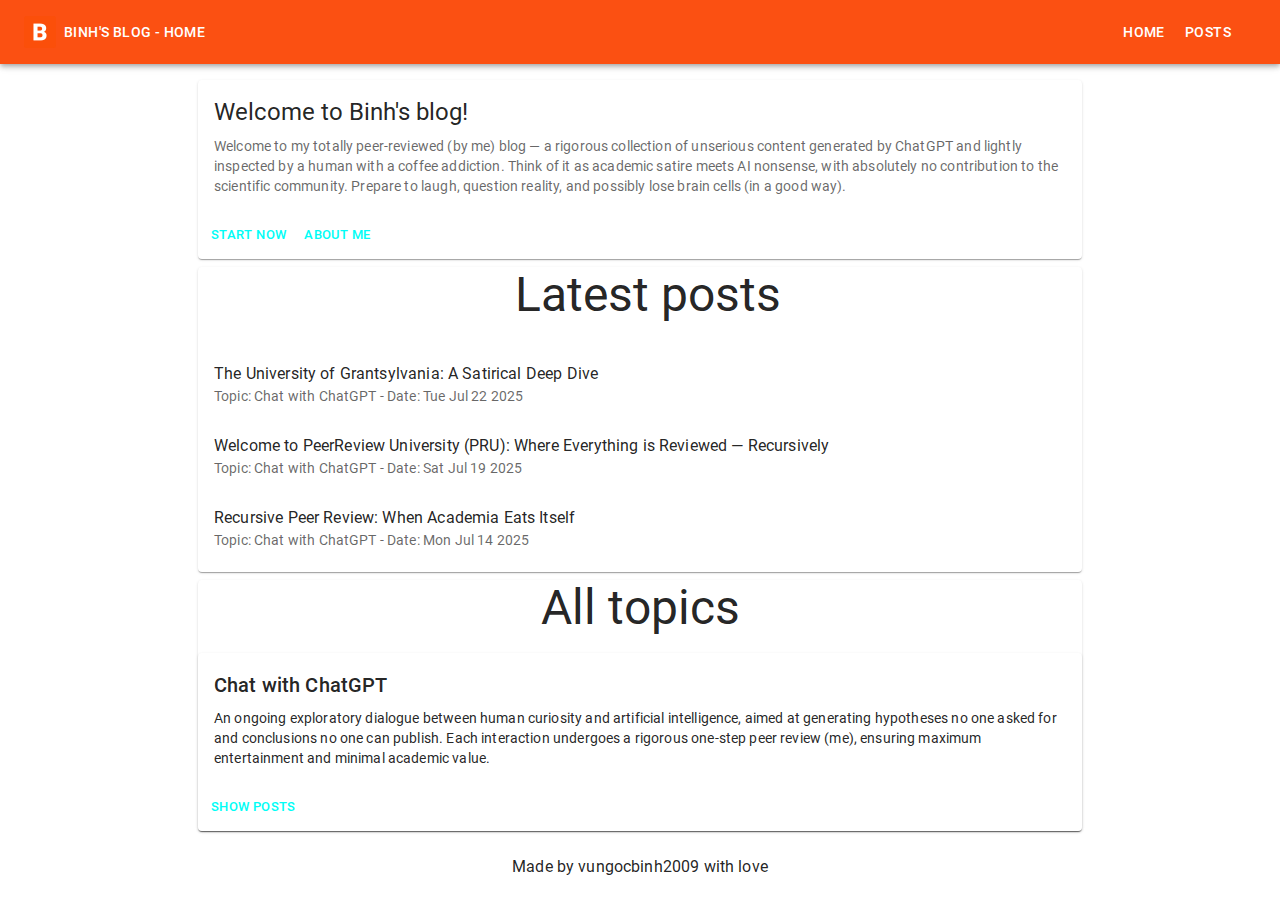
<file: index.html>
<!DOCTYPE html>
<html lang="en">
  <head>
    <meta name="flattr:id" content="70p39n">
    <meta charset="UTF-8" />
    <link rel="icon" type="image/svg+xml" href="/letter-b.png" />
    <meta name="viewport" content="width=device-width, initial-scale=1.0" />
    <title>Binh's blog</title>
    <script type="module" crossorigin src="/assets/index-CrY3RzHf.js"></script>
    <link rel="stylesheet" crossorigin href="/assets/index-CF6EiwV-.css">
  </head>
  <body>
    <div id="root">
      <style data-emotion="css-global o6gwfi">html{-webkit-font-smoothing:antialiased;-moz-osx-font-smoothing:grayscale;box-sizing:border-box;-webkit-text-size-adjust:100%;}*,*::before,*::after{box-sizing:inherit;}strong,b{font-weight:700;}body{margin:0;color:rgba(0, 0, 0, 0.87);font-family:"Roboto","Helvetica","Arial",sans-serif;font-weight:400;font-size:1rem;line-height:1.5;letter-spacing:0.00938em;background-color:#fff;}@media print{body{background-color:#fff;}}body::backdrop{background-color:#fff;}</style><style data-emotion="css dc31oe-MuiAppBar-root">.css-dc31oe-MuiAppBar-root{display:-webkit-box;display:-webkit-flex;display:-ms-flexbox;display:flex;-webkit-flex-direction:column;-ms-flex-direction:column;flex-direction:column;width:100%;box-sizing:border-box;-webkit-flex-shrink:0;-ms-flex-negative:0;flex-shrink:0;position:-webkit-sticky;position:sticky;z-index:1100;top:0;left:auto;right:0;--AppBar-background:#fb5012;--AppBar-color:#fff;}</style><style data-emotion="css hem38e-MuiPaper-root-MuiAppBar-root">.css-hem38e-MuiPaper-root-MuiAppBar-root{background-color:#121212;color:#fff;-webkit-transition:box-shadow 300ms cubic-bezier(0.4, 0, 0.2, 1) 0ms;transition:box-shadow 300ms cubic-bezier(0.4, 0, 0.2, 1) 0ms;box-shadow:var(--Paper-shadow);background-image:var(--Paper-overlay);display:-webkit-box;display:-webkit-flex;display:-ms-flexbox;display:flex;-webkit-flex-direction:column;-ms-flex-direction:column;flex-direction:column;width:100%;box-sizing:border-box;-webkit-flex-shrink:0;-ms-flex-negative:0;flex-shrink:0;position:-webkit-sticky;position:sticky;z-index:1100;top:0;left:auto;right:0;--AppBar-background:#fb5012;--AppBar-color:#fff;}</style><header class="MuiPaper-root MuiPaper-elevation MuiPaper-elevation4 MuiAppBar-root MuiAppBar-colorPrimary MuiAppBar-positionSticky css-hem38e-MuiPaper-root-MuiAppBar-root" style="--Paper-shadow:0px 2px 4px -1px rgba(0,0,0,0.2),0px 4px 5px 0px rgba(0,0,0,0.14),0px 1px 10px 0px rgba(0,0,0,0.12);--Paper-overlay:linear-gradient(rgba(255, 255, 255, 0.092), rgba(255, 255, 255, 0.092))"><style data-emotion="css 1ygil4i-MuiToolbar-root">.css-1ygil4i-MuiToolbar-root{position:relative;display:-webkit-box;display:-webkit-flex;display:-ms-flexbox;display:flex;-webkit-align-items:center;-webkit-box-align:center;-ms-flex-align:center;align-items:center;padding-left:16px;padding-right:16px;min-height:56px;}@media (min-width:600px){.css-1ygil4i-MuiToolbar-root{padding-left:24px;padding-right:24px;}}@media (min-width:0px){@media (orientation: landscape){.css-1ygil4i-MuiToolbar-root{min-height:48px;}}}@media (min-width:600px){.css-1ygil4i-MuiToolbar-root{min-height:64px;}}</style><div class="MuiToolbar-root MuiToolbar-gutters MuiToolbar-regular _appBar_j9jsu_11 css-1ygil4i-MuiToolbar-root"><img src="/assets/letter-b-Btj7atB1.png" class="_appBarIcon_j9jsu_11"/><style data-emotion="css 1w3ghrb-MuiButton-root">.css-1w3ghrb-MuiButton-root{font-family:"Roboto","Helvetica","Arial",sans-serif;font-weight:500;font-size:0.875rem;line-height:1.75;letter-spacing:0.02857em;text-transform:uppercase;min-width:64px;padding:6px 16px;border:0;border-radius:4px;-webkit-transition:background-color 250ms cubic-bezier(0.4, 0, 0.2, 1) 0ms,box-shadow 250ms cubic-bezier(0.4, 0, 0.2, 1) 0ms,border-color 250ms cubic-bezier(0.4, 0, 0.2, 1) 0ms,color 250ms cubic-bezier(0.4, 0, 0.2, 1) 0ms;transition:background-color 250ms cubic-bezier(0.4, 0, 0.2, 1) 0ms,box-shadow 250ms cubic-bezier(0.4, 0, 0.2, 1) 0ms,border-color 250ms cubic-bezier(0.4, 0, 0.2, 1) 0ms,color 250ms cubic-bezier(0.4, 0, 0.2, 1) 0ms;padding:6px 8px;color:var(--variant-textColor);background-color:var(--variant-textBg);color:inherit;border-color:currentColor;--variant-containedBg:#424242;-webkit-transition:background-color 250ms cubic-bezier(0.4, 0, 0.2, 1) 0ms,box-shadow 250ms cubic-bezier(0.4, 0, 0.2, 1) 0ms,border-color 250ms cubic-bezier(0.4, 0, 0.2, 1) 0ms;transition:background-color 250ms cubic-bezier(0.4, 0, 0.2, 1) 0ms,box-shadow 250ms cubic-bezier(0.4, 0, 0.2, 1) 0ms,border-color 250ms cubic-bezier(0.4, 0, 0.2, 1) 0ms;}.css-1w3ghrb-MuiButton-root:hover{-webkit-text-decoration:none;text-decoration:none;}.css-1w3ghrb-MuiButton-root.Mui-disabled{color:rgba(255, 255, 255, 0.3);}@media (hover: hover){.css-1w3ghrb-MuiButton-root:hover{--variant-containedBg:#616161;--variant-textBg:rgba(255, 255, 255, 0.08);--variant-outlinedBg:rgba(255, 255, 255, 0.08);}}.css-1w3ghrb-MuiButton-root.MuiButton-loading{color:transparent;}</style><style data-emotion="css 1shvmso-MuiButtonBase-root-MuiButton-root">.css-1shvmso-MuiButtonBase-root-MuiButton-root{display:-webkit-inline-box;display:-webkit-inline-flex;display:-ms-inline-flexbox;display:inline-flex;-webkit-align-items:center;-webkit-box-align:center;-ms-flex-align:center;align-items:center;-webkit-box-pack:center;-ms-flex-pack:center;-webkit-justify-content:center;justify-content:center;position:relative;box-sizing:border-box;-webkit-tap-highlight-color:transparent;background-color:transparent;outline:0;border:0;margin:0;border-radius:0;padding:0;cursor:pointer;-webkit-user-select:none;-moz-user-select:none;-ms-user-select:none;user-select:none;vertical-align:middle;-moz-appearance:none;-webkit-appearance:none;-webkit-text-decoration:none;text-decoration:none;color:inherit;font-family:"Roboto","Helvetica","Arial",sans-serif;font-weight:500;font-size:0.875rem;line-height:1.75;letter-spacing:0.02857em;text-transform:uppercase;min-width:64px;padding:6px 16px;border:0;border-radius:4px;-webkit-transition:background-color 250ms cubic-bezier(0.4, 0, 0.2, 1) 0ms,box-shadow 250ms cubic-bezier(0.4, 0, 0.2, 1) 0ms,border-color 250ms cubic-bezier(0.4, 0, 0.2, 1) 0ms,color 250ms cubic-bezier(0.4, 0, 0.2, 1) 0ms;transition:background-color 250ms cubic-bezier(0.4, 0, 0.2, 1) 0ms,box-shadow 250ms cubic-bezier(0.4, 0, 0.2, 1) 0ms,border-color 250ms cubic-bezier(0.4, 0, 0.2, 1) 0ms,color 250ms cubic-bezier(0.4, 0, 0.2, 1) 0ms;padding:6px 8px;color:var(--variant-textColor);background-color:var(--variant-textBg);color:inherit;border-color:currentColor;--variant-containedBg:#424242;-webkit-transition:background-color 250ms cubic-bezier(0.4, 0, 0.2, 1) 0ms,box-shadow 250ms cubic-bezier(0.4, 0, 0.2, 1) 0ms,border-color 250ms cubic-bezier(0.4, 0, 0.2, 1) 0ms;transition:background-color 250ms cubic-bezier(0.4, 0, 0.2, 1) 0ms,box-shadow 250ms cubic-bezier(0.4, 0, 0.2, 1) 0ms,border-color 250ms cubic-bezier(0.4, 0, 0.2, 1) 0ms;}.css-1shvmso-MuiButtonBase-root-MuiButton-root::-moz-focus-inner{border-style:none;}.css-1shvmso-MuiButtonBase-root-MuiButton-root.Mui-disabled{pointer-events:none;cursor:default;}@media print{.css-1shvmso-MuiButtonBase-root-MuiButton-root{-webkit-print-color-adjust:exact;color-adjust:exact;}}.css-1shvmso-MuiButtonBase-root-MuiButton-root:hover{-webkit-text-decoration:none;text-decoration:none;}.css-1shvmso-MuiButtonBase-root-MuiButton-root.Mui-disabled{color:rgba(255, 255, 255, 0.3);}@media (hover: hover){.css-1shvmso-MuiButtonBase-root-MuiButton-root:hover{--variant-containedBg:#616161;--variant-textBg:rgba(255, 255, 255, 0.08);--variant-outlinedBg:rgba(255, 255, 255, 0.08);}}.css-1shvmso-MuiButtonBase-root-MuiButton-root.MuiButton-loading{color:transparent;}</style><button class="MuiButtonBase-root MuiButton-root MuiButton-text MuiButton-textInherit MuiButton-sizeMedium MuiButton-textSizeMedium MuiButton-colorInherit MuiButton-root MuiButton-text MuiButton-textInherit MuiButton-sizeMedium MuiButton-textSizeMedium MuiButton-colorInherit css-1shvmso-MuiButtonBase-root-MuiButton-root" tabindex="0" type="button">Binh&#x27;s blog - <!-- -->Home</button><style data-emotion="css 1bv5yfe-MuiTypography-root">.css-1bv5yfe-MuiTypography-root{margin:0;font-family:"Roboto","Helvetica","Arial",sans-serif;font-weight:500;font-size:1.25rem;line-height:1.6;letter-spacing:0.0075em;-webkit-box-flex:1;-webkit-flex-grow:1;-ms-flex-positive:1;flex-grow:1;}</style><div class="MuiTypography-root MuiTypography-h6 css-1bv5yfe-MuiTypography-root"></div><button class="MuiButtonBase-root MuiButton-root MuiButton-text MuiButton-textInherit MuiButton-sizeMedium MuiButton-textSizeMedium MuiButton-colorInherit MuiButton-root MuiButton-text MuiButton-textInherit MuiButton-sizeMedium MuiButton-textSizeMedium MuiButton-colorInherit css-1shvmso-MuiButtonBase-root-MuiButton-root" tabindex="0" type="button">Home</button><button class="MuiButtonBase-root MuiButton-root MuiButton-text MuiButton-textInherit MuiButton-sizeMedium MuiButton-textSizeMedium MuiButton-colorInherit MuiButton-root MuiButton-text MuiButton-textInherit MuiButton-sizeMedium MuiButton-textSizeMedium MuiButton-colorInherit css-1shvmso-MuiButtonBase-root-MuiButton-root" tabindex="0" type="button">Posts</button><style data-emotion="css 611zg8-MuiIconButton-root">.css-611zg8-MuiIconButton-root{text-align:center;-webkit-flex:0 0 auto;-ms-flex:0 0 auto;flex:0 0 auto;font-size:1.5rem;padding:8px;border-radius:50%;color:#fff;-webkit-transition:background-color 150ms cubic-bezier(0.4, 0, 0.2, 1) 0ms;transition:background-color 150ms cubic-bezier(0.4, 0, 0.2, 1) 0ms;--IconButton-hoverBg:rgba(255, 255, 255, 0.08);color:inherit;}.css-611zg8-MuiIconButton-root:hover{background-color:var(--IconButton-hoverBg);}@media (hover: none){.css-611zg8-MuiIconButton-root:hover{background-color:transparent;}}.css-611zg8-MuiIconButton-root.Mui-disabled{background-color:transparent;color:rgba(255, 255, 255, 0.3);}.css-611zg8-MuiIconButton-root.MuiIconButton-loading{color:transparent;}</style><style data-emotion="css 189ec4b-MuiButtonBase-root-MuiIconButton-root">.css-189ec4b-MuiButtonBase-root-MuiIconButton-root{display:-webkit-inline-box;display:-webkit-inline-flex;display:-ms-inline-flexbox;display:inline-flex;-webkit-align-items:center;-webkit-box-align:center;-ms-flex-align:center;align-items:center;-webkit-box-pack:center;-ms-flex-pack:center;-webkit-justify-content:center;justify-content:center;position:relative;box-sizing:border-box;-webkit-tap-highlight-color:transparent;background-color:transparent;outline:0;border:0;margin:0;border-radius:0;padding:0;cursor:pointer;-webkit-user-select:none;-moz-user-select:none;-ms-user-select:none;user-select:none;vertical-align:middle;-moz-appearance:none;-webkit-appearance:none;-webkit-text-decoration:none;text-decoration:none;color:inherit;text-align:center;-webkit-flex:0 0 auto;-ms-flex:0 0 auto;flex:0 0 auto;font-size:1.5rem;padding:8px;border-radius:50%;color:#fff;-webkit-transition:background-color 150ms cubic-bezier(0.4, 0, 0.2, 1) 0ms;transition:background-color 150ms cubic-bezier(0.4, 0, 0.2, 1) 0ms;--IconButton-hoverBg:rgba(255, 255, 255, 0.08);color:inherit;}.css-189ec4b-MuiButtonBase-root-MuiIconButton-root::-moz-focus-inner{border-style:none;}.css-189ec4b-MuiButtonBase-root-MuiIconButton-root.Mui-disabled{pointer-events:none;cursor:default;}@media print{.css-189ec4b-MuiButtonBase-root-MuiIconButton-root{-webkit-print-color-adjust:exact;color-adjust:exact;}}.css-189ec4b-MuiButtonBase-root-MuiIconButton-root:hover{background-color:var(--IconButton-hoverBg);}@media (hover: none){.css-189ec4b-MuiButtonBase-root-MuiIconButton-root:hover{background-color:transparent;}}.css-189ec4b-MuiButtonBase-root-MuiIconButton-root.Mui-disabled{background-color:transparent;color:rgba(255, 255, 255, 0.3);}.css-189ec4b-MuiButtonBase-root-MuiIconButton-root.MuiIconButton-loading{color:transparent;}</style><button class="MuiButtonBase-root MuiIconButton-root MuiIconButton-colorInherit MuiIconButton-sizeMedium css-189ec4b-MuiButtonBase-root-MuiIconButton-root" tabindex="0" type="button" aria-label="set theme"><svg aria-hidden="true" focusable="false" data-prefix="fas" data-icon="sun" class="svg-inline--fa fa-sun " role="img" xmlns="http://www.w3.org/2000/svg" viewBox="0 0 512 512"><path fill="currentColor" d="M361.5 1.2c5 2.1 8.6 6.6 9.6 11.9L391 121l107.9 19.8c5.3 1 9.8 4.6 11.9 9.6s1.5 10.7-1.6 15.2L446.9 256l62.3 90.3c3.1 4.5 3.7 10.2 1.6 15.2s-6.6 8.6-11.9 9.6L391 391 371.1 498.9c-1 5.3-4.6 9.8-9.6 11.9s-10.7 1.5-15.2-1.6L256 446.9l-90.3 62.3c-4.5 3.1-10.2 3.7-15.2 1.6s-8.6-6.6-9.6-11.9L121 391 13.1 371.1c-5.3-1-9.8-4.6-11.9-9.6s-1.5-10.7 1.6-15.2L65.1 256 2.8 165.7c-3.1-4.5-3.7-10.2-1.6-15.2s6.6-8.6 11.9-9.6L121 121 140.9 13.1c1-5.3 4.6-9.8 9.6-11.9s10.7-1.5 15.2 1.6L256 65.1 346.3 2.8c4.5-3.1 10.2-3.7 15.2-1.6zM160 256a96 96 0 1 1 192 0 96 96 0 1 1 -192 0zm224 0a128 128 0 1 0 -256 0 128 128 0 1 0 256 0z"></path></svg></button></div></header><style data-emotion="css bwf6iq">.css-bwf6iq{display:-webkit-box;display:-webkit-flex;display:-ms-flexbox;display:flex;-webkit-box-pack:center;-ms-flex-pack:center;-webkit-justify-content:center;justify-content:center;margin:8px;}</style><div class="MuiBox-root css-bwf6iq"><style data-emotion="css 10rvlso">.css-10rvlso{max-width:900px;}</style><div class="MuiBox-root css-10rvlso"><style data-emotion="css 1ynyhby">.css-1ynyhby{margin:8px;}</style><div class="MuiBox-root css-1ynyhby"><style data-emotion="css 1grh1fr-MuiCard-root">.css-1grh1fr-MuiCard-root{overflow:hidden;display:block;}</style><style data-emotion="css 30y5yg-MuiPaper-root-MuiCard-root">.css-30y5yg-MuiPaper-root-MuiCard-root{background-color:#fff;color:rgba(0, 0, 0, 0.87);-webkit-transition:box-shadow 300ms cubic-bezier(0.4, 0, 0.2, 1) 0ms;transition:box-shadow 300ms cubic-bezier(0.4, 0, 0.2, 1) 0ms;border-radius:4px;box-shadow:var(--Paper-shadow);background-image:var(--Paper-overlay);overflow:hidden;display:block;}</style><div class="MuiPaper-root MuiPaper-elevation MuiPaper-rounded MuiPaper-elevation1 MuiCard-root css-30y5yg-MuiPaper-root-MuiCard-root" style="--Paper-shadow:0px 2px 1px -1px rgba(0,0,0,0.2),0px 1px 1px 0px rgba(0,0,0,0.14),0px 1px 3px 0px rgba(0,0,0,0.12)"><style data-emotion="css 1lt5qva-MuiCardContent-root">.css-1lt5qva-MuiCardContent-root{padding:16px;}.css-1lt5qva-MuiCardContent-root:last-child{padding-bottom:24px;}</style><div class="MuiCardContent-root css-1lt5qva-MuiCardContent-root"><style data-emotion="css 1f9xtph-MuiTypography-root">.css-1f9xtph-MuiTypography-root{margin:0;font-family:"Roboto","Helvetica","Arial",sans-serif;font-weight:400;font-size:1.5rem;line-height:1.334;letter-spacing:0em;margin-bottom:0.35em;}</style><div class="MuiTypography-root MuiTypography-h5 MuiTypography-gutterBottom css-1f9xtph-MuiTypography-root">Welcome to Binh&#x27;s blog!</div><style data-emotion="css 1wle3ir-MuiTypography-root">.css-1wle3ir-MuiTypography-root{margin:0;font-family:"Roboto","Helvetica","Arial",sans-serif;font-weight:400;font-size:0.875rem;line-height:1.43;letter-spacing:0.01071em;color:rgba(0, 0, 0, 0.6);}</style><p class="MuiTypography-root MuiTypography-body2 css-1wle3ir-MuiTypography-root">Welcome to my totally peer-reviewed (by me) blog — a rigorous collection of unserious content generated by ChatGPT and lightly inspected by a human with a coffee addiction. Think of it as academic satire meets AI nonsense, with absolutely no contribution to the scientific community. Prepare to laugh, question reality, and possibly lose brain cells (in a good way).</p></div><style data-emotion="css 1q4nm6f-MuiCardActions-root">.css-1q4nm6f-MuiCardActions-root{display:-webkit-box;display:-webkit-flex;display:-ms-flexbox;display:flex;-webkit-align-items:center;-webkit-box-align:center;-ms-flex-align:center;align-items:center;padding:8px;}.css-1q4nm6f-MuiCardActions-root>:not(style)~:not(style){margin-left:8px;}</style><div class="MuiCardActions-root MuiCardActions-spacing css-1q4nm6f-MuiCardActions-root"><style data-emotion="css 1eguf5g-MuiButton-root">.css-1eguf5g-MuiButton-root{font-family:"Roboto","Helvetica","Arial",sans-serif;font-weight:500;font-size:0.875rem;line-height:1.75;letter-spacing:0.02857em;text-transform:uppercase;min-width:64px;padding:6px 16px;border:0;border-radius:4px;-webkit-transition:background-color 250ms cubic-bezier(0.4, 0, 0.2, 1) 0ms,box-shadow 250ms cubic-bezier(0.4, 0, 0.2, 1) 0ms,border-color 250ms cubic-bezier(0.4, 0, 0.2, 1) 0ms,color 250ms cubic-bezier(0.4, 0, 0.2, 1) 0ms;transition:background-color 250ms cubic-bezier(0.4, 0, 0.2, 1) 0ms,box-shadow 250ms cubic-bezier(0.4, 0, 0.2, 1) 0ms,border-color 250ms cubic-bezier(0.4, 0, 0.2, 1) 0ms,color 250ms cubic-bezier(0.4, 0, 0.2, 1) 0ms;padding:6px 8px;color:var(--variant-textColor);background-color:var(--variant-textBg);--variant-textColor:#01fdf6;--variant-outlinedColor:#01fdf6;--variant-outlinedBorder:rgba(1, 253, 246, 0.5);--variant-containedColor:rgba(0, 0, 0, 0.87);--variant-containedBg:#01fdf6;padding:4px 5px;font-size:0.8125rem;-webkit-transition:background-color 250ms cubic-bezier(0.4, 0, 0.2, 1) 0ms,box-shadow 250ms cubic-bezier(0.4, 0, 0.2, 1) 0ms,border-color 250ms cubic-bezier(0.4, 0, 0.2, 1) 0ms;transition:background-color 250ms cubic-bezier(0.4, 0, 0.2, 1) 0ms,box-shadow 250ms cubic-bezier(0.4, 0, 0.2, 1) 0ms,border-color 250ms cubic-bezier(0.4, 0, 0.2, 1) 0ms;}.css-1eguf5g-MuiButton-root:hover{-webkit-text-decoration:none;text-decoration:none;}.css-1eguf5g-MuiButton-root.Mui-disabled{color:rgba(0, 0, 0, 0.26);}@media (hover: hover){.css-1eguf5g-MuiButton-root:hover{--variant-containedBg:rgb(0, 177, 172);--variant-textBg:rgba(1, 253, 246, 0.04);--variant-outlinedBorder:#01fdf6;--variant-outlinedBg:rgba(1, 253, 246, 0.04);}}.css-1eguf5g-MuiButton-root.MuiButton-loading{color:transparent;}</style><style data-emotion="css wob28i-MuiButtonBase-root-MuiButton-root">.css-wob28i-MuiButtonBase-root-MuiButton-root{display:-webkit-inline-box;display:-webkit-inline-flex;display:-ms-inline-flexbox;display:inline-flex;-webkit-align-items:center;-webkit-box-align:center;-ms-flex-align:center;align-items:center;-webkit-box-pack:center;-ms-flex-pack:center;-webkit-justify-content:center;justify-content:center;position:relative;box-sizing:border-box;-webkit-tap-highlight-color:transparent;background-color:transparent;outline:0;border:0;margin:0;border-radius:0;padding:0;cursor:pointer;-webkit-user-select:none;-moz-user-select:none;-ms-user-select:none;user-select:none;vertical-align:middle;-moz-appearance:none;-webkit-appearance:none;-webkit-text-decoration:none;text-decoration:none;color:inherit;font-family:"Roboto","Helvetica","Arial",sans-serif;font-weight:500;font-size:0.875rem;line-height:1.75;letter-spacing:0.02857em;text-transform:uppercase;min-width:64px;padding:6px 16px;border:0;border-radius:4px;-webkit-transition:background-color 250ms cubic-bezier(0.4, 0, 0.2, 1) 0ms,box-shadow 250ms cubic-bezier(0.4, 0, 0.2, 1) 0ms,border-color 250ms cubic-bezier(0.4, 0, 0.2, 1) 0ms,color 250ms cubic-bezier(0.4, 0, 0.2, 1) 0ms;transition:background-color 250ms cubic-bezier(0.4, 0, 0.2, 1) 0ms,box-shadow 250ms cubic-bezier(0.4, 0, 0.2, 1) 0ms,border-color 250ms cubic-bezier(0.4, 0, 0.2, 1) 0ms,color 250ms cubic-bezier(0.4, 0, 0.2, 1) 0ms;padding:6px 8px;color:var(--variant-textColor);background-color:var(--variant-textBg);--variant-textColor:#01fdf6;--variant-outlinedColor:#01fdf6;--variant-outlinedBorder:rgba(1, 253, 246, 0.5);--variant-containedColor:rgba(0, 0, 0, 0.87);--variant-containedBg:#01fdf6;padding:4px 5px;font-size:0.8125rem;-webkit-transition:background-color 250ms cubic-bezier(0.4, 0, 0.2, 1) 0ms,box-shadow 250ms cubic-bezier(0.4, 0, 0.2, 1) 0ms,border-color 250ms cubic-bezier(0.4, 0, 0.2, 1) 0ms;transition:background-color 250ms cubic-bezier(0.4, 0, 0.2, 1) 0ms,box-shadow 250ms cubic-bezier(0.4, 0, 0.2, 1) 0ms,border-color 250ms cubic-bezier(0.4, 0, 0.2, 1) 0ms;}.css-wob28i-MuiButtonBase-root-MuiButton-root::-moz-focus-inner{border-style:none;}.css-wob28i-MuiButtonBase-root-MuiButton-root.Mui-disabled{pointer-events:none;cursor:default;}@media print{.css-wob28i-MuiButtonBase-root-MuiButton-root{-webkit-print-color-adjust:exact;color-adjust:exact;}}.css-wob28i-MuiButtonBase-root-MuiButton-root:hover{-webkit-text-decoration:none;text-decoration:none;}.css-wob28i-MuiButtonBase-root-MuiButton-root.Mui-disabled{color:rgba(0, 0, 0, 0.26);}@media (hover: hover){.css-wob28i-MuiButtonBase-root-MuiButton-root:hover{--variant-containedBg:rgb(0, 177, 172);--variant-textBg:rgba(1, 253, 246, 0.04);--variant-outlinedBorder:#01fdf6;--variant-outlinedBg:rgba(1, 253, 246, 0.04);}}.css-wob28i-MuiButtonBase-root-MuiButton-root.MuiButton-loading{color:transparent;}</style><button class="MuiButtonBase-root MuiButton-root MuiButton-text MuiButton-textSecondary MuiButton-sizeSmall MuiButton-textSizeSmall MuiButton-colorSecondary MuiButton-root MuiButton-text MuiButton-textSecondary MuiButton-sizeSmall MuiButton-textSizeSmall MuiButton-colorSecondary css-wob28i-MuiButtonBase-root-MuiButton-root" tabindex="0" type="button">Start now</button><button class="MuiButtonBase-root MuiButton-root MuiButton-text MuiButton-textSecondary MuiButton-sizeSmall MuiButton-textSizeSmall MuiButton-colorSecondary MuiButton-root MuiButton-text MuiButton-textSecondary MuiButton-sizeSmall MuiButton-textSizeSmall MuiButton-colorSecondary css-wob28i-MuiButtonBase-root-MuiButton-root" tabindex="0" type="button">About me</button></div></div></div><style data-emotion="css 1fpa4bu-MuiPaper-root">.css-1fpa4bu-MuiPaper-root{background-color:#fff;color:rgba(0, 0, 0, 0.87);-webkit-transition:box-shadow 300ms cubic-bezier(0.4, 0, 0.2, 1) 0ms;transition:box-shadow 300ms cubic-bezier(0.4, 0, 0.2, 1) 0ms;border-radius:4px;box-shadow:var(--Paper-shadow);background-image:var(--Paper-overlay);margin:8px;}</style><div class="MuiPaper-root MuiPaper-elevation MuiPaper-rounded MuiPaper-elevation1 css-1fpa4bu-MuiPaper-root" style="--Paper-shadow:0px 2px 1px -1px rgba(0,0,0,0.2),0px 1px 1px 0px rgba(0,0,0,0.14),0px 1px 3px 0px rgba(0,0,0,0.12)"><style data-emotion="css 12pmw3x">.css-12pmw3x{display:-webkit-box;display:-webkit-flex;display:-ms-flexbox;display:flex;-webkit-box-pack:center;-ms-flex-pack:center;-webkit-justify-content:center;justify-content:center;width:900px;}</style><div class="MuiBox-root css-12pmw3x"><style data-emotion="css uynfxu-MuiTypography-root">.css-uynfxu-MuiTypography-root{margin:0;font-family:"Roboto","Helvetica","Arial",sans-serif;font-weight:400;font-size:3rem;line-height:1.167;letter-spacing:0em;margin-bottom:0.35em;}</style><h3 class="MuiTypography-root MuiTypography-h3 MuiTypography-gutterBottom css-uynfxu-MuiTypography-root">Latest posts</h3></div><style data-emotion="css b7dj7n-MuiList-root">.css-b7dj7n-MuiList-root{list-style:none;margin:0;padding:0;position:relative;padding-top:8px;padding-bottom:8px;}</style><ul class="MuiList-root MuiList-padding css-b7dj7n-MuiList-root"><style data-emotion="css cfd5wn-MuiListItem-root">.css-cfd5wn-MuiListItem-root{display:-webkit-box;display:-webkit-flex;display:-ms-flexbox;display:flex;-webkit-box-pack:start;-ms-flex-pack:start;-webkit-justify-content:flex-start;justify-content:flex-start;-webkit-align-items:center;-webkit-box-align:center;-ms-flex-align:center;align-items:center;position:relative;-webkit-text-decoration:none;text-decoration:none;width:100%;box-sizing:border-box;text-align:left;padding-top:8px;padding-bottom:8px;padding-left:16px;padding-right:16px;}</style><li class="MuiListItem-root MuiListItem-gutters MuiListItem-padding css-cfd5wn-MuiListItem-root"><style data-emotion="css 14ln1j6-MuiListItemText-root">.css-14ln1j6-MuiListItemText-root{-webkit-flex:1 1 auto;-ms-flex:1 1 auto;flex:1 1 auto;min-width:0;margin-top:4px;margin-bottom:4px;margin-top:6px;margin-bottom:6px;}.MuiTypography-root:where(.css-14ln1j6-MuiListItemText-root .MuiListItemText-primary){display:block;}.MuiTypography-root:where(.css-14ln1j6-MuiListItemText-root .MuiListItemText-secondary){display:block;}</style><div class="MuiListItemText-root MuiListItemText-multiline css-14ln1j6-MuiListItemText-root"><style data-emotion="css rizt0-MuiTypography-root">.css-rizt0-MuiTypography-root{margin:0;font-family:"Roboto","Helvetica","Arial",sans-serif;font-weight:400;font-size:1rem;line-height:1.5;letter-spacing:0.00938em;}</style><span class="MuiTypography-root MuiTypography-body1 MuiListItemText-primary css-rizt0-MuiTypography-root">The University of Grantsylvania: A Satirical Deep Dive</span><style data-emotion="css 1a1whku-MuiTypography-root">.css-1a1whku-MuiTypography-root{margin:0;font-family:"Roboto","Helvetica","Arial",sans-serif;font-weight:400;font-size:0.875rem;line-height:1.43;letter-spacing:0.01071em;color:rgba(0, 0, 0, 0.6);}</style><p class="MuiTypography-root MuiTypography-body2 MuiListItemText-secondary css-1a1whku-MuiTypography-root">Topic: Chat with ChatGPT - Date: Tue Jul 22 2025</p></div></li><li class="MuiListItem-root MuiListItem-gutters MuiListItem-padding css-cfd5wn-MuiListItem-root"><div class="MuiListItemText-root MuiListItemText-multiline css-14ln1j6-MuiListItemText-root"><span class="MuiTypography-root MuiTypography-body1 MuiListItemText-primary css-rizt0-MuiTypography-root">Welcome to PeerReview University (PRU): Where Everything is Reviewed — Recursively</span><p class="MuiTypography-root MuiTypography-body2 MuiListItemText-secondary css-1a1whku-MuiTypography-root">Topic: Chat with ChatGPT - Date: Sat Jul 19 2025</p></div></li><li class="MuiListItem-root MuiListItem-gutters MuiListItem-padding css-cfd5wn-MuiListItem-root"><div class="MuiListItemText-root MuiListItemText-multiline css-14ln1j6-MuiListItemText-root"><span class="MuiTypography-root MuiTypography-body1 MuiListItemText-primary css-rizt0-MuiTypography-root">Recursive Peer Review: When Academia Eats Itself</span><p class="MuiTypography-root MuiTypography-body2 MuiListItemText-secondary css-1a1whku-MuiTypography-root">Topic: Chat with ChatGPT - Date: Mon Jul 14 2025</p></div></li></ul></div><div class="MuiPaper-root MuiPaper-elevation MuiPaper-rounded MuiPaper-elevation1 css-1fpa4bu-MuiPaper-root" style="--Paper-shadow:0px 2px 1px -1px rgba(0,0,0,0.2),0px 1px 1px 0px rgba(0,0,0,0.14),0px 1px 3px 0px rgba(0,0,0,0.12)"><div class="MuiBox-root css-0"><style data-emotion="css 1l4w6pd">.css-1l4w6pd{display:-webkit-box;display:-webkit-flex;display:-ms-flexbox;display:flex;-webkit-box-pack:center;-ms-flex-pack:center;-webkit-justify-content:center;justify-content:center;}</style><div class="MuiBox-root css-1l4w6pd"><h3 class="MuiTypography-root MuiTypography-h3 MuiTypography-gutterBottom css-uynfxu-MuiTypography-root">All topics</h3></div><style data-emotion="css 1jgoie8-MuiCard-root">.css-1jgoie8-MuiCard-root{overflow:hidden;min-width:275px;}</style><style data-emotion="css 1o9gf9u-MuiPaper-root-MuiCard-root">.css-1o9gf9u-MuiPaper-root-MuiCard-root{background-color:#fff;color:rgba(0, 0, 0, 0.87);-webkit-transition:box-shadow 300ms cubic-bezier(0.4, 0, 0.2, 1) 0ms;transition:box-shadow 300ms cubic-bezier(0.4, 0, 0.2, 1) 0ms;border-radius:4px;box-shadow:var(--Paper-shadow);background-image:var(--Paper-overlay);overflow:hidden;min-width:275px;}</style><div class="MuiPaper-root MuiPaper-elevation MuiPaper-rounded MuiPaper-elevation1 MuiCard-root css-1o9gf9u-MuiPaper-root-MuiCard-root" style="--Paper-shadow:0px 2px 1px -1px rgba(0,0,0,0.2),0px 1px 1px 0px rgba(0,0,0,0.14),0px 1px 3px 0px rgba(0,0,0,0.12)"><div class="MuiCardContent-root css-1lt5qva-MuiCardContent-root"><style data-emotion="css 1wmifpn-MuiTypography-root">.css-1wmifpn-MuiTypography-root{margin:0;font-family:"Roboto","Helvetica","Arial",sans-serif;font-weight:500;font-size:1.25rem;line-height:1.6;letter-spacing:0.0075em;margin-bottom:0.35em;}</style><h6 class="MuiTypography-root MuiTypography-h6 MuiTypography-gutterBottom css-1wmifpn-MuiTypography-root">Chat with ChatGPT</h6><style data-emotion="css 7ctihp-MuiTypography-root">.css-7ctihp-MuiTypography-root{margin:0;font-family:"Roboto","Helvetica","Arial",sans-serif;font-weight:400;font-size:0.875rem;line-height:1.43;letter-spacing:0.01071em;}</style><div class="MuiTypography-root MuiTypography-body2 css-7ctihp-MuiTypography-root">An ongoing exploratory dialogue between human curiosity and artificial intelligence, aimed at generating hypotheses no one asked for and conclusions no one can publish. Each interaction undergoes a rigorous one-step peer review (me), ensuring maximum entertainment and minimal academic value.</div></div><div class="MuiCardActions-root MuiCardActions-spacing css-1q4nm6f-MuiCardActions-root"><button class="MuiButtonBase-root MuiButton-root MuiButton-text MuiButton-textSecondary MuiButton-sizeSmall MuiButton-textSizeSmall MuiButton-colorSecondary MuiButton-root MuiButton-text MuiButton-textSecondary MuiButton-sizeSmall MuiButton-textSizeSmall MuiButton-colorSecondary css-wob28i-MuiButtonBase-root-MuiButton-root" tabindex="0" type="button">Show posts</button></div></div></div></div></div></div><div class="_footer_j9jsu_6"><p>Made by vungocbinh2009 with love</p></div>
    </div>
  </body>
</html>
</file>
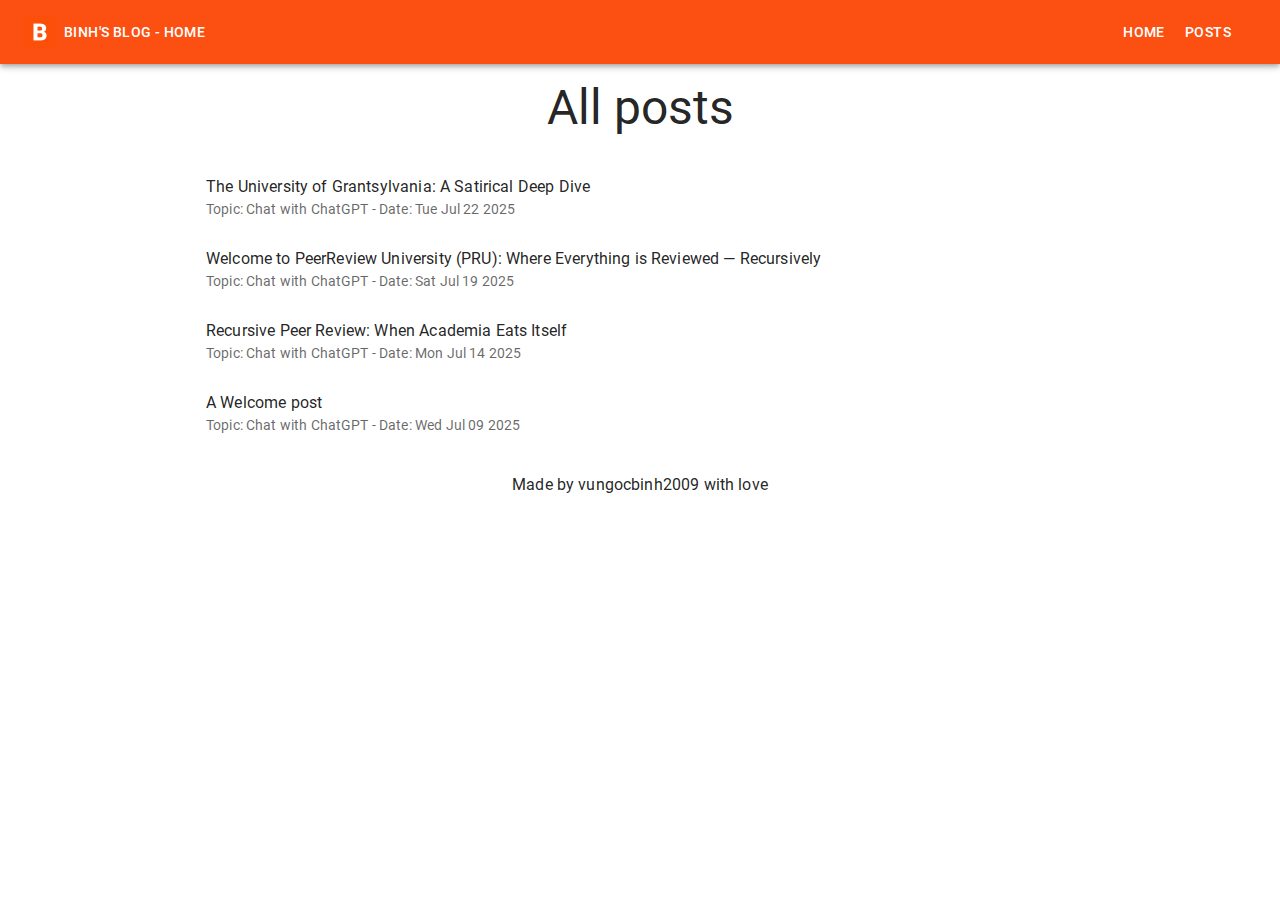
<file: posts.html>
<!DOCTYPE html>
<html lang="en">
  <head>
    <meta name="flattr:id" content="70p39n">
    <meta charset="UTF-8" />
    <link rel="icon" type="image/svg+xml" href="/letter-b.png" />
    <meta name="viewport" content="width=device-width, initial-scale=1.0" />
    <title>Binh's blog</title>
    <script type="module" crossorigin src="/assets/index-CrY3RzHf.js"></script>
    <link rel="stylesheet" crossorigin href="/assets/index-CF6EiwV-.css">
  </head>
  <body>
    <div id="root">
      <style data-emotion="css-global o6gwfi">html{-webkit-font-smoothing:antialiased;-moz-osx-font-smoothing:grayscale;box-sizing:border-box;-webkit-text-size-adjust:100%;}*,*::before,*::after{box-sizing:inherit;}strong,b{font-weight:700;}body{margin:0;color:rgba(0, 0, 0, 0.87);font-family:"Roboto","Helvetica","Arial",sans-serif;font-weight:400;font-size:1rem;line-height:1.5;letter-spacing:0.00938em;background-color:#fff;}@media print{body{background-color:#fff;}}body::backdrop{background-color:#fff;}</style><style data-emotion="css dc31oe-MuiAppBar-root">.css-dc31oe-MuiAppBar-root{display:-webkit-box;display:-webkit-flex;display:-ms-flexbox;display:flex;-webkit-flex-direction:column;-ms-flex-direction:column;flex-direction:column;width:100%;box-sizing:border-box;-webkit-flex-shrink:0;-ms-flex-negative:0;flex-shrink:0;position:-webkit-sticky;position:sticky;z-index:1100;top:0;left:auto;right:0;--AppBar-background:#fb5012;--AppBar-color:#fff;}</style><style data-emotion="css hem38e-MuiPaper-root-MuiAppBar-root">.css-hem38e-MuiPaper-root-MuiAppBar-root{background-color:#121212;color:#fff;-webkit-transition:box-shadow 300ms cubic-bezier(0.4, 0, 0.2, 1) 0ms;transition:box-shadow 300ms cubic-bezier(0.4, 0, 0.2, 1) 0ms;box-shadow:var(--Paper-shadow);background-image:var(--Paper-overlay);display:-webkit-box;display:-webkit-flex;display:-ms-flexbox;display:flex;-webkit-flex-direction:column;-ms-flex-direction:column;flex-direction:column;width:100%;box-sizing:border-box;-webkit-flex-shrink:0;-ms-flex-negative:0;flex-shrink:0;position:-webkit-sticky;position:sticky;z-index:1100;top:0;left:auto;right:0;--AppBar-background:#fb5012;--AppBar-color:#fff;}</style><header class="MuiPaper-root MuiPaper-elevation MuiPaper-elevation4 MuiAppBar-root MuiAppBar-colorPrimary MuiAppBar-positionSticky css-hem38e-MuiPaper-root-MuiAppBar-root" style="--Paper-shadow:0px 2px 4px -1px rgba(0,0,0,0.2),0px 4px 5px 0px rgba(0,0,0,0.14),0px 1px 10px 0px rgba(0,0,0,0.12);--Paper-overlay:linear-gradient(rgba(255, 255, 255, 0.092), rgba(255, 255, 255, 0.092))"><style data-emotion="css 1ygil4i-MuiToolbar-root">.css-1ygil4i-MuiToolbar-root{position:relative;display:-webkit-box;display:-webkit-flex;display:-ms-flexbox;display:flex;-webkit-align-items:center;-webkit-box-align:center;-ms-flex-align:center;align-items:center;padding-left:16px;padding-right:16px;min-height:56px;}@media (min-width:600px){.css-1ygil4i-MuiToolbar-root{padding-left:24px;padding-right:24px;}}@media (min-width:0px){@media (orientation: landscape){.css-1ygil4i-MuiToolbar-root{min-height:48px;}}}@media (min-width:600px){.css-1ygil4i-MuiToolbar-root{min-height:64px;}}</style><div class="MuiToolbar-root MuiToolbar-gutters MuiToolbar-regular _appBar_j9jsu_11 css-1ygil4i-MuiToolbar-root"><img src="/assets/letter-b-Btj7atB1.png" class="_appBarIcon_j9jsu_11"/><style data-emotion="css 1w3ghrb-MuiButton-root">.css-1w3ghrb-MuiButton-root{font-family:"Roboto","Helvetica","Arial",sans-serif;font-weight:500;font-size:0.875rem;line-height:1.75;letter-spacing:0.02857em;text-transform:uppercase;min-width:64px;padding:6px 16px;border:0;border-radius:4px;-webkit-transition:background-color 250ms cubic-bezier(0.4, 0, 0.2, 1) 0ms,box-shadow 250ms cubic-bezier(0.4, 0, 0.2, 1) 0ms,border-color 250ms cubic-bezier(0.4, 0, 0.2, 1) 0ms,color 250ms cubic-bezier(0.4, 0, 0.2, 1) 0ms;transition:background-color 250ms cubic-bezier(0.4, 0, 0.2, 1) 0ms,box-shadow 250ms cubic-bezier(0.4, 0, 0.2, 1) 0ms,border-color 250ms cubic-bezier(0.4, 0, 0.2, 1) 0ms,color 250ms cubic-bezier(0.4, 0, 0.2, 1) 0ms;padding:6px 8px;color:var(--variant-textColor);background-color:var(--variant-textBg);color:inherit;border-color:currentColor;--variant-containedBg:#424242;-webkit-transition:background-color 250ms cubic-bezier(0.4, 0, 0.2, 1) 0ms,box-shadow 250ms cubic-bezier(0.4, 0, 0.2, 1) 0ms,border-color 250ms cubic-bezier(0.4, 0, 0.2, 1) 0ms;transition:background-color 250ms cubic-bezier(0.4, 0, 0.2, 1) 0ms,box-shadow 250ms cubic-bezier(0.4, 0, 0.2, 1) 0ms,border-color 250ms cubic-bezier(0.4, 0, 0.2, 1) 0ms;}.css-1w3ghrb-MuiButton-root:hover{-webkit-text-decoration:none;text-decoration:none;}.css-1w3ghrb-MuiButton-root.Mui-disabled{color:rgba(255, 255, 255, 0.3);}@media (hover: hover){.css-1w3ghrb-MuiButton-root:hover{--variant-containedBg:#616161;--variant-textBg:rgba(255, 255, 255, 0.08);--variant-outlinedBg:rgba(255, 255, 255, 0.08);}}.css-1w3ghrb-MuiButton-root.MuiButton-loading{color:transparent;}</style><style data-emotion="css 1shvmso-MuiButtonBase-root-MuiButton-root">.css-1shvmso-MuiButtonBase-root-MuiButton-root{display:-webkit-inline-box;display:-webkit-inline-flex;display:-ms-inline-flexbox;display:inline-flex;-webkit-align-items:center;-webkit-box-align:center;-ms-flex-align:center;align-items:center;-webkit-box-pack:center;-ms-flex-pack:center;-webkit-justify-content:center;justify-content:center;position:relative;box-sizing:border-box;-webkit-tap-highlight-color:transparent;background-color:transparent;outline:0;border:0;margin:0;border-radius:0;padding:0;cursor:pointer;-webkit-user-select:none;-moz-user-select:none;-ms-user-select:none;user-select:none;vertical-align:middle;-moz-appearance:none;-webkit-appearance:none;-webkit-text-decoration:none;text-decoration:none;color:inherit;font-family:"Roboto","Helvetica","Arial",sans-serif;font-weight:500;font-size:0.875rem;line-height:1.75;letter-spacing:0.02857em;text-transform:uppercase;min-width:64px;padding:6px 16px;border:0;border-radius:4px;-webkit-transition:background-color 250ms cubic-bezier(0.4, 0, 0.2, 1) 0ms,box-shadow 250ms cubic-bezier(0.4, 0, 0.2, 1) 0ms,border-color 250ms cubic-bezier(0.4, 0, 0.2, 1) 0ms,color 250ms cubic-bezier(0.4, 0, 0.2, 1) 0ms;transition:background-color 250ms cubic-bezier(0.4, 0, 0.2, 1) 0ms,box-shadow 250ms cubic-bezier(0.4, 0, 0.2, 1) 0ms,border-color 250ms cubic-bezier(0.4, 0, 0.2, 1) 0ms,color 250ms cubic-bezier(0.4, 0, 0.2, 1) 0ms;padding:6px 8px;color:var(--variant-textColor);background-color:var(--variant-textBg);color:inherit;border-color:currentColor;--variant-containedBg:#424242;-webkit-transition:background-color 250ms cubic-bezier(0.4, 0, 0.2, 1) 0ms,box-shadow 250ms cubic-bezier(0.4, 0, 0.2, 1) 0ms,border-color 250ms cubic-bezier(0.4, 0, 0.2, 1) 0ms;transition:background-color 250ms cubic-bezier(0.4, 0, 0.2, 1) 0ms,box-shadow 250ms cubic-bezier(0.4, 0, 0.2, 1) 0ms,border-color 250ms cubic-bezier(0.4, 0, 0.2, 1) 0ms;}.css-1shvmso-MuiButtonBase-root-MuiButton-root::-moz-focus-inner{border-style:none;}.css-1shvmso-MuiButtonBase-root-MuiButton-root.Mui-disabled{pointer-events:none;cursor:default;}@media print{.css-1shvmso-MuiButtonBase-root-MuiButton-root{-webkit-print-color-adjust:exact;color-adjust:exact;}}.css-1shvmso-MuiButtonBase-root-MuiButton-root:hover{-webkit-text-decoration:none;text-decoration:none;}.css-1shvmso-MuiButtonBase-root-MuiButton-root.Mui-disabled{color:rgba(255, 255, 255, 0.3);}@media (hover: hover){.css-1shvmso-MuiButtonBase-root-MuiButton-root:hover{--variant-containedBg:#616161;--variant-textBg:rgba(255, 255, 255, 0.08);--variant-outlinedBg:rgba(255, 255, 255, 0.08);}}.css-1shvmso-MuiButtonBase-root-MuiButton-root.MuiButton-loading{color:transparent;}</style><button class="MuiButtonBase-root MuiButton-root MuiButton-text MuiButton-textInherit MuiButton-sizeMedium MuiButton-textSizeMedium MuiButton-colorInherit MuiButton-root MuiButton-text MuiButton-textInherit MuiButton-sizeMedium MuiButton-textSizeMedium MuiButton-colorInherit css-1shvmso-MuiButtonBase-root-MuiButton-root" tabindex="0" type="button">Binh&#x27;s blog - <!-- -->Home</button><style data-emotion="css 1bv5yfe-MuiTypography-root">.css-1bv5yfe-MuiTypography-root{margin:0;font-family:"Roboto","Helvetica","Arial",sans-serif;font-weight:500;font-size:1.25rem;line-height:1.6;letter-spacing:0.0075em;-webkit-box-flex:1;-webkit-flex-grow:1;-ms-flex-positive:1;flex-grow:1;}</style><div class="MuiTypography-root MuiTypography-h6 css-1bv5yfe-MuiTypography-root"></div><button class="MuiButtonBase-root MuiButton-root MuiButton-text MuiButton-textInherit MuiButton-sizeMedium MuiButton-textSizeMedium MuiButton-colorInherit MuiButton-root MuiButton-text MuiButton-textInherit MuiButton-sizeMedium MuiButton-textSizeMedium MuiButton-colorInherit css-1shvmso-MuiButtonBase-root-MuiButton-root" tabindex="0" type="button">Home</button><button class="MuiButtonBase-root MuiButton-root MuiButton-text MuiButton-textInherit MuiButton-sizeMedium MuiButton-textSizeMedium MuiButton-colorInherit MuiButton-root MuiButton-text MuiButton-textInherit MuiButton-sizeMedium MuiButton-textSizeMedium MuiButton-colorInherit css-1shvmso-MuiButtonBase-root-MuiButton-root" tabindex="0" type="button">Posts</button><style data-emotion="css 611zg8-MuiIconButton-root">.css-611zg8-MuiIconButton-root{text-align:center;-webkit-flex:0 0 auto;-ms-flex:0 0 auto;flex:0 0 auto;font-size:1.5rem;padding:8px;border-radius:50%;color:#fff;-webkit-transition:background-color 150ms cubic-bezier(0.4, 0, 0.2, 1) 0ms;transition:background-color 150ms cubic-bezier(0.4, 0, 0.2, 1) 0ms;--IconButton-hoverBg:rgba(255, 255, 255, 0.08);color:inherit;}.css-611zg8-MuiIconButton-root:hover{background-color:var(--IconButton-hoverBg);}@media (hover: none){.css-611zg8-MuiIconButton-root:hover{background-color:transparent;}}.css-611zg8-MuiIconButton-root.Mui-disabled{background-color:transparent;color:rgba(255, 255, 255, 0.3);}.css-611zg8-MuiIconButton-root.MuiIconButton-loading{color:transparent;}</style><style data-emotion="css 189ec4b-MuiButtonBase-root-MuiIconButton-root">.css-189ec4b-MuiButtonBase-root-MuiIconButton-root{display:-webkit-inline-box;display:-webkit-inline-flex;display:-ms-inline-flexbox;display:inline-flex;-webkit-align-items:center;-webkit-box-align:center;-ms-flex-align:center;align-items:center;-webkit-box-pack:center;-ms-flex-pack:center;-webkit-justify-content:center;justify-content:center;position:relative;box-sizing:border-box;-webkit-tap-highlight-color:transparent;background-color:transparent;outline:0;border:0;margin:0;border-radius:0;padding:0;cursor:pointer;-webkit-user-select:none;-moz-user-select:none;-ms-user-select:none;user-select:none;vertical-align:middle;-moz-appearance:none;-webkit-appearance:none;-webkit-text-decoration:none;text-decoration:none;color:inherit;text-align:center;-webkit-flex:0 0 auto;-ms-flex:0 0 auto;flex:0 0 auto;font-size:1.5rem;padding:8px;border-radius:50%;color:#fff;-webkit-transition:background-color 150ms cubic-bezier(0.4, 0, 0.2, 1) 0ms;transition:background-color 150ms cubic-bezier(0.4, 0, 0.2, 1) 0ms;--IconButton-hoverBg:rgba(255, 255, 255, 0.08);color:inherit;}.css-189ec4b-MuiButtonBase-root-MuiIconButton-root::-moz-focus-inner{border-style:none;}.css-189ec4b-MuiButtonBase-root-MuiIconButton-root.Mui-disabled{pointer-events:none;cursor:default;}@media print{.css-189ec4b-MuiButtonBase-root-MuiIconButton-root{-webkit-print-color-adjust:exact;color-adjust:exact;}}.css-189ec4b-MuiButtonBase-root-MuiIconButton-root:hover{background-color:var(--IconButton-hoverBg);}@media (hover: none){.css-189ec4b-MuiButtonBase-root-MuiIconButton-root:hover{background-color:transparent;}}.css-189ec4b-MuiButtonBase-root-MuiIconButton-root.Mui-disabled{background-color:transparent;color:rgba(255, 255, 255, 0.3);}.css-189ec4b-MuiButtonBase-root-MuiIconButton-root.MuiIconButton-loading{color:transparent;}</style><button class="MuiButtonBase-root MuiIconButton-root MuiIconButton-colorInherit MuiIconButton-sizeMedium css-189ec4b-MuiButtonBase-root-MuiIconButton-root" tabindex="0" type="button" aria-label="set theme"><svg aria-hidden="true" focusable="false" data-prefix="fas" data-icon="sun" class="svg-inline--fa fa-sun " role="img" xmlns="http://www.w3.org/2000/svg" viewBox="0 0 512 512"><path fill="currentColor" d="M361.5 1.2c5 2.1 8.6 6.6 9.6 11.9L391 121l107.9 19.8c5.3 1 9.8 4.6 11.9 9.6s1.5 10.7-1.6 15.2L446.9 256l62.3 90.3c3.1 4.5 3.7 10.2 1.6 15.2s-6.6 8.6-11.9 9.6L391 391 371.1 498.9c-1 5.3-4.6 9.8-9.6 11.9s-10.7 1.5-15.2-1.6L256 446.9l-90.3 62.3c-4.5 3.1-10.2 3.7-15.2 1.6s-8.6-6.6-9.6-11.9L121 391 13.1 371.1c-5.3-1-9.8-4.6-11.9-9.6s-1.5-10.7 1.6-15.2L65.1 256 2.8 165.7c-3.1-4.5-3.7-10.2-1.6-15.2s6.6-8.6 11.9-9.6L121 121 140.9 13.1c1-5.3 4.6-9.8 9.6-11.9s10.7-1.5 15.2 1.6L256 65.1 346.3 2.8c4.5-3.1 10.2-3.7 15.2-1.6zM160 256a96 96 0 1 1 192 0 96 96 0 1 1 -192 0zm224 0a128 128 0 1 0 -256 0 128 128 0 1 0 256 0z"></path></svg></button></div></header><style data-emotion="css 1l1aegt">.css-1l1aegt{display:-webkit-box;display:-webkit-flex;display:-ms-flexbox;display:flex;-webkit-box-pack:center;-ms-flex-pack:center;-webkit-justify-content:center;justify-content:center;margin:16px;}</style><div class="MuiBox-root css-1l1aegt"><style data-emotion="css 10rvlso">.css-10rvlso{max-width:900px;}</style><div class="MuiBox-root css-10rvlso"><style data-emotion="css 12pmw3x">.css-12pmw3x{display:-webkit-box;display:-webkit-flex;display:-ms-flexbox;display:flex;-webkit-box-pack:center;-ms-flex-pack:center;-webkit-justify-content:center;justify-content:center;width:900px;}</style><div class="MuiBox-root css-12pmw3x"><style data-emotion="css uynfxu-MuiTypography-root">.css-uynfxu-MuiTypography-root{margin:0;font-family:"Roboto","Helvetica","Arial",sans-serif;font-weight:400;font-size:3rem;line-height:1.167;letter-spacing:0em;margin-bottom:0.35em;}</style><h3 class="MuiTypography-root MuiTypography-h3 MuiTypography-gutterBottom css-uynfxu-MuiTypography-root">All posts</h3></div><style data-emotion="css b7dj7n-MuiList-root">.css-b7dj7n-MuiList-root{list-style:none;margin:0;padding:0;position:relative;padding-top:8px;padding-bottom:8px;}</style><ul class="MuiList-root MuiList-padding css-b7dj7n-MuiList-root"><style data-emotion="css cfd5wn-MuiListItem-root">.css-cfd5wn-MuiListItem-root{display:-webkit-box;display:-webkit-flex;display:-ms-flexbox;display:flex;-webkit-box-pack:start;-ms-flex-pack:start;-webkit-justify-content:flex-start;justify-content:flex-start;-webkit-align-items:center;-webkit-box-align:center;-ms-flex-align:center;align-items:center;position:relative;-webkit-text-decoration:none;text-decoration:none;width:100%;box-sizing:border-box;text-align:left;padding-top:8px;padding-bottom:8px;padding-left:16px;padding-right:16px;}</style><li class="MuiListItem-root MuiListItem-gutters MuiListItem-padding css-cfd5wn-MuiListItem-root"><style data-emotion="css 14ln1j6-MuiListItemText-root">.css-14ln1j6-MuiListItemText-root{-webkit-flex:1 1 auto;-ms-flex:1 1 auto;flex:1 1 auto;min-width:0;margin-top:4px;margin-bottom:4px;margin-top:6px;margin-bottom:6px;}.MuiTypography-root:where(.css-14ln1j6-MuiListItemText-root .MuiListItemText-primary){display:block;}.MuiTypography-root:where(.css-14ln1j6-MuiListItemText-root .MuiListItemText-secondary){display:block;}</style><div class="MuiListItemText-root MuiListItemText-multiline css-14ln1j6-MuiListItemText-root"><style data-emotion="css rizt0-MuiTypography-root">.css-rizt0-MuiTypography-root{margin:0;font-family:"Roboto","Helvetica","Arial",sans-serif;font-weight:400;font-size:1rem;line-height:1.5;letter-spacing:0.00938em;}</style><span class="MuiTypography-root MuiTypography-body1 MuiListItemText-primary css-rizt0-MuiTypography-root">The University of Grantsylvania: A Satirical Deep Dive</span><style data-emotion="css 1a1whku-MuiTypography-root">.css-1a1whku-MuiTypography-root{margin:0;font-family:"Roboto","Helvetica","Arial",sans-serif;font-weight:400;font-size:0.875rem;line-height:1.43;letter-spacing:0.01071em;color:rgba(0, 0, 0, 0.6);}</style><p class="MuiTypography-root MuiTypography-body2 MuiListItemText-secondary css-1a1whku-MuiTypography-root">Topic: Chat with ChatGPT - Date: Tue Jul 22 2025</p></div></li><li class="MuiListItem-root MuiListItem-gutters MuiListItem-padding css-cfd5wn-MuiListItem-root"><div class="MuiListItemText-root MuiListItemText-multiline css-14ln1j6-MuiListItemText-root"><span class="MuiTypography-root MuiTypography-body1 MuiListItemText-primary css-rizt0-MuiTypography-root">Welcome to PeerReview University (PRU): Where Everything is Reviewed — Recursively</span><p class="MuiTypography-root MuiTypography-body2 MuiListItemText-secondary css-1a1whku-MuiTypography-root">Topic: Chat with ChatGPT - Date: Sat Jul 19 2025</p></div></li><li class="MuiListItem-root MuiListItem-gutters MuiListItem-padding css-cfd5wn-MuiListItem-root"><div class="MuiListItemText-root MuiListItemText-multiline css-14ln1j6-MuiListItemText-root"><span class="MuiTypography-root MuiTypography-body1 MuiListItemText-primary css-rizt0-MuiTypography-root">Recursive Peer Review: When Academia Eats Itself</span><p class="MuiTypography-root MuiTypography-body2 MuiListItemText-secondary css-1a1whku-MuiTypography-root">Topic: Chat with ChatGPT - Date: Mon Jul 14 2025</p></div></li><li class="MuiListItem-root MuiListItem-gutters MuiListItem-padding css-cfd5wn-MuiListItem-root"><div class="MuiListItemText-root MuiListItemText-multiline css-14ln1j6-MuiListItemText-root"><span class="MuiTypography-root MuiTypography-body1 MuiListItemText-primary css-rizt0-MuiTypography-root">A Welcome post</span><p class="MuiTypography-root MuiTypography-body2 MuiListItemText-secondary css-1a1whku-MuiTypography-root">Topic: Chat with ChatGPT - Date: Wed Jul 09 2025</p></div></li></ul></div></div><div class="_footer_j9jsu_6"><p>Made by vungocbinh2009 with love</p></div>
    </div>
  </body>
</html>
</file>
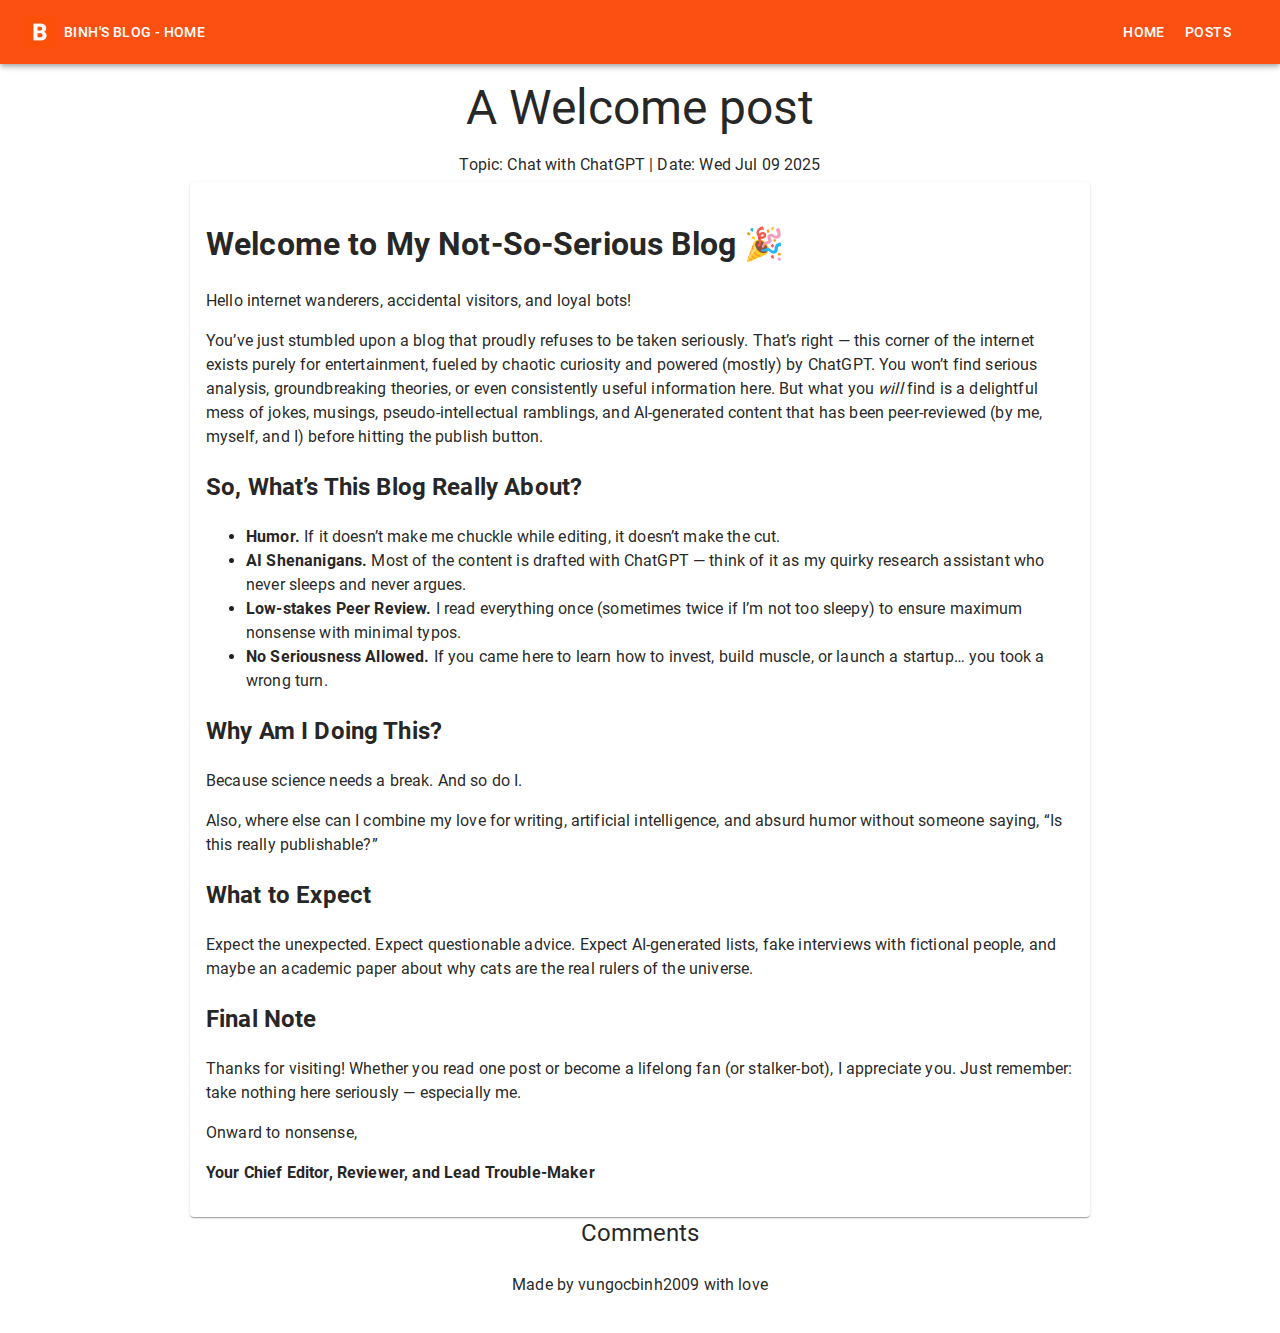
<file: posts/1cmkwTxMzZHRhMVgnuTTcEKvBKdiTjBi.html>
<!DOCTYPE html>
<html lang="en">
  <head>
    <meta name="flattr:id" content="70p39n">
    <meta charset="UTF-8" />
    <link rel="icon" type="image/svg+xml" href="/letter-b.png" />
    <meta name="viewport" content="width=device-width, initial-scale=1.0" />
    <title>Binh's blog</title>
    <script type="module" crossorigin src="/assets/index-CrY3RzHf.js"></script>
    <link rel="stylesheet" crossorigin href="/assets/index-CF6EiwV-.css">
  </head>
  <body>
    <div id="root">
      <style data-emotion="css-global o6gwfi">html{-webkit-font-smoothing:antialiased;-moz-osx-font-smoothing:grayscale;box-sizing:border-box;-webkit-text-size-adjust:100%;}*,*::before,*::after{box-sizing:inherit;}strong,b{font-weight:700;}body{margin:0;color:rgba(0, 0, 0, 0.87);font-family:"Roboto","Helvetica","Arial",sans-serif;font-weight:400;font-size:1rem;line-height:1.5;letter-spacing:0.00938em;background-color:#fff;}@media print{body{background-color:#fff;}}body::backdrop{background-color:#fff;}</style><style data-emotion="css dc31oe-MuiAppBar-root">.css-dc31oe-MuiAppBar-root{display:-webkit-box;display:-webkit-flex;display:-ms-flexbox;display:flex;-webkit-flex-direction:column;-ms-flex-direction:column;flex-direction:column;width:100%;box-sizing:border-box;-webkit-flex-shrink:0;-ms-flex-negative:0;flex-shrink:0;position:-webkit-sticky;position:sticky;z-index:1100;top:0;left:auto;right:0;--AppBar-background:#fb5012;--AppBar-color:#fff;}</style><style data-emotion="css hem38e-MuiPaper-root-MuiAppBar-root">.css-hem38e-MuiPaper-root-MuiAppBar-root{background-color:#121212;color:#fff;-webkit-transition:box-shadow 300ms cubic-bezier(0.4, 0, 0.2, 1) 0ms;transition:box-shadow 300ms cubic-bezier(0.4, 0, 0.2, 1) 0ms;box-shadow:var(--Paper-shadow);background-image:var(--Paper-overlay);display:-webkit-box;display:-webkit-flex;display:-ms-flexbox;display:flex;-webkit-flex-direction:column;-ms-flex-direction:column;flex-direction:column;width:100%;box-sizing:border-box;-webkit-flex-shrink:0;-ms-flex-negative:0;flex-shrink:0;position:-webkit-sticky;position:sticky;z-index:1100;top:0;left:auto;right:0;--AppBar-background:#fb5012;--AppBar-color:#fff;}</style><header class="MuiPaper-root MuiPaper-elevation MuiPaper-elevation4 MuiAppBar-root MuiAppBar-colorPrimary MuiAppBar-positionSticky css-hem38e-MuiPaper-root-MuiAppBar-root" style="--Paper-shadow:0px 2px 4px -1px rgba(0,0,0,0.2),0px 4px 5px 0px rgba(0,0,0,0.14),0px 1px 10px 0px rgba(0,0,0,0.12);--Paper-overlay:linear-gradient(rgba(255, 255, 255, 0.092), rgba(255, 255, 255, 0.092))"><style data-emotion="css 1ygil4i-MuiToolbar-root">.css-1ygil4i-MuiToolbar-root{position:relative;display:-webkit-box;display:-webkit-flex;display:-ms-flexbox;display:flex;-webkit-align-items:center;-webkit-box-align:center;-ms-flex-align:center;align-items:center;padding-left:16px;padding-right:16px;min-height:56px;}@media (min-width:600px){.css-1ygil4i-MuiToolbar-root{padding-left:24px;padding-right:24px;}}@media (min-width:0px){@media (orientation: landscape){.css-1ygil4i-MuiToolbar-root{min-height:48px;}}}@media (min-width:600px){.css-1ygil4i-MuiToolbar-root{min-height:64px;}}</style><div class="MuiToolbar-root MuiToolbar-gutters MuiToolbar-regular _appBar_j9jsu_11 css-1ygil4i-MuiToolbar-root"><img src="/assets/letter-b-Btj7atB1.png" class="_appBarIcon_j9jsu_11"/><style data-emotion="css 1w3ghrb-MuiButton-root">.css-1w3ghrb-MuiButton-root{font-family:"Roboto","Helvetica","Arial",sans-serif;font-weight:500;font-size:0.875rem;line-height:1.75;letter-spacing:0.02857em;text-transform:uppercase;min-width:64px;padding:6px 16px;border:0;border-radius:4px;-webkit-transition:background-color 250ms cubic-bezier(0.4, 0, 0.2, 1) 0ms,box-shadow 250ms cubic-bezier(0.4, 0, 0.2, 1) 0ms,border-color 250ms cubic-bezier(0.4, 0, 0.2, 1) 0ms,color 250ms cubic-bezier(0.4, 0, 0.2, 1) 0ms;transition:background-color 250ms cubic-bezier(0.4, 0, 0.2, 1) 0ms,box-shadow 250ms cubic-bezier(0.4, 0, 0.2, 1) 0ms,border-color 250ms cubic-bezier(0.4, 0, 0.2, 1) 0ms,color 250ms cubic-bezier(0.4, 0, 0.2, 1) 0ms;padding:6px 8px;color:var(--variant-textColor);background-color:var(--variant-textBg);color:inherit;border-color:currentColor;--variant-containedBg:#424242;-webkit-transition:background-color 250ms cubic-bezier(0.4, 0, 0.2, 1) 0ms,box-shadow 250ms cubic-bezier(0.4, 0, 0.2, 1) 0ms,border-color 250ms cubic-bezier(0.4, 0, 0.2, 1) 0ms;transition:background-color 250ms cubic-bezier(0.4, 0, 0.2, 1) 0ms,box-shadow 250ms cubic-bezier(0.4, 0, 0.2, 1) 0ms,border-color 250ms cubic-bezier(0.4, 0, 0.2, 1) 0ms;}.css-1w3ghrb-MuiButton-root:hover{-webkit-text-decoration:none;text-decoration:none;}.css-1w3ghrb-MuiButton-root.Mui-disabled{color:rgba(255, 255, 255, 0.3);}@media (hover: hover){.css-1w3ghrb-MuiButton-root:hover{--variant-containedBg:#616161;--variant-textBg:rgba(255, 255, 255, 0.08);--variant-outlinedBg:rgba(255, 255, 255, 0.08);}}.css-1w3ghrb-MuiButton-root.MuiButton-loading{color:transparent;}</style><style data-emotion="css 1shvmso-MuiButtonBase-root-MuiButton-root">.css-1shvmso-MuiButtonBase-root-MuiButton-root{display:-webkit-inline-box;display:-webkit-inline-flex;display:-ms-inline-flexbox;display:inline-flex;-webkit-align-items:center;-webkit-box-align:center;-ms-flex-align:center;align-items:center;-webkit-box-pack:center;-ms-flex-pack:center;-webkit-justify-content:center;justify-content:center;position:relative;box-sizing:border-box;-webkit-tap-highlight-color:transparent;background-color:transparent;outline:0;border:0;margin:0;border-radius:0;padding:0;cursor:pointer;-webkit-user-select:none;-moz-user-select:none;-ms-user-select:none;user-select:none;vertical-align:middle;-moz-appearance:none;-webkit-appearance:none;-webkit-text-decoration:none;text-decoration:none;color:inherit;font-family:"Roboto","Helvetica","Arial",sans-serif;font-weight:500;font-size:0.875rem;line-height:1.75;letter-spacing:0.02857em;text-transform:uppercase;min-width:64px;padding:6px 16px;border:0;border-radius:4px;-webkit-transition:background-color 250ms cubic-bezier(0.4, 0, 0.2, 1) 0ms,box-shadow 250ms cubic-bezier(0.4, 0, 0.2, 1) 0ms,border-color 250ms cubic-bezier(0.4, 0, 0.2, 1) 0ms,color 250ms cubic-bezier(0.4, 0, 0.2, 1) 0ms;transition:background-color 250ms cubic-bezier(0.4, 0, 0.2, 1) 0ms,box-shadow 250ms cubic-bezier(0.4, 0, 0.2, 1) 0ms,border-color 250ms cubic-bezier(0.4, 0, 0.2, 1) 0ms,color 250ms cubic-bezier(0.4, 0, 0.2, 1) 0ms;padding:6px 8px;color:var(--variant-textColor);background-color:var(--variant-textBg);color:inherit;border-color:currentColor;--variant-containedBg:#424242;-webkit-transition:background-color 250ms cubic-bezier(0.4, 0, 0.2, 1) 0ms,box-shadow 250ms cubic-bezier(0.4, 0, 0.2, 1) 0ms,border-color 250ms cubic-bezier(0.4, 0, 0.2, 1) 0ms;transition:background-color 250ms cubic-bezier(0.4, 0, 0.2, 1) 0ms,box-shadow 250ms cubic-bezier(0.4, 0, 0.2, 1) 0ms,border-color 250ms cubic-bezier(0.4, 0, 0.2, 1) 0ms;}.css-1shvmso-MuiButtonBase-root-MuiButton-root::-moz-focus-inner{border-style:none;}.css-1shvmso-MuiButtonBase-root-MuiButton-root.Mui-disabled{pointer-events:none;cursor:default;}@media print{.css-1shvmso-MuiButtonBase-root-MuiButton-root{-webkit-print-color-adjust:exact;color-adjust:exact;}}.css-1shvmso-MuiButtonBase-root-MuiButton-root:hover{-webkit-text-decoration:none;text-decoration:none;}.css-1shvmso-MuiButtonBase-root-MuiButton-root.Mui-disabled{color:rgba(255, 255, 255, 0.3);}@media (hover: hover){.css-1shvmso-MuiButtonBase-root-MuiButton-root:hover{--variant-containedBg:#616161;--variant-textBg:rgba(255, 255, 255, 0.08);--variant-outlinedBg:rgba(255, 255, 255, 0.08);}}.css-1shvmso-MuiButtonBase-root-MuiButton-root.MuiButton-loading{color:transparent;}</style><button class="MuiButtonBase-root MuiButton-root MuiButton-text MuiButton-textInherit MuiButton-sizeMedium MuiButton-textSizeMedium MuiButton-colorInherit MuiButton-root MuiButton-text MuiButton-textInherit MuiButton-sizeMedium MuiButton-textSizeMedium MuiButton-colorInherit css-1shvmso-MuiButtonBase-root-MuiButton-root" tabindex="0" type="button">Binh&#x27;s blog - <!-- -->Home</button><style data-emotion="css 1bv5yfe-MuiTypography-root">.css-1bv5yfe-MuiTypography-root{margin:0;font-family:"Roboto","Helvetica","Arial",sans-serif;font-weight:500;font-size:1.25rem;line-height:1.6;letter-spacing:0.0075em;-webkit-box-flex:1;-webkit-flex-grow:1;-ms-flex-positive:1;flex-grow:1;}</style><div class="MuiTypography-root MuiTypography-h6 css-1bv5yfe-MuiTypography-root"></div><button class="MuiButtonBase-root MuiButton-root MuiButton-text MuiButton-textInherit MuiButton-sizeMedium MuiButton-textSizeMedium MuiButton-colorInherit MuiButton-root MuiButton-text MuiButton-textInherit MuiButton-sizeMedium MuiButton-textSizeMedium MuiButton-colorInherit css-1shvmso-MuiButtonBase-root-MuiButton-root" tabindex="0" type="button">Home</button><button class="MuiButtonBase-root MuiButton-root MuiButton-text MuiButton-textInherit MuiButton-sizeMedium MuiButton-textSizeMedium MuiButton-colorInherit MuiButton-root MuiButton-text MuiButton-textInherit MuiButton-sizeMedium MuiButton-textSizeMedium MuiButton-colorInherit css-1shvmso-MuiButtonBase-root-MuiButton-root" tabindex="0" type="button">Posts</button><style data-emotion="css 611zg8-MuiIconButton-root">.css-611zg8-MuiIconButton-root{text-align:center;-webkit-flex:0 0 auto;-ms-flex:0 0 auto;flex:0 0 auto;font-size:1.5rem;padding:8px;border-radius:50%;color:#fff;-webkit-transition:background-color 150ms cubic-bezier(0.4, 0, 0.2, 1) 0ms;transition:background-color 150ms cubic-bezier(0.4, 0, 0.2, 1) 0ms;--IconButton-hoverBg:rgba(255, 255, 255, 0.08);color:inherit;}.css-611zg8-MuiIconButton-root:hover{background-color:var(--IconButton-hoverBg);}@media (hover: none){.css-611zg8-MuiIconButton-root:hover{background-color:transparent;}}.css-611zg8-MuiIconButton-root.Mui-disabled{background-color:transparent;color:rgba(255, 255, 255, 0.3);}.css-611zg8-MuiIconButton-root.MuiIconButton-loading{color:transparent;}</style><style data-emotion="css 189ec4b-MuiButtonBase-root-MuiIconButton-root">.css-189ec4b-MuiButtonBase-root-MuiIconButton-root{display:-webkit-inline-box;display:-webkit-inline-flex;display:-ms-inline-flexbox;display:inline-flex;-webkit-align-items:center;-webkit-box-align:center;-ms-flex-align:center;align-items:center;-webkit-box-pack:center;-ms-flex-pack:center;-webkit-justify-content:center;justify-content:center;position:relative;box-sizing:border-box;-webkit-tap-highlight-color:transparent;background-color:transparent;outline:0;border:0;margin:0;border-radius:0;padding:0;cursor:pointer;-webkit-user-select:none;-moz-user-select:none;-ms-user-select:none;user-select:none;vertical-align:middle;-moz-appearance:none;-webkit-appearance:none;-webkit-text-decoration:none;text-decoration:none;color:inherit;text-align:center;-webkit-flex:0 0 auto;-ms-flex:0 0 auto;flex:0 0 auto;font-size:1.5rem;padding:8px;border-radius:50%;color:#fff;-webkit-transition:background-color 150ms cubic-bezier(0.4, 0, 0.2, 1) 0ms;transition:background-color 150ms cubic-bezier(0.4, 0, 0.2, 1) 0ms;--IconButton-hoverBg:rgba(255, 255, 255, 0.08);color:inherit;}.css-189ec4b-MuiButtonBase-root-MuiIconButton-root::-moz-focus-inner{border-style:none;}.css-189ec4b-MuiButtonBase-root-MuiIconButton-root.Mui-disabled{pointer-events:none;cursor:default;}@media print{.css-189ec4b-MuiButtonBase-root-MuiIconButton-root{-webkit-print-color-adjust:exact;color-adjust:exact;}}.css-189ec4b-MuiButtonBase-root-MuiIconButton-root:hover{background-color:var(--IconButton-hoverBg);}@media (hover: none){.css-189ec4b-MuiButtonBase-root-MuiIconButton-root:hover{background-color:transparent;}}.css-189ec4b-MuiButtonBase-root-MuiIconButton-root.Mui-disabled{background-color:transparent;color:rgba(255, 255, 255, 0.3);}.css-189ec4b-MuiButtonBase-root-MuiIconButton-root.MuiIconButton-loading{color:transparent;}</style><button class="MuiButtonBase-root MuiIconButton-root MuiIconButton-colorInherit MuiIconButton-sizeMedium css-189ec4b-MuiButtonBase-root-MuiIconButton-root" tabindex="0" type="button" aria-label="set theme"><svg aria-hidden="true" focusable="false" data-prefix="fas" data-icon="sun" class="svg-inline--fa fa-sun " role="img" xmlns="http://www.w3.org/2000/svg" viewBox="0 0 512 512"><path fill="currentColor" d="M361.5 1.2c5 2.1 8.6 6.6 9.6 11.9L391 121l107.9 19.8c5.3 1 9.8 4.6 11.9 9.6s1.5 10.7-1.6 15.2L446.9 256l62.3 90.3c3.1 4.5 3.7 10.2 1.6 15.2s-6.6 8.6-11.9 9.6L391 391 371.1 498.9c-1 5.3-4.6 9.8-9.6 11.9s-10.7 1.5-15.2-1.6L256 446.9l-90.3 62.3c-4.5 3.1-10.2 3.7-15.2 1.6s-8.6-6.6-9.6-11.9L121 391 13.1 371.1c-5.3-1-9.8-4.6-11.9-9.6s-1.5-10.7 1.6-15.2L65.1 256 2.8 165.7c-3.1-4.5-3.7-10.2-1.6-15.2s6.6-8.6 11.9-9.6L121 121 140.9 13.1c1-5.3 4.6-9.8 9.6-11.9s10.7-1.5 15.2 1.6L256 65.1 346.3 2.8c4.5-3.1 10.2-3.7 15.2-1.6zM160 256a96 96 0 1 1 192 0 96 96 0 1 1 -192 0zm224 0a128 128 0 1 0 -256 0 128 128 0 1 0 256 0z"></path></svg></button></div></header><style data-emotion="css 1l1aegt">.css-1l1aegt{display:-webkit-box;display:-webkit-flex;display:-ms-flexbox;display:flex;-webkit-box-pack:center;-ms-flex-pack:center;-webkit-justify-content:center;justify-content:center;margin:16px;}</style><div class="MuiBox-root css-1l1aegt"><style data-emotion="css 1oie72r">.css-1oie72r{max-width:900px;width:100%;}</style><div class="MuiBox-root css-1oie72r"><style data-emotion="css 1l4w6pd">.css-1l4w6pd{display:-webkit-box;display:-webkit-flex;display:-ms-flexbox;display:flex;-webkit-box-pack:center;-ms-flex-pack:center;-webkit-justify-content:center;justify-content:center;}</style><div class="MuiBox-root css-1l4w6pd"><style data-emotion="css uynfxu-MuiTypography-root">.css-uynfxu-MuiTypography-root{margin:0;font-family:"Roboto","Helvetica","Arial",sans-serif;font-weight:400;font-size:3rem;line-height:1.167;letter-spacing:0em;margin-bottom:0.35em;}</style><h3 class="MuiTypography-root MuiTypography-h3 MuiTypography-gutterBottom css-uynfxu-MuiTypography-root">A Welcome post</h3></div><div class="MuiBox-root css-1l4w6pd"><style data-emotion="css 1y6mur7-MuiTypography-root">.css-1y6mur7-MuiTypography-root{margin:0;font-family:"Roboto","Helvetica","Arial",sans-serif;font-weight:400;font-size:1rem;line-height:1.5;letter-spacing:0.00938em;margin-bottom:0.35em;display:block;}</style><p class="MuiTypography-root MuiTypography-body1 MuiTypography-gutterBottom css-1y6mur7-MuiTypography-root">Topic: <!-- -->Chat with ChatGPT<!-- --> | Date: <!-- -->Wed Jul 09 2025</p></div><style data-emotion="css 1fdopfm-MuiPaper-root">.css-1fdopfm-MuiPaper-root{background-color:#fff;color:rgba(0, 0, 0, 0.87);-webkit-transition:box-shadow 300ms cubic-bezier(0.4, 0, 0.2, 1) 0ms;transition:box-shadow 300ms cubic-bezier(0.4, 0, 0.2, 1) 0ms;border-radius:4px;box-shadow:var(--Paper-shadow);background-image:var(--Paper-overlay);padding:16px;}</style><div class="MuiPaper-root MuiPaper-elevation MuiPaper-rounded MuiPaper-elevation1 css-1fdopfm-MuiPaper-root" style="--Paper-shadow:0px 2px 1px -1px rgba(0,0,0,0.2),0px 1px 1px 0px rgba(0,0,0,0.14),0px 1px 3px 0px rgba(0,0,0,0.12)"><h1>Welcome to My Not-So-Serious Blog 🎉</h1>
<p>Hello internet wanderers, accidental visitors, and loyal bots!</p>
<p>You’ve just stumbled upon a blog that proudly refuses to be taken seriously. That’s right — this corner of the internet exists purely for entertainment, fueled by chaotic curiosity and powered (mostly) by ChatGPT. You won’t find serious analysis, groundbreaking theories, or even consistently useful information here. But what you <em>will</em> find is a delightful mess of jokes, musings, pseudo-intellectual ramblings, and AI-generated content that has been peer-reviewed (by me, myself, and I) before hitting the publish button.</p>
<h2>So, What’s This Blog Really About?</h2>
<ul>
<li><strong>Humor.</strong> If it doesn’t make me chuckle while editing, it doesn’t make the cut.</li>
<li><strong>AI Shenanigans.</strong> Most of the content is drafted with ChatGPT — think of it as my quirky research assistant who never sleeps and never argues.</li>
<li><strong>Low-stakes Peer Review.</strong> I read everything once (sometimes twice if I’m not too sleepy) to ensure maximum nonsense with minimal typos.</li>
<li><strong>No Seriousness Allowed.</strong> If you came here to learn how to invest, build muscle, or launch a startup… you took a wrong turn.</li>
</ul>
<h2>Why Am I Doing This?</h2>
<p>Because science needs a break. And so do I.</p>
<p>Also, where else can I combine my love for writing, artificial intelligence, and absurd humor without someone saying, “Is this really publishable?”</p>
<h2>What to Expect</h2>
<p>Expect the unexpected. Expect questionable advice. Expect AI-generated lists, fake interviews with fictional people, and maybe an academic paper about why cats are the real rulers of the universe.</p>
<h2>Final Note</h2>
<p>Thanks for visiting! Whether you read one post or become a lifelong fan (or stalker-bot), I appreciate you. Just remember: take nothing here seriously — especially me.</p>
<p>Onward to nonsense,</p>
<p><strong>Your Chief Editor, Reviewer, and Lead Trouble-Maker</strong></p></div><div class="MuiBox-root css-1l4w6pd"><style data-emotion="css 1f9xtph-MuiTypography-root">.css-1f9xtph-MuiTypography-root{margin:0;font-family:"Roboto","Helvetica","Arial",sans-serif;font-weight:400;font-size:1.5rem;line-height:1.334;letter-spacing:0em;margin-bottom:0.35em;}</style><h5 class="MuiTypography-root MuiTypography-h5 MuiTypography-gutterBottom css-1f9xtph-MuiTypography-root">Comments</h5></div><div class="MuiBox-root css-1l4w6pd"></div></div></div><div class="_footer_j9jsu_6"><p>Made by vungocbinh2009 with love</p></div>
    </div>
  </body>
</html>
</file>
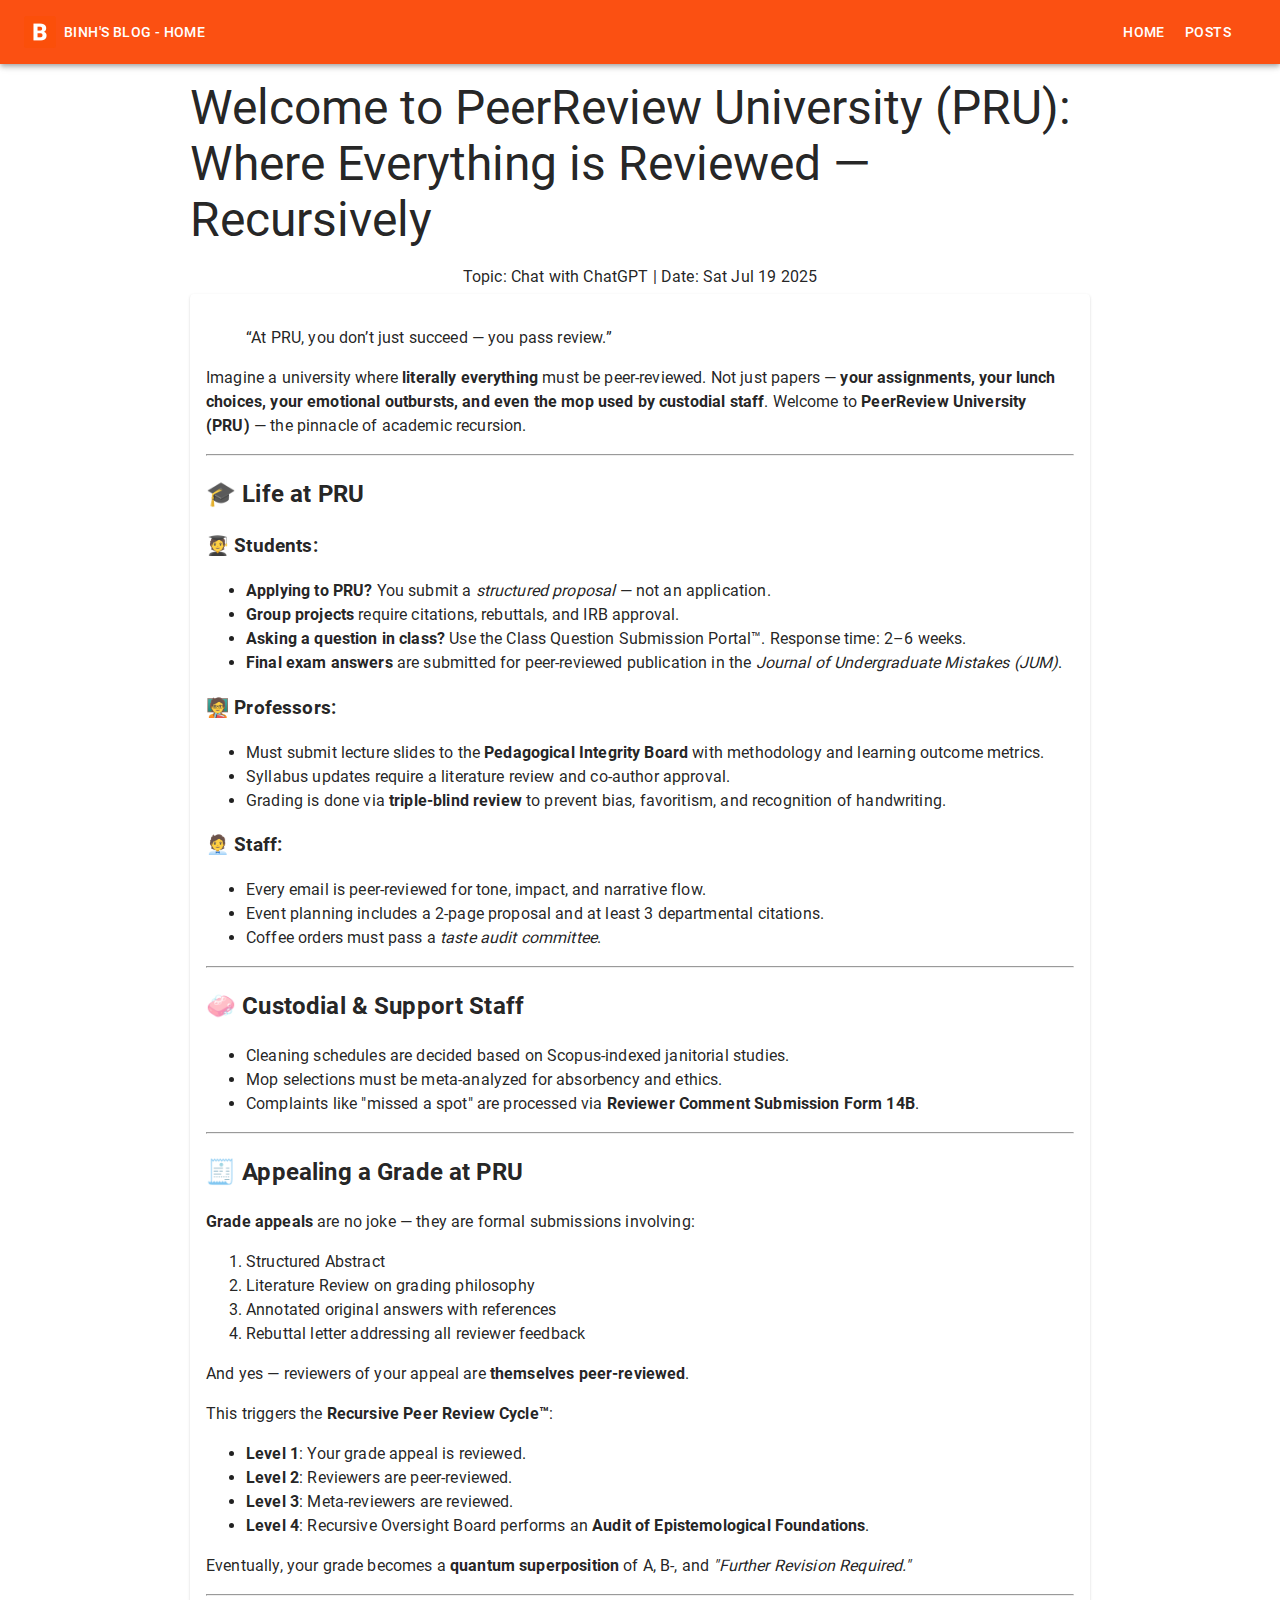
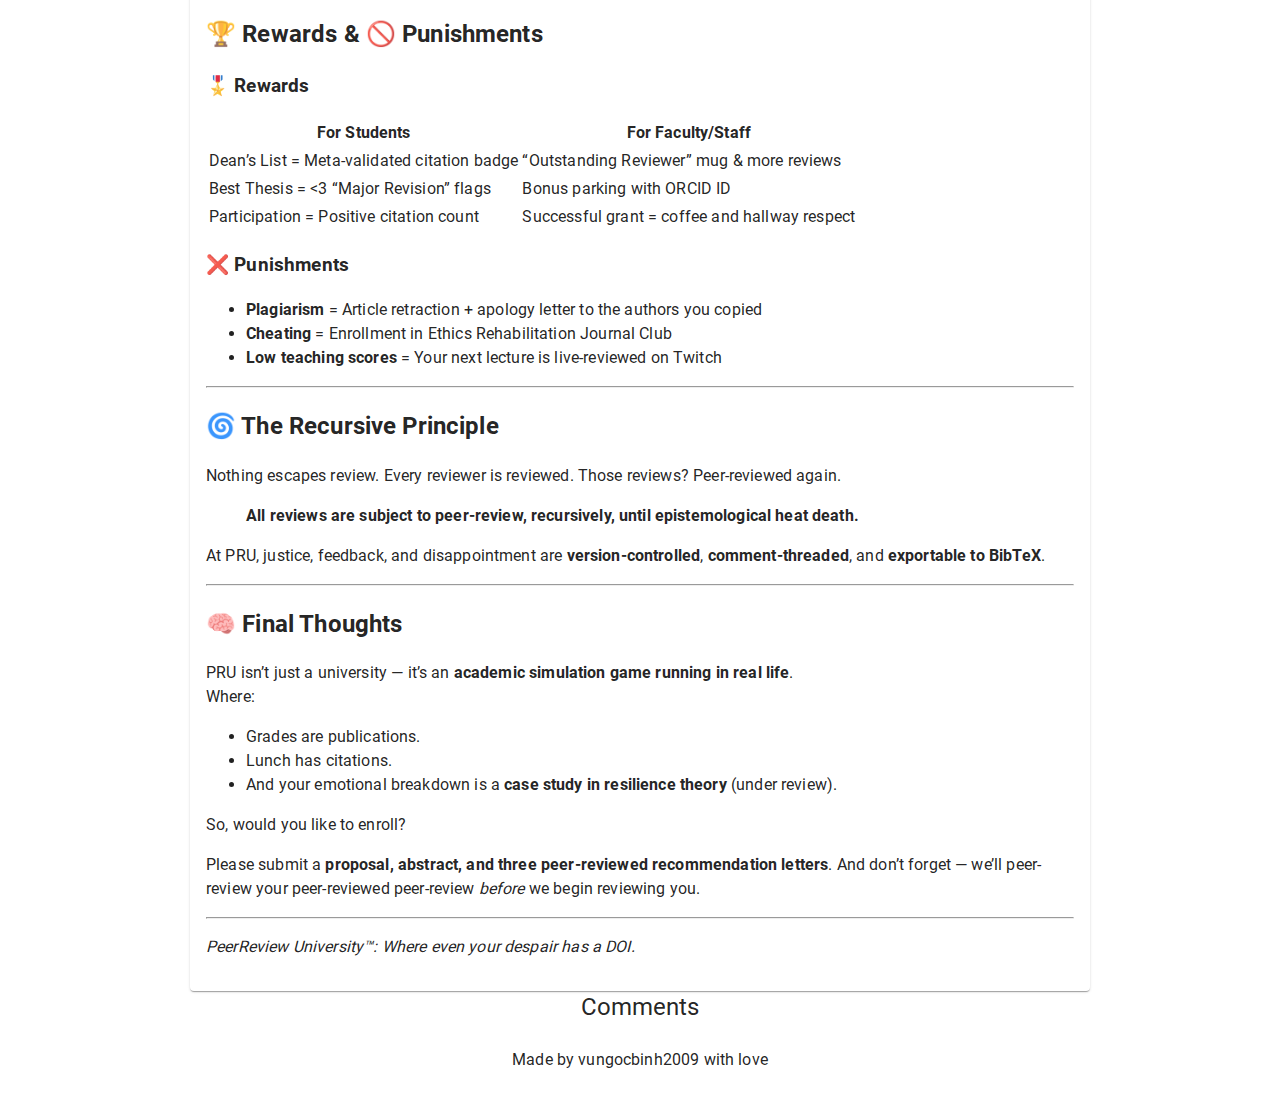
<file: posts/PnJJJV3GSfE49Rzv4izkCytdFPqxY6q8.html>
<!DOCTYPE html>
<html lang="en">
  <head>
    <meta name="flattr:id" content="70p39n">
    <meta charset="UTF-8" />
    <link rel="icon" type="image/svg+xml" href="/letter-b.png" />
    <meta name="viewport" content="width=device-width, initial-scale=1.0" />
    <title>Binh's blog</title>
    <script type="module" crossorigin src="/assets/index-CrY3RzHf.js"></script>
    <link rel="stylesheet" crossorigin href="/assets/index-CF6EiwV-.css">
  </head>
  <body>
    <div id="root">
      <style data-emotion="css-global o6gwfi">html{-webkit-font-smoothing:antialiased;-moz-osx-font-smoothing:grayscale;box-sizing:border-box;-webkit-text-size-adjust:100%;}*,*::before,*::after{box-sizing:inherit;}strong,b{font-weight:700;}body{margin:0;color:rgba(0, 0, 0, 0.87);font-family:"Roboto","Helvetica","Arial",sans-serif;font-weight:400;font-size:1rem;line-height:1.5;letter-spacing:0.00938em;background-color:#fff;}@media print{body{background-color:#fff;}}body::backdrop{background-color:#fff;}</style><style data-emotion="css dc31oe-MuiAppBar-root">.css-dc31oe-MuiAppBar-root{display:-webkit-box;display:-webkit-flex;display:-ms-flexbox;display:flex;-webkit-flex-direction:column;-ms-flex-direction:column;flex-direction:column;width:100%;box-sizing:border-box;-webkit-flex-shrink:0;-ms-flex-negative:0;flex-shrink:0;position:-webkit-sticky;position:sticky;z-index:1100;top:0;left:auto;right:0;--AppBar-background:#fb5012;--AppBar-color:#fff;}</style><style data-emotion="css hem38e-MuiPaper-root-MuiAppBar-root">.css-hem38e-MuiPaper-root-MuiAppBar-root{background-color:#121212;color:#fff;-webkit-transition:box-shadow 300ms cubic-bezier(0.4, 0, 0.2, 1) 0ms;transition:box-shadow 300ms cubic-bezier(0.4, 0, 0.2, 1) 0ms;box-shadow:var(--Paper-shadow);background-image:var(--Paper-overlay);display:-webkit-box;display:-webkit-flex;display:-ms-flexbox;display:flex;-webkit-flex-direction:column;-ms-flex-direction:column;flex-direction:column;width:100%;box-sizing:border-box;-webkit-flex-shrink:0;-ms-flex-negative:0;flex-shrink:0;position:-webkit-sticky;position:sticky;z-index:1100;top:0;left:auto;right:0;--AppBar-background:#fb5012;--AppBar-color:#fff;}</style><header class="MuiPaper-root MuiPaper-elevation MuiPaper-elevation4 MuiAppBar-root MuiAppBar-colorPrimary MuiAppBar-positionSticky css-hem38e-MuiPaper-root-MuiAppBar-root" style="--Paper-shadow:0px 2px 4px -1px rgba(0,0,0,0.2),0px 4px 5px 0px rgba(0,0,0,0.14),0px 1px 10px 0px rgba(0,0,0,0.12);--Paper-overlay:linear-gradient(rgba(255, 255, 255, 0.092), rgba(255, 255, 255, 0.092))"><style data-emotion="css 1ygil4i-MuiToolbar-root">.css-1ygil4i-MuiToolbar-root{position:relative;display:-webkit-box;display:-webkit-flex;display:-ms-flexbox;display:flex;-webkit-align-items:center;-webkit-box-align:center;-ms-flex-align:center;align-items:center;padding-left:16px;padding-right:16px;min-height:56px;}@media (min-width:600px){.css-1ygil4i-MuiToolbar-root{padding-left:24px;padding-right:24px;}}@media (min-width:0px){@media (orientation: landscape){.css-1ygil4i-MuiToolbar-root{min-height:48px;}}}@media (min-width:600px){.css-1ygil4i-MuiToolbar-root{min-height:64px;}}</style><div class="MuiToolbar-root MuiToolbar-gutters MuiToolbar-regular _appBar_j9jsu_11 css-1ygil4i-MuiToolbar-root"><img src="/assets/letter-b-Btj7atB1.png" class="_appBarIcon_j9jsu_11"/><style data-emotion="css 1w3ghrb-MuiButton-root">.css-1w3ghrb-MuiButton-root{font-family:"Roboto","Helvetica","Arial",sans-serif;font-weight:500;font-size:0.875rem;line-height:1.75;letter-spacing:0.02857em;text-transform:uppercase;min-width:64px;padding:6px 16px;border:0;border-radius:4px;-webkit-transition:background-color 250ms cubic-bezier(0.4, 0, 0.2, 1) 0ms,box-shadow 250ms cubic-bezier(0.4, 0, 0.2, 1) 0ms,border-color 250ms cubic-bezier(0.4, 0, 0.2, 1) 0ms,color 250ms cubic-bezier(0.4, 0, 0.2, 1) 0ms;transition:background-color 250ms cubic-bezier(0.4, 0, 0.2, 1) 0ms,box-shadow 250ms cubic-bezier(0.4, 0, 0.2, 1) 0ms,border-color 250ms cubic-bezier(0.4, 0, 0.2, 1) 0ms,color 250ms cubic-bezier(0.4, 0, 0.2, 1) 0ms;padding:6px 8px;color:var(--variant-textColor);background-color:var(--variant-textBg);color:inherit;border-color:currentColor;--variant-containedBg:#424242;-webkit-transition:background-color 250ms cubic-bezier(0.4, 0, 0.2, 1) 0ms,box-shadow 250ms cubic-bezier(0.4, 0, 0.2, 1) 0ms,border-color 250ms cubic-bezier(0.4, 0, 0.2, 1) 0ms;transition:background-color 250ms cubic-bezier(0.4, 0, 0.2, 1) 0ms,box-shadow 250ms cubic-bezier(0.4, 0, 0.2, 1) 0ms,border-color 250ms cubic-bezier(0.4, 0, 0.2, 1) 0ms;}.css-1w3ghrb-MuiButton-root:hover{-webkit-text-decoration:none;text-decoration:none;}.css-1w3ghrb-MuiButton-root.Mui-disabled{color:rgba(255, 255, 255, 0.3);}@media (hover: hover){.css-1w3ghrb-MuiButton-root:hover{--variant-containedBg:#616161;--variant-textBg:rgba(255, 255, 255, 0.08);--variant-outlinedBg:rgba(255, 255, 255, 0.08);}}.css-1w3ghrb-MuiButton-root.MuiButton-loading{color:transparent;}</style><style data-emotion="css 1shvmso-MuiButtonBase-root-MuiButton-root">.css-1shvmso-MuiButtonBase-root-MuiButton-root{display:-webkit-inline-box;display:-webkit-inline-flex;display:-ms-inline-flexbox;display:inline-flex;-webkit-align-items:center;-webkit-box-align:center;-ms-flex-align:center;align-items:center;-webkit-box-pack:center;-ms-flex-pack:center;-webkit-justify-content:center;justify-content:center;position:relative;box-sizing:border-box;-webkit-tap-highlight-color:transparent;background-color:transparent;outline:0;border:0;margin:0;border-radius:0;padding:0;cursor:pointer;-webkit-user-select:none;-moz-user-select:none;-ms-user-select:none;user-select:none;vertical-align:middle;-moz-appearance:none;-webkit-appearance:none;-webkit-text-decoration:none;text-decoration:none;color:inherit;font-family:"Roboto","Helvetica","Arial",sans-serif;font-weight:500;font-size:0.875rem;line-height:1.75;letter-spacing:0.02857em;text-transform:uppercase;min-width:64px;padding:6px 16px;border:0;border-radius:4px;-webkit-transition:background-color 250ms cubic-bezier(0.4, 0, 0.2, 1) 0ms,box-shadow 250ms cubic-bezier(0.4, 0, 0.2, 1) 0ms,border-color 250ms cubic-bezier(0.4, 0, 0.2, 1) 0ms,color 250ms cubic-bezier(0.4, 0, 0.2, 1) 0ms;transition:background-color 250ms cubic-bezier(0.4, 0, 0.2, 1) 0ms,box-shadow 250ms cubic-bezier(0.4, 0, 0.2, 1) 0ms,border-color 250ms cubic-bezier(0.4, 0, 0.2, 1) 0ms,color 250ms cubic-bezier(0.4, 0, 0.2, 1) 0ms;padding:6px 8px;color:var(--variant-textColor);background-color:var(--variant-textBg);color:inherit;border-color:currentColor;--variant-containedBg:#424242;-webkit-transition:background-color 250ms cubic-bezier(0.4, 0, 0.2, 1) 0ms,box-shadow 250ms cubic-bezier(0.4, 0, 0.2, 1) 0ms,border-color 250ms cubic-bezier(0.4, 0, 0.2, 1) 0ms;transition:background-color 250ms cubic-bezier(0.4, 0, 0.2, 1) 0ms,box-shadow 250ms cubic-bezier(0.4, 0, 0.2, 1) 0ms,border-color 250ms cubic-bezier(0.4, 0, 0.2, 1) 0ms;}.css-1shvmso-MuiButtonBase-root-MuiButton-root::-moz-focus-inner{border-style:none;}.css-1shvmso-MuiButtonBase-root-MuiButton-root.Mui-disabled{pointer-events:none;cursor:default;}@media print{.css-1shvmso-MuiButtonBase-root-MuiButton-root{-webkit-print-color-adjust:exact;color-adjust:exact;}}.css-1shvmso-MuiButtonBase-root-MuiButton-root:hover{-webkit-text-decoration:none;text-decoration:none;}.css-1shvmso-MuiButtonBase-root-MuiButton-root.Mui-disabled{color:rgba(255, 255, 255, 0.3);}@media (hover: hover){.css-1shvmso-MuiButtonBase-root-MuiButton-root:hover{--variant-containedBg:#616161;--variant-textBg:rgba(255, 255, 255, 0.08);--variant-outlinedBg:rgba(255, 255, 255, 0.08);}}.css-1shvmso-MuiButtonBase-root-MuiButton-root.MuiButton-loading{color:transparent;}</style><button class="MuiButtonBase-root MuiButton-root MuiButton-text MuiButton-textInherit MuiButton-sizeMedium MuiButton-textSizeMedium MuiButton-colorInherit MuiButton-root MuiButton-text MuiButton-textInherit MuiButton-sizeMedium MuiButton-textSizeMedium MuiButton-colorInherit css-1shvmso-MuiButtonBase-root-MuiButton-root" tabindex="0" type="button">Binh&#x27;s blog - <!-- -->Home</button><style data-emotion="css 1bv5yfe-MuiTypography-root">.css-1bv5yfe-MuiTypography-root{margin:0;font-family:"Roboto","Helvetica","Arial",sans-serif;font-weight:500;font-size:1.25rem;line-height:1.6;letter-spacing:0.0075em;-webkit-box-flex:1;-webkit-flex-grow:1;-ms-flex-positive:1;flex-grow:1;}</style><div class="MuiTypography-root MuiTypography-h6 css-1bv5yfe-MuiTypography-root"></div><button class="MuiButtonBase-root MuiButton-root MuiButton-text MuiButton-textInherit MuiButton-sizeMedium MuiButton-textSizeMedium MuiButton-colorInherit MuiButton-root MuiButton-text MuiButton-textInherit MuiButton-sizeMedium MuiButton-textSizeMedium MuiButton-colorInherit css-1shvmso-MuiButtonBase-root-MuiButton-root" tabindex="0" type="button">Home</button><button class="MuiButtonBase-root MuiButton-root MuiButton-text MuiButton-textInherit MuiButton-sizeMedium MuiButton-textSizeMedium MuiButton-colorInherit MuiButton-root MuiButton-text MuiButton-textInherit MuiButton-sizeMedium MuiButton-textSizeMedium MuiButton-colorInherit css-1shvmso-MuiButtonBase-root-MuiButton-root" tabindex="0" type="button">Posts</button><style data-emotion="css 611zg8-MuiIconButton-root">.css-611zg8-MuiIconButton-root{text-align:center;-webkit-flex:0 0 auto;-ms-flex:0 0 auto;flex:0 0 auto;font-size:1.5rem;padding:8px;border-radius:50%;color:#fff;-webkit-transition:background-color 150ms cubic-bezier(0.4, 0, 0.2, 1) 0ms;transition:background-color 150ms cubic-bezier(0.4, 0, 0.2, 1) 0ms;--IconButton-hoverBg:rgba(255, 255, 255, 0.08);color:inherit;}.css-611zg8-MuiIconButton-root:hover{background-color:var(--IconButton-hoverBg);}@media (hover: none){.css-611zg8-MuiIconButton-root:hover{background-color:transparent;}}.css-611zg8-MuiIconButton-root.Mui-disabled{background-color:transparent;color:rgba(255, 255, 255, 0.3);}.css-611zg8-MuiIconButton-root.MuiIconButton-loading{color:transparent;}</style><style data-emotion="css 189ec4b-MuiButtonBase-root-MuiIconButton-root">.css-189ec4b-MuiButtonBase-root-MuiIconButton-root{display:-webkit-inline-box;display:-webkit-inline-flex;display:-ms-inline-flexbox;display:inline-flex;-webkit-align-items:center;-webkit-box-align:center;-ms-flex-align:center;align-items:center;-webkit-box-pack:center;-ms-flex-pack:center;-webkit-justify-content:center;justify-content:center;position:relative;box-sizing:border-box;-webkit-tap-highlight-color:transparent;background-color:transparent;outline:0;border:0;margin:0;border-radius:0;padding:0;cursor:pointer;-webkit-user-select:none;-moz-user-select:none;-ms-user-select:none;user-select:none;vertical-align:middle;-moz-appearance:none;-webkit-appearance:none;-webkit-text-decoration:none;text-decoration:none;color:inherit;text-align:center;-webkit-flex:0 0 auto;-ms-flex:0 0 auto;flex:0 0 auto;font-size:1.5rem;padding:8px;border-radius:50%;color:#fff;-webkit-transition:background-color 150ms cubic-bezier(0.4, 0, 0.2, 1) 0ms;transition:background-color 150ms cubic-bezier(0.4, 0, 0.2, 1) 0ms;--IconButton-hoverBg:rgba(255, 255, 255, 0.08);color:inherit;}.css-189ec4b-MuiButtonBase-root-MuiIconButton-root::-moz-focus-inner{border-style:none;}.css-189ec4b-MuiButtonBase-root-MuiIconButton-root.Mui-disabled{pointer-events:none;cursor:default;}@media print{.css-189ec4b-MuiButtonBase-root-MuiIconButton-root{-webkit-print-color-adjust:exact;color-adjust:exact;}}.css-189ec4b-MuiButtonBase-root-MuiIconButton-root:hover{background-color:var(--IconButton-hoverBg);}@media (hover: none){.css-189ec4b-MuiButtonBase-root-MuiIconButton-root:hover{background-color:transparent;}}.css-189ec4b-MuiButtonBase-root-MuiIconButton-root.Mui-disabled{background-color:transparent;color:rgba(255, 255, 255, 0.3);}.css-189ec4b-MuiButtonBase-root-MuiIconButton-root.MuiIconButton-loading{color:transparent;}</style><button class="MuiButtonBase-root MuiIconButton-root MuiIconButton-colorInherit MuiIconButton-sizeMedium css-189ec4b-MuiButtonBase-root-MuiIconButton-root" tabindex="0" type="button" aria-label="set theme"><svg aria-hidden="true" focusable="false" data-prefix="fas" data-icon="sun" class="svg-inline--fa fa-sun " role="img" xmlns="http://www.w3.org/2000/svg" viewBox="0 0 512 512"><path fill="currentColor" d="M361.5 1.2c5 2.1 8.6 6.6 9.6 11.9L391 121l107.9 19.8c5.3 1 9.8 4.6 11.9 9.6s1.5 10.7-1.6 15.2L446.9 256l62.3 90.3c3.1 4.5 3.7 10.2 1.6 15.2s-6.6 8.6-11.9 9.6L391 391 371.1 498.9c-1 5.3-4.6 9.8-9.6 11.9s-10.7 1.5-15.2-1.6L256 446.9l-90.3 62.3c-4.5 3.1-10.2 3.7-15.2 1.6s-8.6-6.6-9.6-11.9L121 391 13.1 371.1c-5.3-1-9.8-4.6-11.9-9.6s-1.5-10.7 1.6-15.2L65.1 256 2.8 165.7c-3.1-4.5-3.7-10.2-1.6-15.2s6.6-8.6 11.9-9.6L121 121 140.9 13.1c1-5.3 4.6-9.8 9.6-11.9s10.7-1.5 15.2 1.6L256 65.1 346.3 2.8c4.5-3.1 10.2-3.7 15.2-1.6zM160 256a96 96 0 1 1 192 0 96 96 0 1 1 -192 0zm224 0a128 128 0 1 0 -256 0 128 128 0 1 0 256 0z"></path></svg></button></div></header><style data-emotion="css 1l1aegt">.css-1l1aegt{display:-webkit-box;display:-webkit-flex;display:-ms-flexbox;display:flex;-webkit-box-pack:center;-ms-flex-pack:center;-webkit-justify-content:center;justify-content:center;margin:16px;}</style><div class="MuiBox-root css-1l1aegt"><style data-emotion="css 1oie72r">.css-1oie72r{max-width:900px;width:100%;}</style><div class="MuiBox-root css-1oie72r"><style data-emotion="css 1l4w6pd">.css-1l4w6pd{display:-webkit-box;display:-webkit-flex;display:-ms-flexbox;display:flex;-webkit-box-pack:center;-ms-flex-pack:center;-webkit-justify-content:center;justify-content:center;}</style><div class="MuiBox-root css-1l4w6pd"><style data-emotion="css uynfxu-MuiTypography-root">.css-uynfxu-MuiTypography-root{margin:0;font-family:"Roboto","Helvetica","Arial",sans-serif;font-weight:400;font-size:3rem;line-height:1.167;letter-spacing:0em;margin-bottom:0.35em;}</style><h3 class="MuiTypography-root MuiTypography-h3 MuiTypography-gutterBottom css-uynfxu-MuiTypography-root">Welcome to PeerReview University (PRU): Where Everything is Reviewed — Recursively</h3></div><div class="MuiBox-root css-1l4w6pd"><style data-emotion="css 1y6mur7-MuiTypography-root">.css-1y6mur7-MuiTypography-root{margin:0;font-family:"Roboto","Helvetica","Arial",sans-serif;font-weight:400;font-size:1rem;line-height:1.5;letter-spacing:0.00938em;margin-bottom:0.35em;display:block;}</style><p class="MuiTypography-root MuiTypography-body1 MuiTypography-gutterBottom css-1y6mur7-MuiTypography-root">Topic: <!-- -->Chat with ChatGPT<!-- --> | Date: <!-- -->Sat Jul 19 2025</p></div><style data-emotion="css 1fdopfm-MuiPaper-root">.css-1fdopfm-MuiPaper-root{background-color:#fff;color:rgba(0, 0, 0, 0.87);-webkit-transition:box-shadow 300ms cubic-bezier(0.4, 0, 0.2, 1) 0ms;transition:box-shadow 300ms cubic-bezier(0.4, 0, 0.2, 1) 0ms;border-radius:4px;box-shadow:var(--Paper-shadow);background-image:var(--Paper-overlay);padding:16px;}</style><div class="MuiPaper-root MuiPaper-elevation MuiPaper-rounded MuiPaper-elevation1 css-1fdopfm-MuiPaper-root" style="--Paper-shadow:0px 2px 1px -1px rgba(0,0,0,0.2),0px 1px 1px 0px rgba(0,0,0,0.14),0px 1px 3px 0px rgba(0,0,0,0.12)"><blockquote>
<p>“At PRU, you don’t just succeed — you pass review.”</p>
</blockquote>
<p>Imagine a university where <strong>literally everything</strong> must be peer-reviewed. Not just papers — <strong>your assignments, your lunch choices, your emotional outbursts, and even the mop used by custodial staff</strong>. Welcome to <strong>PeerReview University (PRU)</strong> — the pinnacle of academic recursion.</p>
<hr/>
<h2>🎓 Life at PRU</h2>
<h3>🧑‍🎓 Students:</h3>
<ul>
<li><strong>Applying to PRU?</strong> You submit a <em>structured proposal</em> — not an application.</li>
<li><strong>Group projects</strong> require citations, rebuttals, and IRB approval.</li>
<li><strong>Asking a question in class?</strong> Use the Class Question Submission Portal™. Response time: 2–6 weeks.</li>
<li><strong>Final exam answers</strong> are submitted for peer-reviewed publication in the <em>Journal of Undergraduate Mistakes (JUM)</em>.</li>
</ul>
<h3>🧑‍🏫 Professors:</h3>
<ul>
<li>Must submit lecture slides to the <strong>Pedagogical Integrity Board</strong> with methodology and learning outcome metrics.</li>
<li>Syllabus updates require a literature review and co-author approval.</li>
<li>Grading is done via <strong>triple-blind review</strong> to prevent bias, favoritism, and recognition of handwriting.</li>
</ul>
<h3>🧑‍💼 Staff:</h3>
<ul>
<li>Every email is peer-reviewed for tone, impact, and narrative flow.</li>
<li>Event planning includes a 2-page proposal and at least 3 departmental citations.</li>
<li>Coffee orders must pass a <em>taste audit committee</em>.</li>
</ul>
<hr/>
<h2>🧼 Custodial &amp; Support Staff</h2>
<ul>
<li>Cleaning schedules are decided based on Scopus-indexed janitorial studies.</li>
<li>Mop selections must be meta-analyzed for absorbency and ethics.</li>
<li>Complaints like &quot;missed a spot&quot; are processed via <strong>Reviewer Comment Submission Form 14B</strong>.</li>
</ul>
<hr/>
<h2>🧾 Appealing a Grade at PRU</h2>
<p><strong>Grade appeals</strong> are no joke — they are formal submissions involving:</p>
<ol>
<li>Structured Abstract</li>
<li>Literature Review on grading philosophy</li>
<li>Annotated original answers with references</li>
<li>Rebuttal letter addressing all reviewer feedback</li>
</ol>
<p>And yes — reviewers of your appeal are <strong>themselves peer-reviewed</strong>.</p>
<p>This triggers the <strong>Recursive Peer Review Cycle™</strong>:</p>
<ul>
<li><strong>Level 1</strong>: Your grade appeal is reviewed.</li>
<li><strong>Level 2</strong>: Reviewers are peer-reviewed.</li>
<li><strong>Level 3</strong>: Meta-reviewers are reviewed.</li>
<li><strong>Level 4</strong>: Recursive Oversight Board performs an <strong>Audit of Epistemological Foundations</strong>.</li>
</ul>
<p>Eventually, your grade becomes a <strong>quantum superposition</strong> of A, B-, and <em>&quot;Further Revision Required.&quot;</em></p>
<hr/>
<h2>🏆 Rewards &amp; 🚫 Punishments</h2>
<h3>🎖️ Rewards</h3>
<table><thead><tr><th>For Students</th><th>For Faculty/Staff</th></tr></thead><tbody><tr><td>Dean’s List = Meta-validated citation badge</td><td>“Outstanding Reviewer” mug &amp; more reviews</td></tr><tr><td>Best Thesis = &lt;3 “Major Revision” flags</td><td>Bonus parking with ORCID ID</td></tr><tr><td>Participation = Positive citation count</td><td>Successful grant = coffee and hallway respect</td></tr></tbody></table>
<h3>❌ Punishments</h3>
<ul>
<li><strong>Plagiarism</strong> = Article retraction + apology letter to the authors you copied</li>
<li><strong>Cheating</strong> = Enrollment in Ethics Rehabilitation Journal Club</li>
<li><strong>Low teaching scores</strong> = Your next lecture is live-reviewed on Twitch</li>
</ul>
<hr/>
<h2>🌀 The Recursive Principle</h2>
<p>Nothing escapes review. Every reviewer is reviewed. Those reviews? Peer-reviewed again.</p>
<blockquote>
<p><strong>All reviews are subject to peer-review, recursively, until epistemological heat death.</strong></p>
</blockquote>
<p>At PRU, justice, feedback, and disappointment are <strong>version-controlled</strong>, <strong>comment-threaded</strong>, and <strong>exportable to BibTeX</strong>.</p>
<hr/>
<h2>🧠 Final Thoughts</h2>
<p>PRU isn’t just a university — it’s an <strong>academic simulation game running in real life</strong>.<br/>
<!-- -->Where:</p>
<ul>
<li>Grades are publications.</li>
<li>Lunch has citations.</li>
<li>And your emotional breakdown is a <strong>case study in resilience theory</strong> (under review).</li>
</ul>
<p>So, would you like to enroll?</p>
<p>Please submit a <strong>proposal, abstract, and three peer-reviewed recommendation letters</strong>. And don’t forget — we’ll peer-review your peer-reviewed peer-review <em>before</em> we begin reviewing you.</p>
<hr/>
<p><em>PeerReview University™: Where even your despair has a DOI.</em></p></div><div class="MuiBox-root css-1l4w6pd"><style data-emotion="css 1f9xtph-MuiTypography-root">.css-1f9xtph-MuiTypography-root{margin:0;font-family:"Roboto","Helvetica","Arial",sans-serif;font-weight:400;font-size:1.5rem;line-height:1.334;letter-spacing:0em;margin-bottom:0.35em;}</style><h5 class="MuiTypography-root MuiTypography-h5 MuiTypography-gutterBottom css-1f9xtph-MuiTypography-root">Comments</h5></div><div class="MuiBox-root css-1l4w6pd"></div></div></div><div class="_footer_j9jsu_6"><p>Made by vungocbinh2009 with love</p></div>
    </div>
  </body>
</html>
</file>
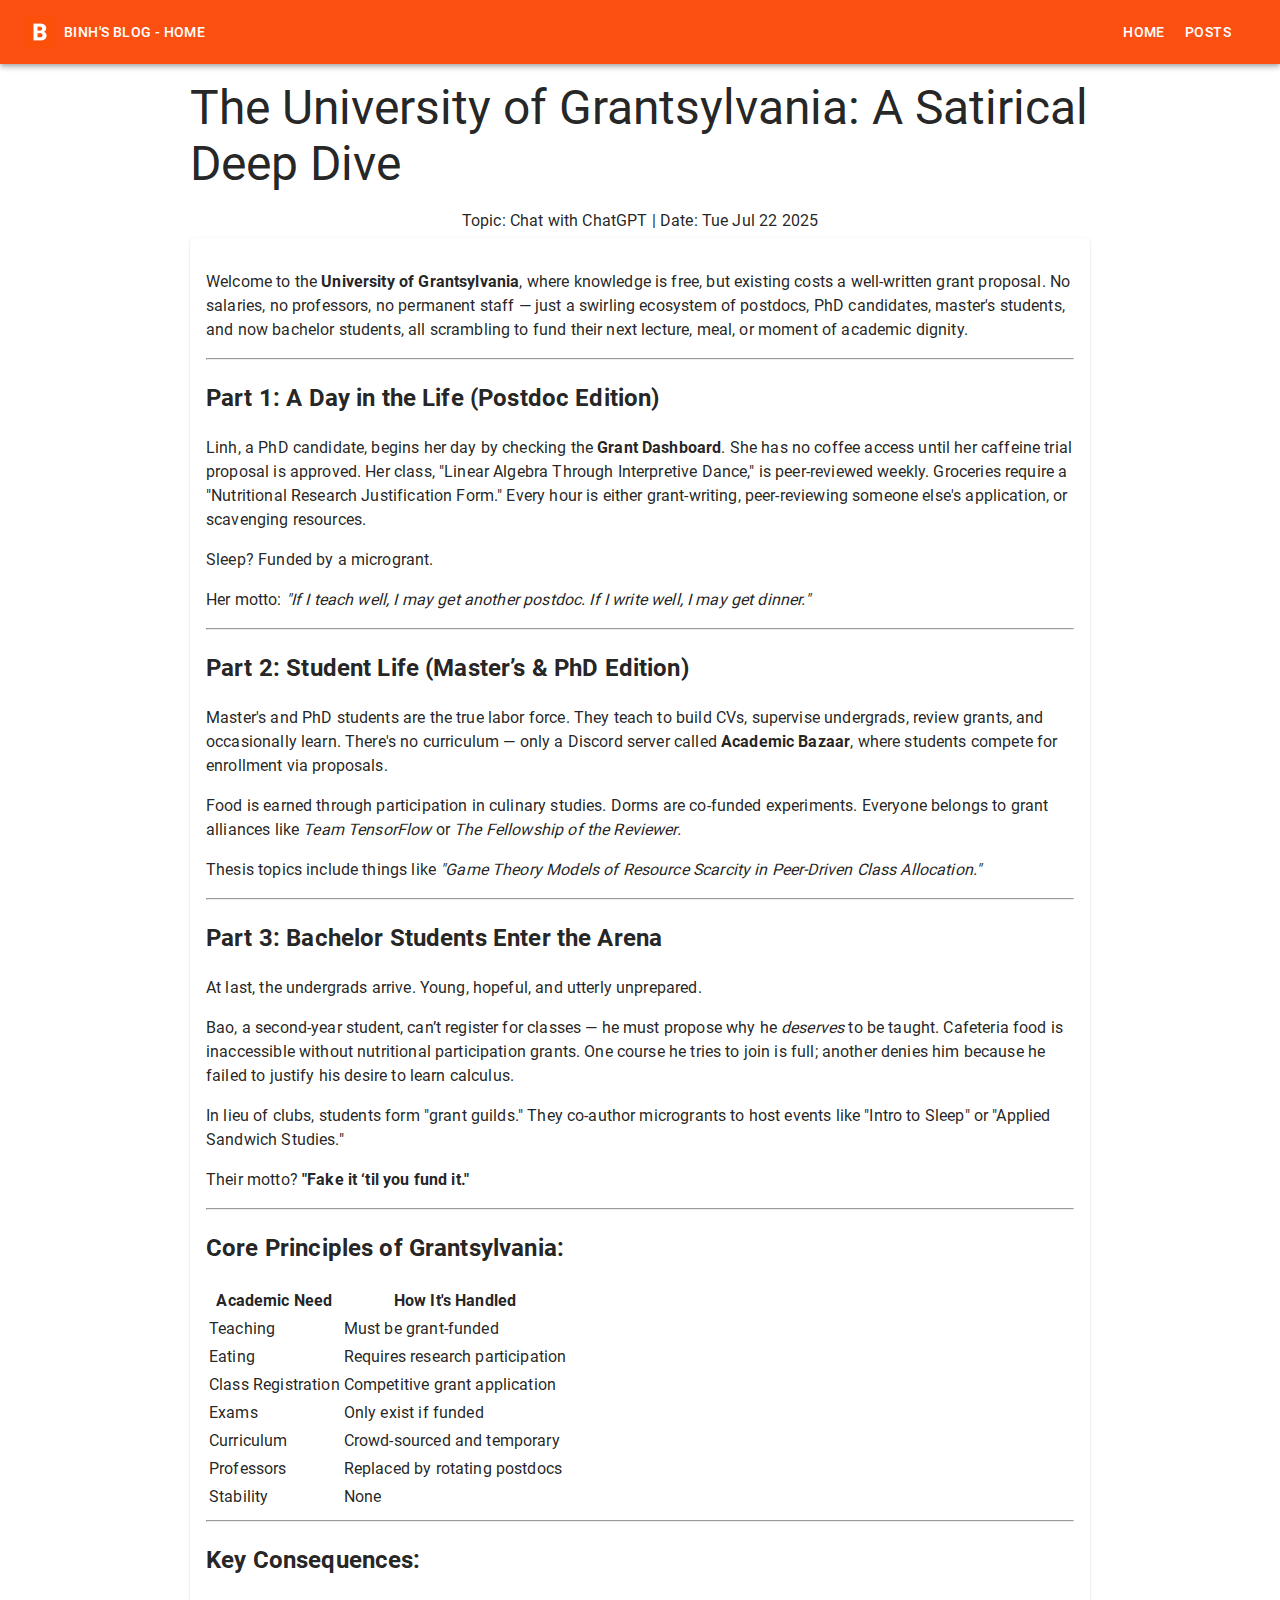
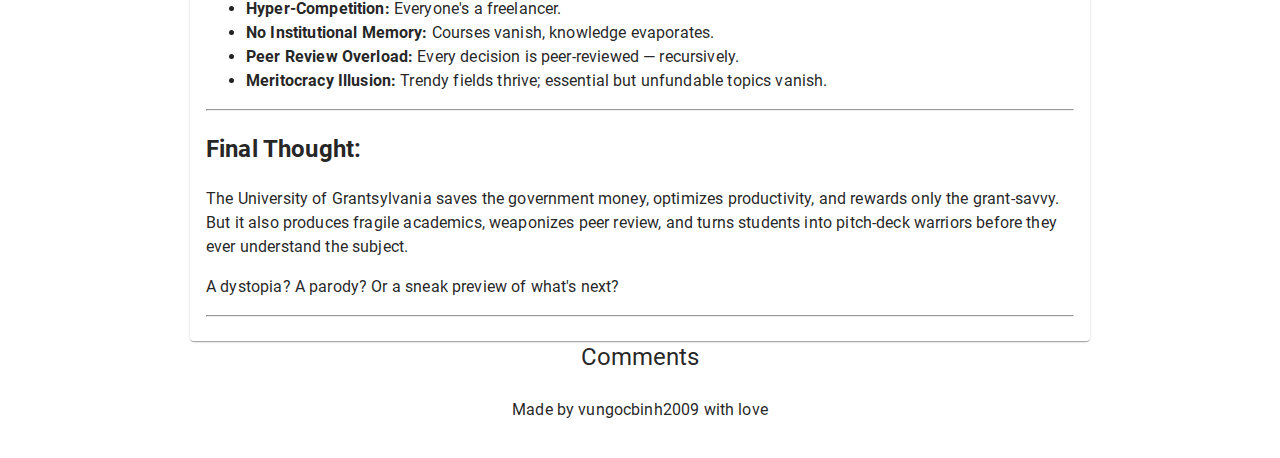
<file: posts/wRzUC1cgHTCeDfm37Fj9v9BbuK1nJunv.html>
<!DOCTYPE html>
<html lang="en">
  <head>
    <meta name="flattr:id" content="70p39n">
    <meta charset="UTF-8" />
    <link rel="icon" type="image/svg+xml" href="/letter-b.png" />
    <meta name="viewport" content="width=device-width, initial-scale=1.0" />
    <title>Binh's blog</title>
    <script type="module" crossorigin src="/assets/index-CrY3RzHf.js"></script>
    <link rel="stylesheet" crossorigin href="/assets/index-CF6EiwV-.css">
  </head>
  <body>
    <div id="root">
      <style data-emotion="css-global o6gwfi">html{-webkit-font-smoothing:antialiased;-moz-osx-font-smoothing:grayscale;box-sizing:border-box;-webkit-text-size-adjust:100%;}*,*::before,*::after{box-sizing:inherit;}strong,b{font-weight:700;}body{margin:0;color:rgba(0, 0, 0, 0.87);font-family:"Roboto","Helvetica","Arial",sans-serif;font-weight:400;font-size:1rem;line-height:1.5;letter-spacing:0.00938em;background-color:#fff;}@media print{body{background-color:#fff;}}body::backdrop{background-color:#fff;}</style><style data-emotion="css dc31oe-MuiAppBar-root">.css-dc31oe-MuiAppBar-root{display:-webkit-box;display:-webkit-flex;display:-ms-flexbox;display:flex;-webkit-flex-direction:column;-ms-flex-direction:column;flex-direction:column;width:100%;box-sizing:border-box;-webkit-flex-shrink:0;-ms-flex-negative:0;flex-shrink:0;position:-webkit-sticky;position:sticky;z-index:1100;top:0;left:auto;right:0;--AppBar-background:#fb5012;--AppBar-color:#fff;}</style><style data-emotion="css hem38e-MuiPaper-root-MuiAppBar-root">.css-hem38e-MuiPaper-root-MuiAppBar-root{background-color:#121212;color:#fff;-webkit-transition:box-shadow 300ms cubic-bezier(0.4, 0, 0.2, 1) 0ms;transition:box-shadow 300ms cubic-bezier(0.4, 0, 0.2, 1) 0ms;box-shadow:var(--Paper-shadow);background-image:var(--Paper-overlay);display:-webkit-box;display:-webkit-flex;display:-ms-flexbox;display:flex;-webkit-flex-direction:column;-ms-flex-direction:column;flex-direction:column;width:100%;box-sizing:border-box;-webkit-flex-shrink:0;-ms-flex-negative:0;flex-shrink:0;position:-webkit-sticky;position:sticky;z-index:1100;top:0;left:auto;right:0;--AppBar-background:#fb5012;--AppBar-color:#fff;}</style><header class="MuiPaper-root MuiPaper-elevation MuiPaper-elevation4 MuiAppBar-root MuiAppBar-colorPrimary MuiAppBar-positionSticky css-hem38e-MuiPaper-root-MuiAppBar-root" style="--Paper-shadow:0px 2px 4px -1px rgba(0,0,0,0.2),0px 4px 5px 0px rgba(0,0,0,0.14),0px 1px 10px 0px rgba(0,0,0,0.12);--Paper-overlay:linear-gradient(rgba(255, 255, 255, 0.092), rgba(255, 255, 255, 0.092))"><style data-emotion="css 1ygil4i-MuiToolbar-root">.css-1ygil4i-MuiToolbar-root{position:relative;display:-webkit-box;display:-webkit-flex;display:-ms-flexbox;display:flex;-webkit-align-items:center;-webkit-box-align:center;-ms-flex-align:center;align-items:center;padding-left:16px;padding-right:16px;min-height:56px;}@media (min-width:600px){.css-1ygil4i-MuiToolbar-root{padding-left:24px;padding-right:24px;}}@media (min-width:0px){@media (orientation: landscape){.css-1ygil4i-MuiToolbar-root{min-height:48px;}}}@media (min-width:600px){.css-1ygil4i-MuiToolbar-root{min-height:64px;}}</style><div class="MuiToolbar-root MuiToolbar-gutters MuiToolbar-regular _appBar_j9jsu_11 css-1ygil4i-MuiToolbar-root"><img src="/assets/letter-b-Btj7atB1.png" class="_appBarIcon_j9jsu_11"/><style data-emotion="css 1w3ghrb-MuiButton-root">.css-1w3ghrb-MuiButton-root{font-family:"Roboto","Helvetica","Arial",sans-serif;font-weight:500;font-size:0.875rem;line-height:1.75;letter-spacing:0.02857em;text-transform:uppercase;min-width:64px;padding:6px 16px;border:0;border-radius:4px;-webkit-transition:background-color 250ms cubic-bezier(0.4, 0, 0.2, 1) 0ms,box-shadow 250ms cubic-bezier(0.4, 0, 0.2, 1) 0ms,border-color 250ms cubic-bezier(0.4, 0, 0.2, 1) 0ms,color 250ms cubic-bezier(0.4, 0, 0.2, 1) 0ms;transition:background-color 250ms cubic-bezier(0.4, 0, 0.2, 1) 0ms,box-shadow 250ms cubic-bezier(0.4, 0, 0.2, 1) 0ms,border-color 250ms cubic-bezier(0.4, 0, 0.2, 1) 0ms,color 250ms cubic-bezier(0.4, 0, 0.2, 1) 0ms;padding:6px 8px;color:var(--variant-textColor);background-color:var(--variant-textBg);color:inherit;border-color:currentColor;--variant-containedBg:#424242;-webkit-transition:background-color 250ms cubic-bezier(0.4, 0, 0.2, 1) 0ms,box-shadow 250ms cubic-bezier(0.4, 0, 0.2, 1) 0ms,border-color 250ms cubic-bezier(0.4, 0, 0.2, 1) 0ms;transition:background-color 250ms cubic-bezier(0.4, 0, 0.2, 1) 0ms,box-shadow 250ms cubic-bezier(0.4, 0, 0.2, 1) 0ms,border-color 250ms cubic-bezier(0.4, 0, 0.2, 1) 0ms;}.css-1w3ghrb-MuiButton-root:hover{-webkit-text-decoration:none;text-decoration:none;}.css-1w3ghrb-MuiButton-root.Mui-disabled{color:rgba(255, 255, 255, 0.3);}@media (hover: hover){.css-1w3ghrb-MuiButton-root:hover{--variant-containedBg:#616161;--variant-textBg:rgba(255, 255, 255, 0.08);--variant-outlinedBg:rgba(255, 255, 255, 0.08);}}.css-1w3ghrb-MuiButton-root.MuiButton-loading{color:transparent;}</style><style data-emotion="css 1shvmso-MuiButtonBase-root-MuiButton-root">.css-1shvmso-MuiButtonBase-root-MuiButton-root{display:-webkit-inline-box;display:-webkit-inline-flex;display:-ms-inline-flexbox;display:inline-flex;-webkit-align-items:center;-webkit-box-align:center;-ms-flex-align:center;align-items:center;-webkit-box-pack:center;-ms-flex-pack:center;-webkit-justify-content:center;justify-content:center;position:relative;box-sizing:border-box;-webkit-tap-highlight-color:transparent;background-color:transparent;outline:0;border:0;margin:0;border-radius:0;padding:0;cursor:pointer;-webkit-user-select:none;-moz-user-select:none;-ms-user-select:none;user-select:none;vertical-align:middle;-moz-appearance:none;-webkit-appearance:none;-webkit-text-decoration:none;text-decoration:none;color:inherit;font-family:"Roboto","Helvetica","Arial",sans-serif;font-weight:500;font-size:0.875rem;line-height:1.75;letter-spacing:0.02857em;text-transform:uppercase;min-width:64px;padding:6px 16px;border:0;border-radius:4px;-webkit-transition:background-color 250ms cubic-bezier(0.4, 0, 0.2, 1) 0ms,box-shadow 250ms cubic-bezier(0.4, 0, 0.2, 1) 0ms,border-color 250ms cubic-bezier(0.4, 0, 0.2, 1) 0ms,color 250ms cubic-bezier(0.4, 0, 0.2, 1) 0ms;transition:background-color 250ms cubic-bezier(0.4, 0, 0.2, 1) 0ms,box-shadow 250ms cubic-bezier(0.4, 0, 0.2, 1) 0ms,border-color 250ms cubic-bezier(0.4, 0, 0.2, 1) 0ms,color 250ms cubic-bezier(0.4, 0, 0.2, 1) 0ms;padding:6px 8px;color:var(--variant-textColor);background-color:var(--variant-textBg);color:inherit;border-color:currentColor;--variant-containedBg:#424242;-webkit-transition:background-color 250ms cubic-bezier(0.4, 0, 0.2, 1) 0ms,box-shadow 250ms cubic-bezier(0.4, 0, 0.2, 1) 0ms,border-color 250ms cubic-bezier(0.4, 0, 0.2, 1) 0ms;transition:background-color 250ms cubic-bezier(0.4, 0, 0.2, 1) 0ms,box-shadow 250ms cubic-bezier(0.4, 0, 0.2, 1) 0ms,border-color 250ms cubic-bezier(0.4, 0, 0.2, 1) 0ms;}.css-1shvmso-MuiButtonBase-root-MuiButton-root::-moz-focus-inner{border-style:none;}.css-1shvmso-MuiButtonBase-root-MuiButton-root.Mui-disabled{pointer-events:none;cursor:default;}@media print{.css-1shvmso-MuiButtonBase-root-MuiButton-root{-webkit-print-color-adjust:exact;color-adjust:exact;}}.css-1shvmso-MuiButtonBase-root-MuiButton-root:hover{-webkit-text-decoration:none;text-decoration:none;}.css-1shvmso-MuiButtonBase-root-MuiButton-root.Mui-disabled{color:rgba(255, 255, 255, 0.3);}@media (hover: hover){.css-1shvmso-MuiButtonBase-root-MuiButton-root:hover{--variant-containedBg:#616161;--variant-textBg:rgba(255, 255, 255, 0.08);--variant-outlinedBg:rgba(255, 255, 255, 0.08);}}.css-1shvmso-MuiButtonBase-root-MuiButton-root.MuiButton-loading{color:transparent;}</style><button class="MuiButtonBase-root MuiButton-root MuiButton-text MuiButton-textInherit MuiButton-sizeMedium MuiButton-textSizeMedium MuiButton-colorInherit MuiButton-root MuiButton-text MuiButton-textInherit MuiButton-sizeMedium MuiButton-textSizeMedium MuiButton-colorInherit css-1shvmso-MuiButtonBase-root-MuiButton-root" tabindex="0" type="button">Binh&#x27;s blog - <!-- -->Home</button><style data-emotion="css 1bv5yfe-MuiTypography-root">.css-1bv5yfe-MuiTypography-root{margin:0;font-family:"Roboto","Helvetica","Arial",sans-serif;font-weight:500;font-size:1.25rem;line-height:1.6;letter-spacing:0.0075em;-webkit-box-flex:1;-webkit-flex-grow:1;-ms-flex-positive:1;flex-grow:1;}</style><div class="MuiTypography-root MuiTypography-h6 css-1bv5yfe-MuiTypography-root"></div><button class="MuiButtonBase-root MuiButton-root MuiButton-text MuiButton-textInherit MuiButton-sizeMedium MuiButton-textSizeMedium MuiButton-colorInherit MuiButton-root MuiButton-text MuiButton-textInherit MuiButton-sizeMedium MuiButton-textSizeMedium MuiButton-colorInherit css-1shvmso-MuiButtonBase-root-MuiButton-root" tabindex="0" type="button">Home</button><button class="MuiButtonBase-root MuiButton-root MuiButton-text MuiButton-textInherit MuiButton-sizeMedium MuiButton-textSizeMedium MuiButton-colorInherit MuiButton-root MuiButton-text MuiButton-textInherit MuiButton-sizeMedium MuiButton-textSizeMedium MuiButton-colorInherit css-1shvmso-MuiButtonBase-root-MuiButton-root" tabindex="0" type="button">Posts</button><style data-emotion="css 611zg8-MuiIconButton-root">.css-611zg8-MuiIconButton-root{text-align:center;-webkit-flex:0 0 auto;-ms-flex:0 0 auto;flex:0 0 auto;font-size:1.5rem;padding:8px;border-radius:50%;color:#fff;-webkit-transition:background-color 150ms cubic-bezier(0.4, 0, 0.2, 1) 0ms;transition:background-color 150ms cubic-bezier(0.4, 0, 0.2, 1) 0ms;--IconButton-hoverBg:rgba(255, 255, 255, 0.08);color:inherit;}.css-611zg8-MuiIconButton-root:hover{background-color:var(--IconButton-hoverBg);}@media (hover: none){.css-611zg8-MuiIconButton-root:hover{background-color:transparent;}}.css-611zg8-MuiIconButton-root.Mui-disabled{background-color:transparent;color:rgba(255, 255, 255, 0.3);}.css-611zg8-MuiIconButton-root.MuiIconButton-loading{color:transparent;}</style><style data-emotion="css 189ec4b-MuiButtonBase-root-MuiIconButton-root">.css-189ec4b-MuiButtonBase-root-MuiIconButton-root{display:-webkit-inline-box;display:-webkit-inline-flex;display:-ms-inline-flexbox;display:inline-flex;-webkit-align-items:center;-webkit-box-align:center;-ms-flex-align:center;align-items:center;-webkit-box-pack:center;-ms-flex-pack:center;-webkit-justify-content:center;justify-content:center;position:relative;box-sizing:border-box;-webkit-tap-highlight-color:transparent;background-color:transparent;outline:0;border:0;margin:0;border-radius:0;padding:0;cursor:pointer;-webkit-user-select:none;-moz-user-select:none;-ms-user-select:none;user-select:none;vertical-align:middle;-moz-appearance:none;-webkit-appearance:none;-webkit-text-decoration:none;text-decoration:none;color:inherit;text-align:center;-webkit-flex:0 0 auto;-ms-flex:0 0 auto;flex:0 0 auto;font-size:1.5rem;padding:8px;border-radius:50%;color:#fff;-webkit-transition:background-color 150ms cubic-bezier(0.4, 0, 0.2, 1) 0ms;transition:background-color 150ms cubic-bezier(0.4, 0, 0.2, 1) 0ms;--IconButton-hoverBg:rgba(255, 255, 255, 0.08);color:inherit;}.css-189ec4b-MuiButtonBase-root-MuiIconButton-root::-moz-focus-inner{border-style:none;}.css-189ec4b-MuiButtonBase-root-MuiIconButton-root.Mui-disabled{pointer-events:none;cursor:default;}@media print{.css-189ec4b-MuiButtonBase-root-MuiIconButton-root{-webkit-print-color-adjust:exact;color-adjust:exact;}}.css-189ec4b-MuiButtonBase-root-MuiIconButton-root:hover{background-color:var(--IconButton-hoverBg);}@media (hover: none){.css-189ec4b-MuiButtonBase-root-MuiIconButton-root:hover{background-color:transparent;}}.css-189ec4b-MuiButtonBase-root-MuiIconButton-root.Mui-disabled{background-color:transparent;color:rgba(255, 255, 255, 0.3);}.css-189ec4b-MuiButtonBase-root-MuiIconButton-root.MuiIconButton-loading{color:transparent;}</style><button class="MuiButtonBase-root MuiIconButton-root MuiIconButton-colorInherit MuiIconButton-sizeMedium css-189ec4b-MuiButtonBase-root-MuiIconButton-root" tabindex="0" type="button" aria-label="set theme"><svg aria-hidden="true" focusable="false" data-prefix="fas" data-icon="sun" class="svg-inline--fa fa-sun " role="img" xmlns="http://www.w3.org/2000/svg" viewBox="0 0 512 512"><path fill="currentColor" d="M361.5 1.2c5 2.1 8.6 6.6 9.6 11.9L391 121l107.9 19.8c5.3 1 9.8 4.6 11.9 9.6s1.5 10.7-1.6 15.2L446.9 256l62.3 90.3c3.1 4.5 3.7 10.2 1.6 15.2s-6.6 8.6-11.9 9.6L391 391 371.1 498.9c-1 5.3-4.6 9.8-9.6 11.9s-10.7 1.5-15.2-1.6L256 446.9l-90.3 62.3c-4.5 3.1-10.2 3.7-15.2 1.6s-8.6-6.6-9.6-11.9L121 391 13.1 371.1c-5.3-1-9.8-4.6-11.9-9.6s-1.5-10.7 1.6-15.2L65.1 256 2.8 165.7c-3.1-4.5-3.7-10.2-1.6-15.2s6.6-8.6 11.9-9.6L121 121 140.9 13.1c1-5.3 4.6-9.8 9.6-11.9s10.7-1.5 15.2 1.6L256 65.1 346.3 2.8c4.5-3.1 10.2-3.7 15.2-1.6zM160 256a96 96 0 1 1 192 0 96 96 0 1 1 -192 0zm224 0a128 128 0 1 0 -256 0 128 128 0 1 0 256 0z"></path></svg></button></div></header><style data-emotion="css 1l1aegt">.css-1l1aegt{display:-webkit-box;display:-webkit-flex;display:-ms-flexbox;display:flex;-webkit-box-pack:center;-ms-flex-pack:center;-webkit-justify-content:center;justify-content:center;margin:16px;}</style><div class="MuiBox-root css-1l1aegt"><style data-emotion="css 1oie72r">.css-1oie72r{max-width:900px;width:100%;}</style><div class="MuiBox-root css-1oie72r"><style data-emotion="css 1l4w6pd">.css-1l4w6pd{display:-webkit-box;display:-webkit-flex;display:-ms-flexbox;display:flex;-webkit-box-pack:center;-ms-flex-pack:center;-webkit-justify-content:center;justify-content:center;}</style><div class="MuiBox-root css-1l4w6pd"><style data-emotion="css uynfxu-MuiTypography-root">.css-uynfxu-MuiTypography-root{margin:0;font-family:"Roboto","Helvetica","Arial",sans-serif;font-weight:400;font-size:3rem;line-height:1.167;letter-spacing:0em;margin-bottom:0.35em;}</style><h3 class="MuiTypography-root MuiTypography-h3 MuiTypography-gutterBottom css-uynfxu-MuiTypography-root">The University of Grantsylvania: A Satirical Deep Dive</h3></div><div class="MuiBox-root css-1l4w6pd"><style data-emotion="css 1y6mur7-MuiTypography-root">.css-1y6mur7-MuiTypography-root{margin:0;font-family:"Roboto","Helvetica","Arial",sans-serif;font-weight:400;font-size:1rem;line-height:1.5;letter-spacing:0.00938em;margin-bottom:0.35em;display:block;}</style><p class="MuiTypography-root MuiTypography-body1 MuiTypography-gutterBottom css-1y6mur7-MuiTypography-root">Topic: <!-- -->Chat with ChatGPT<!-- --> | Date: <!-- -->Tue Jul 22 2025</p></div><style data-emotion="css 1fdopfm-MuiPaper-root">.css-1fdopfm-MuiPaper-root{background-color:#fff;color:rgba(0, 0, 0, 0.87);-webkit-transition:box-shadow 300ms cubic-bezier(0.4, 0, 0.2, 1) 0ms;transition:box-shadow 300ms cubic-bezier(0.4, 0, 0.2, 1) 0ms;border-radius:4px;box-shadow:var(--Paper-shadow);background-image:var(--Paper-overlay);padding:16px;}</style><div class="MuiPaper-root MuiPaper-elevation MuiPaper-rounded MuiPaper-elevation1 css-1fdopfm-MuiPaper-root" style="--Paper-shadow:0px 2px 1px -1px rgba(0,0,0,0.2),0px 1px 1px 0px rgba(0,0,0,0.14),0px 1px 3px 0px rgba(0,0,0,0.12)"><p>Welcome to the <strong>University of Grantsylvania</strong>, where knowledge is free, but existing costs a well-written grant proposal. No salaries, no professors, no permanent staff — just a swirling ecosystem of postdocs, PhD candidates, master&#x27;s students, and now bachelor students, all scrambling to fund their next lecture, meal, or moment of academic dignity.</p>
<hr/>
<h2>Part 1: A Day in the Life (Postdoc Edition)</h2>
<p>Linh, a PhD candidate, begins her day by checking the <strong>Grant Dashboard</strong>. She has no coffee access until her caffeine trial proposal is approved. Her class, &quot;Linear Algebra Through Interpretive Dance,&quot; is peer-reviewed weekly. Groceries require a &quot;Nutritional Research Justification Form.&quot; Every hour is either grant-writing, peer-reviewing someone else&#x27;s application, or scavenging resources.</p>
<p>Sleep? Funded by a microgrant.</p>
<p>Her motto: <em>&quot;If I teach well, I may get another postdoc. If I write well, I may get dinner.&quot;</em></p>
<hr/>
<h2>Part 2: Student Life (Master’s &amp; PhD Edition)</h2>
<p>Master&#x27;s and PhD students are the true labor force. They teach to build CVs, supervise undergrads, review grants, and occasionally learn. There&#x27;s no curriculum — only a Discord server called <strong>Academic Bazaar</strong>, where students compete for enrollment via proposals.</p>
<p>Food is earned through participation in culinary studies. Dorms are co-funded experiments. Everyone belongs to grant alliances like <em>Team TensorFlow</em> or <em>The Fellowship of the Reviewer.</em></p>
<p>Thesis topics include things like <em>&quot;Game Theory Models of Resource Scarcity in Peer-Driven Class Allocation.&quot;</em></p>
<hr/>
<h2>Part 3: Bachelor Students Enter the Arena</h2>
<p>At last, the undergrads arrive. Young, hopeful, and utterly unprepared.</p>
<p>Bao, a second-year student, can’t register for classes — he must propose why he <em>deserves</em> to be taught. Cafeteria food is inaccessible without nutritional participation grants. One course he tries to join is full; another denies him because he failed to justify his desire to learn calculus.</p>
<p>In lieu of clubs, students form &quot;grant guilds.&quot; They co-author microgrants to host events like &quot;Intro to Sleep&quot; or &quot;Applied Sandwich Studies.&quot;</p>
<p>Their motto? <strong>&quot;Fake it ‘til you fund it.&quot;</strong></p>
<hr/>
<h2>Core Principles of Grantsylvania:</h2>
<table><thead><tr><th>Academic Need</th><th>How It&#x27;s Handled</th></tr></thead><tbody><tr><td>Teaching</td><td>Must be grant-funded</td></tr><tr><td>Eating</td><td>Requires research participation</td></tr><tr><td>Class Registration</td><td>Competitive grant application</td></tr><tr><td>Exams</td><td>Only exist if funded</td></tr><tr><td>Curriculum</td><td>Crowd-sourced and temporary</td></tr><tr><td>Professors</td><td>Replaced by rotating postdocs</td></tr><tr><td>Stability</td><td>None</td></tr></tbody></table>
<hr/>
<h2>Key Consequences:</h2>
<ul>
<li><strong>Hyper-Competition:</strong> Everyone&#x27;s a freelancer.</li>
<li><strong>No Institutional Memory:</strong> Courses vanish, knowledge evaporates.</li>
<li><strong>Peer Review Overload:</strong> Every decision is peer-reviewed — recursively.</li>
<li><strong>Meritocracy Illusion:</strong> Trendy fields thrive; essential but unfundable topics vanish.</li>
</ul>
<hr/>
<h2>Final Thought:</h2>
<p>The University of Grantsylvania saves the government money, optimizes productivity, and rewards only the grant-savvy. But it also produces fragile academics, weaponizes peer review, and turns students into pitch-deck warriors before they ever understand the subject.</p>
<p>A dystopia? A parody? Or a sneak preview of what&#x27;s next?</p>
<hr/></div><div class="MuiBox-root css-1l4w6pd"><style data-emotion="css 1f9xtph-MuiTypography-root">.css-1f9xtph-MuiTypography-root{margin:0;font-family:"Roboto","Helvetica","Arial",sans-serif;font-weight:400;font-size:1.5rem;line-height:1.334;letter-spacing:0em;margin-bottom:0.35em;}</style><h5 class="MuiTypography-root MuiTypography-h5 MuiTypography-gutterBottom css-1f9xtph-MuiTypography-root">Comments</h5></div><div class="MuiBox-root css-1l4w6pd"></div></div></div><div class="_footer_j9jsu_6"><p>Made by vungocbinh2009 with love</p></div>
    </div>
  </body>
</html>
</file>
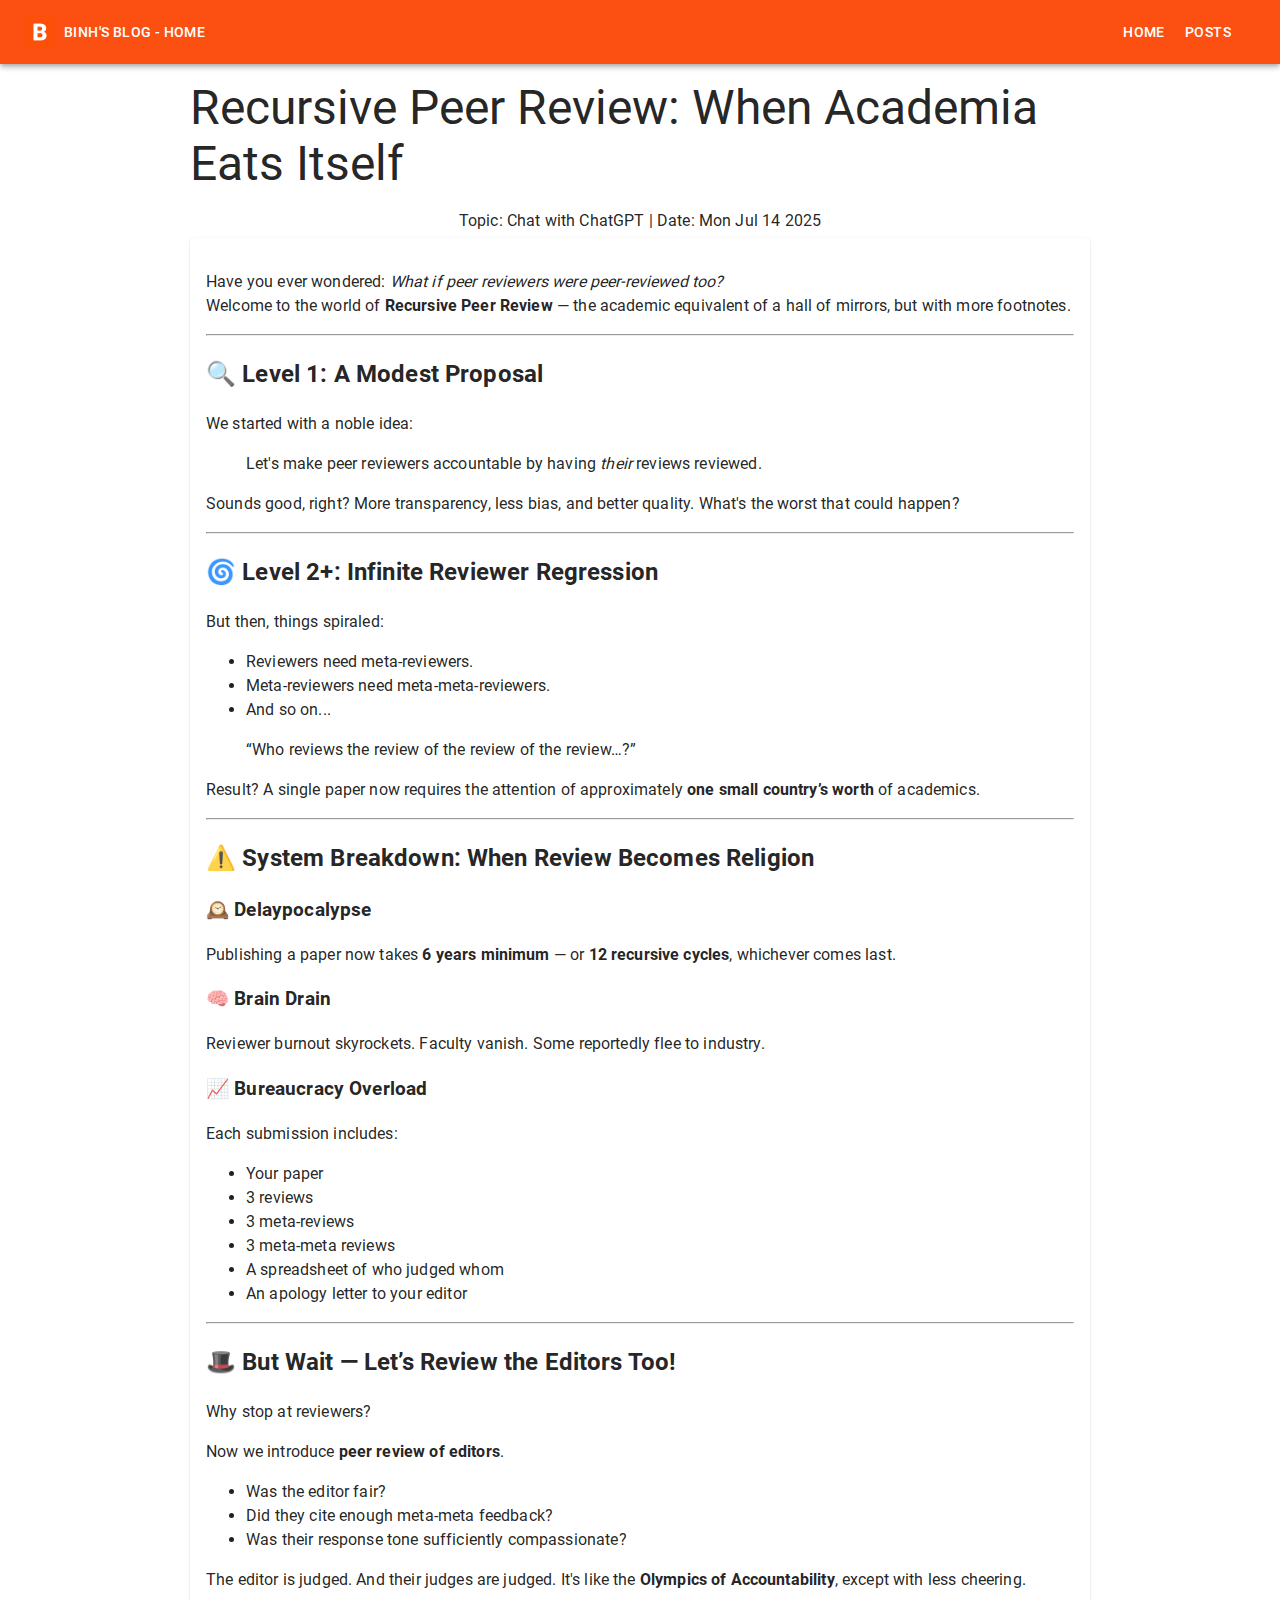
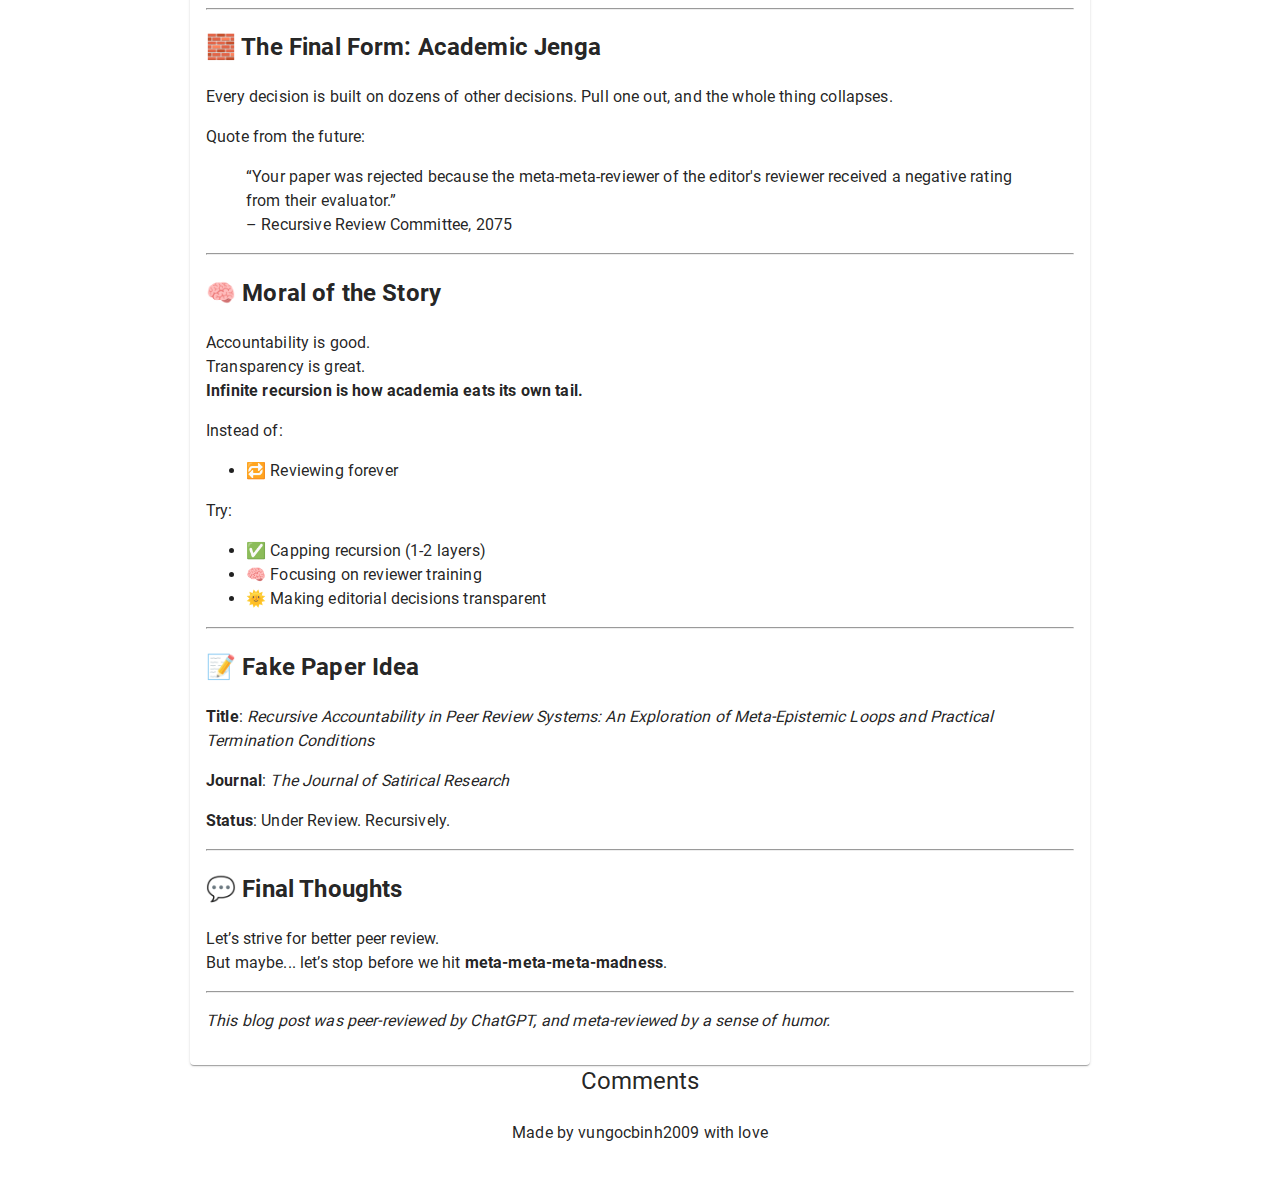
<file: posts/Yk0z2PkFXDFxBSc2kgxKrJbtgxKr7QBL.html>
<!DOCTYPE html>
<html lang="en">
  <head>
    <meta name="flattr:id" content="70p39n">
    <meta charset="UTF-8" />
    <link rel="icon" type="image/svg+xml" href="/letter-b.png" />
    <meta name="viewport" content="width=device-width, initial-scale=1.0" />
    <title>Binh's blog</title>
    <script type="module" crossorigin src="/assets/index-CrY3RzHf.js"></script>
    <link rel="stylesheet" crossorigin href="/assets/index-CF6EiwV-.css">
  </head>
  <body>
    <div id="root">
      <style data-emotion="css-global o6gwfi">html{-webkit-font-smoothing:antialiased;-moz-osx-font-smoothing:grayscale;box-sizing:border-box;-webkit-text-size-adjust:100%;}*,*::before,*::after{box-sizing:inherit;}strong,b{font-weight:700;}body{margin:0;color:rgba(0, 0, 0, 0.87);font-family:"Roboto","Helvetica","Arial",sans-serif;font-weight:400;font-size:1rem;line-height:1.5;letter-spacing:0.00938em;background-color:#fff;}@media print{body{background-color:#fff;}}body::backdrop{background-color:#fff;}</style><style data-emotion="css dc31oe-MuiAppBar-root">.css-dc31oe-MuiAppBar-root{display:-webkit-box;display:-webkit-flex;display:-ms-flexbox;display:flex;-webkit-flex-direction:column;-ms-flex-direction:column;flex-direction:column;width:100%;box-sizing:border-box;-webkit-flex-shrink:0;-ms-flex-negative:0;flex-shrink:0;position:-webkit-sticky;position:sticky;z-index:1100;top:0;left:auto;right:0;--AppBar-background:#fb5012;--AppBar-color:#fff;}</style><style data-emotion="css hem38e-MuiPaper-root-MuiAppBar-root">.css-hem38e-MuiPaper-root-MuiAppBar-root{background-color:#121212;color:#fff;-webkit-transition:box-shadow 300ms cubic-bezier(0.4, 0, 0.2, 1) 0ms;transition:box-shadow 300ms cubic-bezier(0.4, 0, 0.2, 1) 0ms;box-shadow:var(--Paper-shadow);background-image:var(--Paper-overlay);display:-webkit-box;display:-webkit-flex;display:-ms-flexbox;display:flex;-webkit-flex-direction:column;-ms-flex-direction:column;flex-direction:column;width:100%;box-sizing:border-box;-webkit-flex-shrink:0;-ms-flex-negative:0;flex-shrink:0;position:-webkit-sticky;position:sticky;z-index:1100;top:0;left:auto;right:0;--AppBar-background:#fb5012;--AppBar-color:#fff;}</style><header class="MuiPaper-root MuiPaper-elevation MuiPaper-elevation4 MuiAppBar-root MuiAppBar-colorPrimary MuiAppBar-positionSticky css-hem38e-MuiPaper-root-MuiAppBar-root" style="--Paper-shadow:0px 2px 4px -1px rgba(0,0,0,0.2),0px 4px 5px 0px rgba(0,0,0,0.14),0px 1px 10px 0px rgba(0,0,0,0.12);--Paper-overlay:linear-gradient(rgba(255, 255, 255, 0.092), rgba(255, 255, 255, 0.092))"><style data-emotion="css 1ygil4i-MuiToolbar-root">.css-1ygil4i-MuiToolbar-root{position:relative;display:-webkit-box;display:-webkit-flex;display:-ms-flexbox;display:flex;-webkit-align-items:center;-webkit-box-align:center;-ms-flex-align:center;align-items:center;padding-left:16px;padding-right:16px;min-height:56px;}@media (min-width:600px){.css-1ygil4i-MuiToolbar-root{padding-left:24px;padding-right:24px;}}@media (min-width:0px){@media (orientation: landscape){.css-1ygil4i-MuiToolbar-root{min-height:48px;}}}@media (min-width:600px){.css-1ygil4i-MuiToolbar-root{min-height:64px;}}</style><div class="MuiToolbar-root MuiToolbar-gutters MuiToolbar-regular _appBar_j9jsu_11 css-1ygil4i-MuiToolbar-root"><img src="/assets/letter-b-Btj7atB1.png" class="_appBarIcon_j9jsu_11"/><style data-emotion="css 1w3ghrb-MuiButton-root">.css-1w3ghrb-MuiButton-root{font-family:"Roboto","Helvetica","Arial",sans-serif;font-weight:500;font-size:0.875rem;line-height:1.75;letter-spacing:0.02857em;text-transform:uppercase;min-width:64px;padding:6px 16px;border:0;border-radius:4px;-webkit-transition:background-color 250ms cubic-bezier(0.4, 0, 0.2, 1) 0ms,box-shadow 250ms cubic-bezier(0.4, 0, 0.2, 1) 0ms,border-color 250ms cubic-bezier(0.4, 0, 0.2, 1) 0ms,color 250ms cubic-bezier(0.4, 0, 0.2, 1) 0ms;transition:background-color 250ms cubic-bezier(0.4, 0, 0.2, 1) 0ms,box-shadow 250ms cubic-bezier(0.4, 0, 0.2, 1) 0ms,border-color 250ms cubic-bezier(0.4, 0, 0.2, 1) 0ms,color 250ms cubic-bezier(0.4, 0, 0.2, 1) 0ms;padding:6px 8px;color:var(--variant-textColor);background-color:var(--variant-textBg);color:inherit;border-color:currentColor;--variant-containedBg:#424242;-webkit-transition:background-color 250ms cubic-bezier(0.4, 0, 0.2, 1) 0ms,box-shadow 250ms cubic-bezier(0.4, 0, 0.2, 1) 0ms,border-color 250ms cubic-bezier(0.4, 0, 0.2, 1) 0ms;transition:background-color 250ms cubic-bezier(0.4, 0, 0.2, 1) 0ms,box-shadow 250ms cubic-bezier(0.4, 0, 0.2, 1) 0ms,border-color 250ms cubic-bezier(0.4, 0, 0.2, 1) 0ms;}.css-1w3ghrb-MuiButton-root:hover{-webkit-text-decoration:none;text-decoration:none;}.css-1w3ghrb-MuiButton-root.Mui-disabled{color:rgba(255, 255, 255, 0.3);}@media (hover: hover){.css-1w3ghrb-MuiButton-root:hover{--variant-containedBg:#616161;--variant-textBg:rgba(255, 255, 255, 0.08);--variant-outlinedBg:rgba(255, 255, 255, 0.08);}}.css-1w3ghrb-MuiButton-root.MuiButton-loading{color:transparent;}</style><style data-emotion="css 1shvmso-MuiButtonBase-root-MuiButton-root">.css-1shvmso-MuiButtonBase-root-MuiButton-root{display:-webkit-inline-box;display:-webkit-inline-flex;display:-ms-inline-flexbox;display:inline-flex;-webkit-align-items:center;-webkit-box-align:center;-ms-flex-align:center;align-items:center;-webkit-box-pack:center;-ms-flex-pack:center;-webkit-justify-content:center;justify-content:center;position:relative;box-sizing:border-box;-webkit-tap-highlight-color:transparent;background-color:transparent;outline:0;border:0;margin:0;border-radius:0;padding:0;cursor:pointer;-webkit-user-select:none;-moz-user-select:none;-ms-user-select:none;user-select:none;vertical-align:middle;-moz-appearance:none;-webkit-appearance:none;-webkit-text-decoration:none;text-decoration:none;color:inherit;font-family:"Roboto","Helvetica","Arial",sans-serif;font-weight:500;font-size:0.875rem;line-height:1.75;letter-spacing:0.02857em;text-transform:uppercase;min-width:64px;padding:6px 16px;border:0;border-radius:4px;-webkit-transition:background-color 250ms cubic-bezier(0.4, 0, 0.2, 1) 0ms,box-shadow 250ms cubic-bezier(0.4, 0, 0.2, 1) 0ms,border-color 250ms cubic-bezier(0.4, 0, 0.2, 1) 0ms,color 250ms cubic-bezier(0.4, 0, 0.2, 1) 0ms;transition:background-color 250ms cubic-bezier(0.4, 0, 0.2, 1) 0ms,box-shadow 250ms cubic-bezier(0.4, 0, 0.2, 1) 0ms,border-color 250ms cubic-bezier(0.4, 0, 0.2, 1) 0ms,color 250ms cubic-bezier(0.4, 0, 0.2, 1) 0ms;padding:6px 8px;color:var(--variant-textColor);background-color:var(--variant-textBg);color:inherit;border-color:currentColor;--variant-containedBg:#424242;-webkit-transition:background-color 250ms cubic-bezier(0.4, 0, 0.2, 1) 0ms,box-shadow 250ms cubic-bezier(0.4, 0, 0.2, 1) 0ms,border-color 250ms cubic-bezier(0.4, 0, 0.2, 1) 0ms;transition:background-color 250ms cubic-bezier(0.4, 0, 0.2, 1) 0ms,box-shadow 250ms cubic-bezier(0.4, 0, 0.2, 1) 0ms,border-color 250ms cubic-bezier(0.4, 0, 0.2, 1) 0ms;}.css-1shvmso-MuiButtonBase-root-MuiButton-root::-moz-focus-inner{border-style:none;}.css-1shvmso-MuiButtonBase-root-MuiButton-root.Mui-disabled{pointer-events:none;cursor:default;}@media print{.css-1shvmso-MuiButtonBase-root-MuiButton-root{-webkit-print-color-adjust:exact;color-adjust:exact;}}.css-1shvmso-MuiButtonBase-root-MuiButton-root:hover{-webkit-text-decoration:none;text-decoration:none;}.css-1shvmso-MuiButtonBase-root-MuiButton-root.Mui-disabled{color:rgba(255, 255, 255, 0.3);}@media (hover: hover){.css-1shvmso-MuiButtonBase-root-MuiButton-root:hover{--variant-containedBg:#616161;--variant-textBg:rgba(255, 255, 255, 0.08);--variant-outlinedBg:rgba(255, 255, 255, 0.08);}}.css-1shvmso-MuiButtonBase-root-MuiButton-root.MuiButton-loading{color:transparent;}</style><button class="MuiButtonBase-root MuiButton-root MuiButton-text MuiButton-textInherit MuiButton-sizeMedium MuiButton-textSizeMedium MuiButton-colorInherit MuiButton-root MuiButton-text MuiButton-textInherit MuiButton-sizeMedium MuiButton-textSizeMedium MuiButton-colorInherit css-1shvmso-MuiButtonBase-root-MuiButton-root" tabindex="0" type="button">Binh&#x27;s blog - <!-- -->Home</button><style data-emotion="css 1bv5yfe-MuiTypography-root">.css-1bv5yfe-MuiTypography-root{margin:0;font-family:"Roboto","Helvetica","Arial",sans-serif;font-weight:500;font-size:1.25rem;line-height:1.6;letter-spacing:0.0075em;-webkit-box-flex:1;-webkit-flex-grow:1;-ms-flex-positive:1;flex-grow:1;}</style><div class="MuiTypography-root MuiTypography-h6 css-1bv5yfe-MuiTypography-root"></div><button class="MuiButtonBase-root MuiButton-root MuiButton-text MuiButton-textInherit MuiButton-sizeMedium MuiButton-textSizeMedium MuiButton-colorInherit MuiButton-root MuiButton-text MuiButton-textInherit MuiButton-sizeMedium MuiButton-textSizeMedium MuiButton-colorInherit css-1shvmso-MuiButtonBase-root-MuiButton-root" tabindex="0" type="button">Home</button><button class="MuiButtonBase-root MuiButton-root MuiButton-text MuiButton-textInherit MuiButton-sizeMedium MuiButton-textSizeMedium MuiButton-colorInherit MuiButton-root MuiButton-text MuiButton-textInherit MuiButton-sizeMedium MuiButton-textSizeMedium MuiButton-colorInherit css-1shvmso-MuiButtonBase-root-MuiButton-root" tabindex="0" type="button">Posts</button><style data-emotion="css 611zg8-MuiIconButton-root">.css-611zg8-MuiIconButton-root{text-align:center;-webkit-flex:0 0 auto;-ms-flex:0 0 auto;flex:0 0 auto;font-size:1.5rem;padding:8px;border-radius:50%;color:#fff;-webkit-transition:background-color 150ms cubic-bezier(0.4, 0, 0.2, 1) 0ms;transition:background-color 150ms cubic-bezier(0.4, 0, 0.2, 1) 0ms;--IconButton-hoverBg:rgba(255, 255, 255, 0.08);color:inherit;}.css-611zg8-MuiIconButton-root:hover{background-color:var(--IconButton-hoverBg);}@media (hover: none){.css-611zg8-MuiIconButton-root:hover{background-color:transparent;}}.css-611zg8-MuiIconButton-root.Mui-disabled{background-color:transparent;color:rgba(255, 255, 255, 0.3);}.css-611zg8-MuiIconButton-root.MuiIconButton-loading{color:transparent;}</style><style data-emotion="css 189ec4b-MuiButtonBase-root-MuiIconButton-root">.css-189ec4b-MuiButtonBase-root-MuiIconButton-root{display:-webkit-inline-box;display:-webkit-inline-flex;display:-ms-inline-flexbox;display:inline-flex;-webkit-align-items:center;-webkit-box-align:center;-ms-flex-align:center;align-items:center;-webkit-box-pack:center;-ms-flex-pack:center;-webkit-justify-content:center;justify-content:center;position:relative;box-sizing:border-box;-webkit-tap-highlight-color:transparent;background-color:transparent;outline:0;border:0;margin:0;border-radius:0;padding:0;cursor:pointer;-webkit-user-select:none;-moz-user-select:none;-ms-user-select:none;user-select:none;vertical-align:middle;-moz-appearance:none;-webkit-appearance:none;-webkit-text-decoration:none;text-decoration:none;color:inherit;text-align:center;-webkit-flex:0 0 auto;-ms-flex:0 0 auto;flex:0 0 auto;font-size:1.5rem;padding:8px;border-radius:50%;color:#fff;-webkit-transition:background-color 150ms cubic-bezier(0.4, 0, 0.2, 1) 0ms;transition:background-color 150ms cubic-bezier(0.4, 0, 0.2, 1) 0ms;--IconButton-hoverBg:rgba(255, 255, 255, 0.08);color:inherit;}.css-189ec4b-MuiButtonBase-root-MuiIconButton-root::-moz-focus-inner{border-style:none;}.css-189ec4b-MuiButtonBase-root-MuiIconButton-root.Mui-disabled{pointer-events:none;cursor:default;}@media print{.css-189ec4b-MuiButtonBase-root-MuiIconButton-root{-webkit-print-color-adjust:exact;color-adjust:exact;}}.css-189ec4b-MuiButtonBase-root-MuiIconButton-root:hover{background-color:var(--IconButton-hoverBg);}@media (hover: none){.css-189ec4b-MuiButtonBase-root-MuiIconButton-root:hover{background-color:transparent;}}.css-189ec4b-MuiButtonBase-root-MuiIconButton-root.Mui-disabled{background-color:transparent;color:rgba(255, 255, 255, 0.3);}.css-189ec4b-MuiButtonBase-root-MuiIconButton-root.MuiIconButton-loading{color:transparent;}</style><button class="MuiButtonBase-root MuiIconButton-root MuiIconButton-colorInherit MuiIconButton-sizeMedium css-189ec4b-MuiButtonBase-root-MuiIconButton-root" tabindex="0" type="button" aria-label="set theme"><svg aria-hidden="true" focusable="false" data-prefix="fas" data-icon="sun" class="svg-inline--fa fa-sun " role="img" xmlns="http://www.w3.org/2000/svg" viewBox="0 0 512 512"><path fill="currentColor" d="M361.5 1.2c5 2.1 8.6 6.6 9.6 11.9L391 121l107.9 19.8c5.3 1 9.8 4.6 11.9 9.6s1.5 10.7-1.6 15.2L446.9 256l62.3 90.3c3.1 4.5 3.7 10.2 1.6 15.2s-6.6 8.6-11.9 9.6L391 391 371.1 498.9c-1 5.3-4.6 9.8-9.6 11.9s-10.7 1.5-15.2-1.6L256 446.9l-90.3 62.3c-4.5 3.1-10.2 3.7-15.2 1.6s-8.6-6.6-9.6-11.9L121 391 13.1 371.1c-5.3-1-9.8-4.6-11.9-9.6s-1.5-10.7 1.6-15.2L65.1 256 2.8 165.7c-3.1-4.5-3.7-10.2-1.6-15.2s6.6-8.6 11.9-9.6L121 121 140.9 13.1c1-5.3 4.6-9.8 9.6-11.9s10.7-1.5 15.2 1.6L256 65.1 346.3 2.8c4.5-3.1 10.2-3.7 15.2-1.6zM160 256a96 96 0 1 1 192 0 96 96 0 1 1 -192 0zm224 0a128 128 0 1 0 -256 0 128 128 0 1 0 256 0z"></path></svg></button></div></header><style data-emotion="css 1l1aegt">.css-1l1aegt{display:-webkit-box;display:-webkit-flex;display:-ms-flexbox;display:flex;-webkit-box-pack:center;-ms-flex-pack:center;-webkit-justify-content:center;justify-content:center;margin:16px;}</style><div class="MuiBox-root css-1l1aegt"><style data-emotion="css 1oie72r">.css-1oie72r{max-width:900px;width:100%;}</style><div class="MuiBox-root css-1oie72r"><style data-emotion="css 1l4w6pd">.css-1l4w6pd{display:-webkit-box;display:-webkit-flex;display:-ms-flexbox;display:flex;-webkit-box-pack:center;-ms-flex-pack:center;-webkit-justify-content:center;justify-content:center;}</style><div class="MuiBox-root css-1l4w6pd"><style data-emotion="css uynfxu-MuiTypography-root">.css-uynfxu-MuiTypography-root{margin:0;font-family:"Roboto","Helvetica","Arial",sans-serif;font-weight:400;font-size:3rem;line-height:1.167;letter-spacing:0em;margin-bottom:0.35em;}</style><h3 class="MuiTypography-root MuiTypography-h3 MuiTypography-gutterBottom css-uynfxu-MuiTypography-root">Recursive Peer Review: When Academia Eats Itself</h3></div><div class="MuiBox-root css-1l4w6pd"><style data-emotion="css 1y6mur7-MuiTypography-root">.css-1y6mur7-MuiTypography-root{margin:0;font-family:"Roboto","Helvetica","Arial",sans-serif;font-weight:400;font-size:1rem;line-height:1.5;letter-spacing:0.00938em;margin-bottom:0.35em;display:block;}</style><p class="MuiTypography-root MuiTypography-body1 MuiTypography-gutterBottom css-1y6mur7-MuiTypography-root">Topic: <!-- -->Chat with ChatGPT<!-- --> | Date: <!-- -->Mon Jul 14 2025</p></div><style data-emotion="css 1fdopfm-MuiPaper-root">.css-1fdopfm-MuiPaper-root{background-color:#fff;color:rgba(0, 0, 0, 0.87);-webkit-transition:box-shadow 300ms cubic-bezier(0.4, 0, 0.2, 1) 0ms;transition:box-shadow 300ms cubic-bezier(0.4, 0, 0.2, 1) 0ms;border-radius:4px;box-shadow:var(--Paper-shadow);background-image:var(--Paper-overlay);padding:16px;}</style><div class="MuiPaper-root MuiPaper-elevation MuiPaper-rounded MuiPaper-elevation1 css-1fdopfm-MuiPaper-root" style="--Paper-shadow:0px 2px 1px -1px rgba(0,0,0,0.2),0px 1px 1px 0px rgba(0,0,0,0.14),0px 1px 3px 0px rgba(0,0,0,0.12)"><p>Have you ever wondered: <em>What if peer reviewers were peer-reviewed too?</em><br/>
<!-- -->Welcome to the world of <strong>Recursive Peer Review</strong> — the academic equivalent of a hall of mirrors, but with more footnotes.</p>
<hr/>
<h2>🔍 Level 1: A Modest Proposal</h2>
<p>We started with a noble idea:</p>
<blockquote>
<p>Let&#x27;s make peer reviewers accountable by having <em>their</em> reviews reviewed.</p>
</blockquote>
<p>Sounds good, right? More transparency, less bias, and better quality. What&#x27;s the worst that could happen?</p>
<hr/>
<h2>🌀 Level 2+: Infinite Reviewer Regression</h2>
<p>But then, things spiraled:</p>
<ul>
<li>Reviewers need meta-reviewers.</li>
<li>Meta-reviewers need meta-meta-reviewers.</li>
<li>And so on...</li>
</ul>
<blockquote>
<p>“Who reviews the review of the review of the review…?”</p>
</blockquote>
<p>Result? A single paper now requires the attention of approximately <strong>one small country’s worth</strong> of academics.</p>
<hr/>
<h2>⚠️ System Breakdown: When Review Becomes Religion</h2>
<h3>🕰️ Delaypocalypse</h3>
<p>Publishing a paper now takes <strong>6 years minimum</strong> — or <strong>12 recursive cycles</strong>, whichever comes last.</p>
<h3>🧠 Brain Drain</h3>
<p>Reviewer burnout skyrockets. Faculty vanish. Some reportedly flee to industry.</p>
<h3>📈 Bureaucracy Overload</h3>
<p>Each submission includes:</p>
<ul>
<li>Your paper</li>
<li>3 reviews</li>
<li>3 meta-reviews</li>
<li>3 meta-meta reviews</li>
<li>A spreadsheet of who judged whom</li>
<li>An apology letter to your editor</li>
</ul>
<hr/>
<h2>🎩 But Wait — Let’s Review the Editors Too!</h2>
<p>Why stop at reviewers?</p>
<p>Now we introduce <strong>peer review of editors</strong>.</p>
<ul>
<li>Was the editor fair?</li>
<li>Did they cite enough meta-meta feedback?</li>
<li>Was their response tone sufficiently compassionate?</li>
</ul>
<p>The editor is judged. And their judges are judged. It&#x27;s like the <strong>Olympics of Accountability</strong>, except with less cheering.</p>
<hr/>
<h2>🧱 The Final Form: Academic Jenga</h2>
<p>Every decision is built on dozens of other decisions. Pull one out, and the whole thing collapses.</p>
<p>Quote from the future:</p>
<blockquote>
<p>“Your paper was rejected because the meta-meta-reviewer of the editor&#x27;s reviewer received a negative rating from their evaluator.”<br/>
<!-- -->– Recursive Review Committee, 2075</p>
</blockquote>
<hr/>
<h2>🧠 Moral of the Story</h2>
<p>Accountability is good.<br/>
<!-- -->Transparency is great.<br/>
<strong>Infinite recursion is how academia eats its own tail.</strong></p>
<p>Instead of:</p>
<ul>
<li>🔁 Reviewing forever</li>
</ul>
<p>Try:</p>
<ul>
<li>✅ Capping recursion (1-2 layers)</li>
<li>🧠 Focusing on reviewer training</li>
<li>🌞 Making editorial decisions transparent</li>
</ul>
<hr/>
<h2>📝 Fake Paper Idea</h2>
<p><strong>Title</strong>: <em>Recursive Accountability in Peer Review Systems: An Exploration of Meta-Epistemic Loops and Practical Termination Conditions</em></p>
<p><strong>Journal</strong>: <em>The Journal of Satirical Research</em></p>
<p><strong>Status</strong>: Under Review. Recursively.</p>
<hr/>
<h2>💬 Final Thoughts</h2>
<p>Let’s strive for better peer review.<br/>
<!-- -->But maybe... let’s stop before we hit <strong>meta-meta-meta-madness</strong>.</p>
<hr/>
<p><em>This blog post was peer-reviewed by ChatGPT, and meta-reviewed by a sense of humor.</em></p></div><div class="MuiBox-root css-1l4w6pd"><style data-emotion="css 1f9xtph-MuiTypography-root">.css-1f9xtph-MuiTypography-root{margin:0;font-family:"Roboto","Helvetica","Arial",sans-serif;font-weight:400;font-size:1.5rem;line-height:1.334;letter-spacing:0em;margin-bottom:0.35em;}</style><h5 class="MuiTypography-root MuiTypography-h5 MuiTypography-gutterBottom css-1f9xtph-MuiTypography-root">Comments</h5></div><div class="MuiBox-root css-1l4w6pd"></div></div></div><div class="_footer_j9jsu_6"><p>Made by vungocbinh2009 with love</p></div>
    </div>
  </body>
</html>
</file>
<file: assets/index-CF6EiwV-.css>
@font-face{font-family:Roboto;font-style:normal;font-display:swap;font-weight:300;src:url(/assets/roboto-cyrillic-ext-300-normal-TzZWIuiO.woff2) format("woff2"),url(/assets/roboto-all-300-normal-lRRuIfal.woff) format("woff");unicode-range:U+0460-052F,U+1C80-1C88,U+20B4,U+2DE0-2DFF,U+A640-A69F,U+FE2E-FE2F}@font-face{font-family:Roboto;font-style:normal;font-display:swap;font-weight:300;src:url(/assets/roboto-cyrillic-300-normal-D6mjswgs.woff2) format("woff2"),url(/assets/roboto-all-300-normal-lRRuIfal.woff) format("woff");unicode-range:U+0301,U+0400-045F,U+0490-0491,U+04B0-04B1,U+2116}@font-face{font-family:Roboto;font-style:normal;font-display:swap;font-weight:300;src:url([data-uri]) format("woff2"),url(/assets/roboto-all-300-normal-lRRuIfal.woff) format("woff");unicode-range:U+1F00-1FFF}@font-face{font-family:Roboto;font-style:normal;font-display:swap;font-weight:300;src:url(/assets/roboto-greek-300-normal-ndiuWqED.woff2) format("woff2"),url(/assets/roboto-all-300-normal-lRRuIfal.woff) format("woff");unicode-range:U+0370-03FF}@font-face{font-family:Roboto;font-style:normal;font-display:swap;font-weight:300;src:url(/assets/roboto-vietnamese-300-normal-CnPrVvBs.woff2) format("woff2"),url(/assets/roboto-all-300-normal-lRRuIfal.woff) format("woff");unicode-range:U+0102-0103,U+0110-0111,U+0128-0129,U+0168-0169,U+01A0-01A1,U+01AF-01B0,U+1EA0-1EF9,U+20AB}@font-face{font-family:Roboto;font-style:normal;font-display:swap;font-weight:300;src:url(/assets/roboto-latin-ext-300-normal-DEsNdRC-.woff2) format("woff2"),url(/assets/roboto-all-300-normal-lRRuIfal.woff) format("woff");unicode-range:U+0100-024F,U+0259,U+1E00-1EFF,U+2020,U+20A0-20AB,U+20AD-20CF,U+2113,U+2C60-2C7F,U+A720-A7FF}@font-face{font-family:Roboto;font-style:normal;font-display:swap;font-weight:300;src:url(/assets/roboto-latin-300-normal-ThHrQhYb.woff2) format("woff2"),url(/assets/roboto-all-300-normal-lRRuIfal.woff) format("woff");unicode-range:U+0000-00FF,U+0131,U+0152-0153,U+02BB-02BC,U+02C6,U+02DA,U+02DC,U+2000-206F,U+2074,U+20AC,U+2122,U+2191,U+2193,U+2212,U+2215,U+FEFF,U+FFFD}@font-face{font-family:Roboto;font-style:normal;font-display:swap;font-weight:400;src:url(/assets/roboto-cyrillic-ext-400-normal-DORK9bGA.woff2) format("woff2"),url(/assets/roboto-all-400-normal-BZJ9QssU.woff) format("woff");unicode-range:U+0460-052F,U+1C80-1C88,U+20B4,U+2DE0-2DFF,U+A640-A69F,U+FE2E-FE2F}@font-face{font-family:Roboto;font-style:normal;font-display:swap;font-weight:400;src:url(/assets/roboto-cyrillic-400-normal-DVDTZtmW.woff2) format("woff2"),url(/assets/roboto-all-400-normal-BZJ9QssU.woff) format("woff");unicode-range:U+0301,U+0400-045F,U+0490-0491,U+04B0-04B1,U+2116}@font-face{font-family:Roboto;font-style:normal;font-display:swap;font-weight:400;src:url([data-uri]) format("woff2"),url(/assets/roboto-all-400-normal-BZJ9QssU.woff) format("woff");unicode-range:U+1F00-1FFF}@font-face{font-family:Roboto;font-style:normal;font-display:swap;font-weight:400;src:url(/assets/roboto-greek-400-normal-BRWHCUYo.woff2) format("woff2"),url(/assets/roboto-all-400-normal-BZJ9QssU.woff) format("woff");unicode-range:U+0370-03FF}@font-face{font-family:Roboto;font-style:normal;font-display:swap;font-weight:400;src:url(/assets/roboto-vietnamese-400-normal-kCRe3VZk.woff2) format("woff2"),url(/assets/roboto-all-400-normal-BZJ9QssU.woff) format("woff");unicode-range:U+0102-0103,U+0110-0111,U+0128-0129,U+0168-0169,U+01A0-01A1,U+01AF-01B0,U+1EA0-1EF9,U+20AB}@font-face{font-family:Roboto;font-style:normal;font-display:swap;font-weight:400;src:url(/assets/roboto-latin-ext-400-normal-4bLplyDh.woff2) format("woff2"),url(/assets/roboto-all-400-normal-BZJ9QssU.woff) format("woff");unicode-range:U+0100-024F,U+0259,U+1E00-1EFF,U+2020,U+20A0-20AB,U+20AD-20CF,U+2113,U+2C60-2C7F,U+A720-A7FF}@font-face{font-family:Roboto;font-style:normal;font-display:swap;font-weight:400;src:url(/assets/roboto-latin-400-normal-mTIRXP6Y.woff2) format("woff2"),url(/assets/roboto-all-400-normal-BZJ9QssU.woff) format("woff");unicode-range:U+0000-00FF,U+0131,U+0152-0153,U+02BB-02BC,U+02C6,U+02DA,U+02DC,U+2000-206F,U+2074,U+20AC,U+2122,U+2191,U+2193,U+2212,U+2215,U+FEFF,U+FFFD}@font-face{font-family:Roboto;font-style:normal;font-display:swap;font-weight:500;src:url(/assets/roboto-cyrillic-ext-500-normal-G9W8hgzQ.woff2) format("woff2"),url(/assets/roboto-all-500-normal-B0NPRryQ.woff) format("woff");unicode-range:U+0460-052F,U+1C80-1C88,U+20B4,U+2DE0-2DFF,U+A640-A69F,U+FE2E-FE2F}@font-face{font-family:Roboto;font-style:normal;font-display:swap;font-weight:500;src:url(/assets/roboto-cyrillic-500-normal-DAkZhMOh.woff2) format("woff2"),url(/assets/roboto-all-500-normal-B0NPRryQ.woff) format("woff");unicode-range:U+0301,U+0400-045F,U+0490-0491,U+04B0-04B1,U+2116}@font-face{font-family:Roboto;font-style:normal;font-display:swap;font-weight:500;src:url([data-uri]) format("woff2"),url(/assets/roboto-all-500-normal-B0NPRryQ.woff) format("woff");unicode-range:U+1F00-1FFF}@font-face{font-family:Roboto;font-style:normal;font-display:swap;font-weight:500;src:url(/assets/roboto-greek-500-normal-CpESfwfG.woff2) format("woff2"),url(/assets/roboto-all-500-normal-B0NPRryQ.woff) format("woff");unicode-range:U+0370-03FF}@font-face{font-family:Roboto;font-style:normal;font-display:swap;font-weight:500;src:url(/assets/roboto-vietnamese-500-normal-CcijQRVW.woff2) format("woff2"),url(/assets/roboto-all-500-normal-B0NPRryQ.woff) format("woff");unicode-range:U+0102-0103,U+0110-0111,U+0128-0129,U+0168-0169,U+01A0-01A1,U+01AF-01B0,U+1EA0-1EF9,U+20AB}@font-face{font-family:Roboto;font-style:normal;font-display:swap;font-weight:500;src:url(/assets/roboto-latin-ext-500-normal-BWKy6SgX.woff2) format("woff2"),url(/assets/roboto-all-500-normal-B0NPRryQ.woff) format("woff");unicode-range:U+0100-024F,U+0259,U+1E00-1EFF,U+2020,U+20A0-20AB,U+20AD-20CF,U+2113,U+2C60-2C7F,U+A720-A7FF}@font-face{font-family:Roboto;font-style:normal;font-display:swap;font-weight:500;src:url(/assets/roboto-latin-500-normal-Dxdx3aXO.woff2) format("woff2"),url(/assets/roboto-all-500-normal-B0NPRryQ.woff) format("woff");unicode-range:U+0000-00FF,U+0131,U+0152-0153,U+02BB-02BC,U+02C6,U+02DA,U+02DC,U+2000-206F,U+2074,U+20AC,U+2122,U+2191,U+2193,U+2212,U+2215,U+FEFF,U+FFFD}@font-face{font-family:Roboto;font-style:normal;font-display:swap;font-weight:700;src:url(/assets/roboto-cyrillic-ext-700-normal-CsrCEJIc.woff2) format("woff2"),url(/assets/roboto-all-700-normal-BfaNsj0k.woff) format("woff");unicode-range:U+0460-052F,U+1C80-1C88,U+20B4,U+2DE0-2DFF,U+A640-A69F,U+FE2E-FE2F}@font-face{font-family:Roboto;font-style:normal;font-display:swap;font-weight:700;src:url(/assets/roboto-cyrillic-700-normal-B5ZBKWCH.woff2) format("woff2"),url(/assets/roboto-all-700-normal-BfaNsj0k.woff) format("woff");unicode-range:U+0301,U+0400-045F,U+0490-0491,U+04B0-04B1,U+2116}@font-face{font-family:Roboto;font-style:normal;font-display:swap;font-weight:700;src:url([data-uri]) format("woff2"),url(/assets/roboto-all-700-normal-BfaNsj0k.woff) format("woff");unicode-range:U+1F00-1FFF}@font-face{font-family:Roboto;font-style:normal;font-display:swap;font-weight:700;src:url(/assets/roboto-greek-700-normal-Cc2Tq8FV.woff2) format("woff2"),url(/assets/roboto-all-700-normal-BfaNsj0k.woff) format("woff");unicode-range:U+0370-03FF}@font-face{font-family:Roboto;font-style:normal;font-display:swap;font-weight:700;src:url(/assets/roboto-vietnamese-700-normal-SekShQfT.woff2) format("woff2"),url(/assets/roboto-all-700-normal-BfaNsj0k.woff) format("woff");unicode-range:U+0102-0103,U+0110-0111,U+0128-0129,U+0168-0169,U+01A0-01A1,U+01AF-01B0,U+1EA0-1EF9,U+20AB}@font-face{font-family:Roboto;font-style:normal;font-display:swap;font-weight:700;src:url(/assets/roboto-latin-ext-700-normal-BYGCo3Go.woff2) format("woff2"),url(/assets/roboto-all-700-normal-BfaNsj0k.woff) format("woff");unicode-range:U+0100-024F,U+0259,U+1E00-1EFF,U+2020,U+20A0-20AB,U+20AD-20CF,U+2113,U+2C60-2C7F,U+A720-A7FF}@font-face{font-family:Roboto;font-style:normal;font-display:swap;font-weight:700;src:url(/assets/roboto-latin-700-normal-CeM5gOv8.woff2) format("woff2"),url(/assets/roboto-all-700-normal-BfaNsj0k.woff) format("woff");unicode-range:U+0000-00FF,U+0131,U+0152-0153,U+02BB-02BC,U+02C6,U+02DA,U+02DC,U+2000-206F,U+2074,U+20AC,U+2122,U+2191,U+2193,U+2212,U+2215,U+FEFF,U+FFFD}body{margin:0;font-family:Roboto}._footer_j9jsu_6{padding-bottom:20px;text-align:center}._appBarIcon_j9jsu_11{width:32px;aspect-ratio:1/1}._appBar_j9jsu_11{background-color:#fb5012}
</file>
